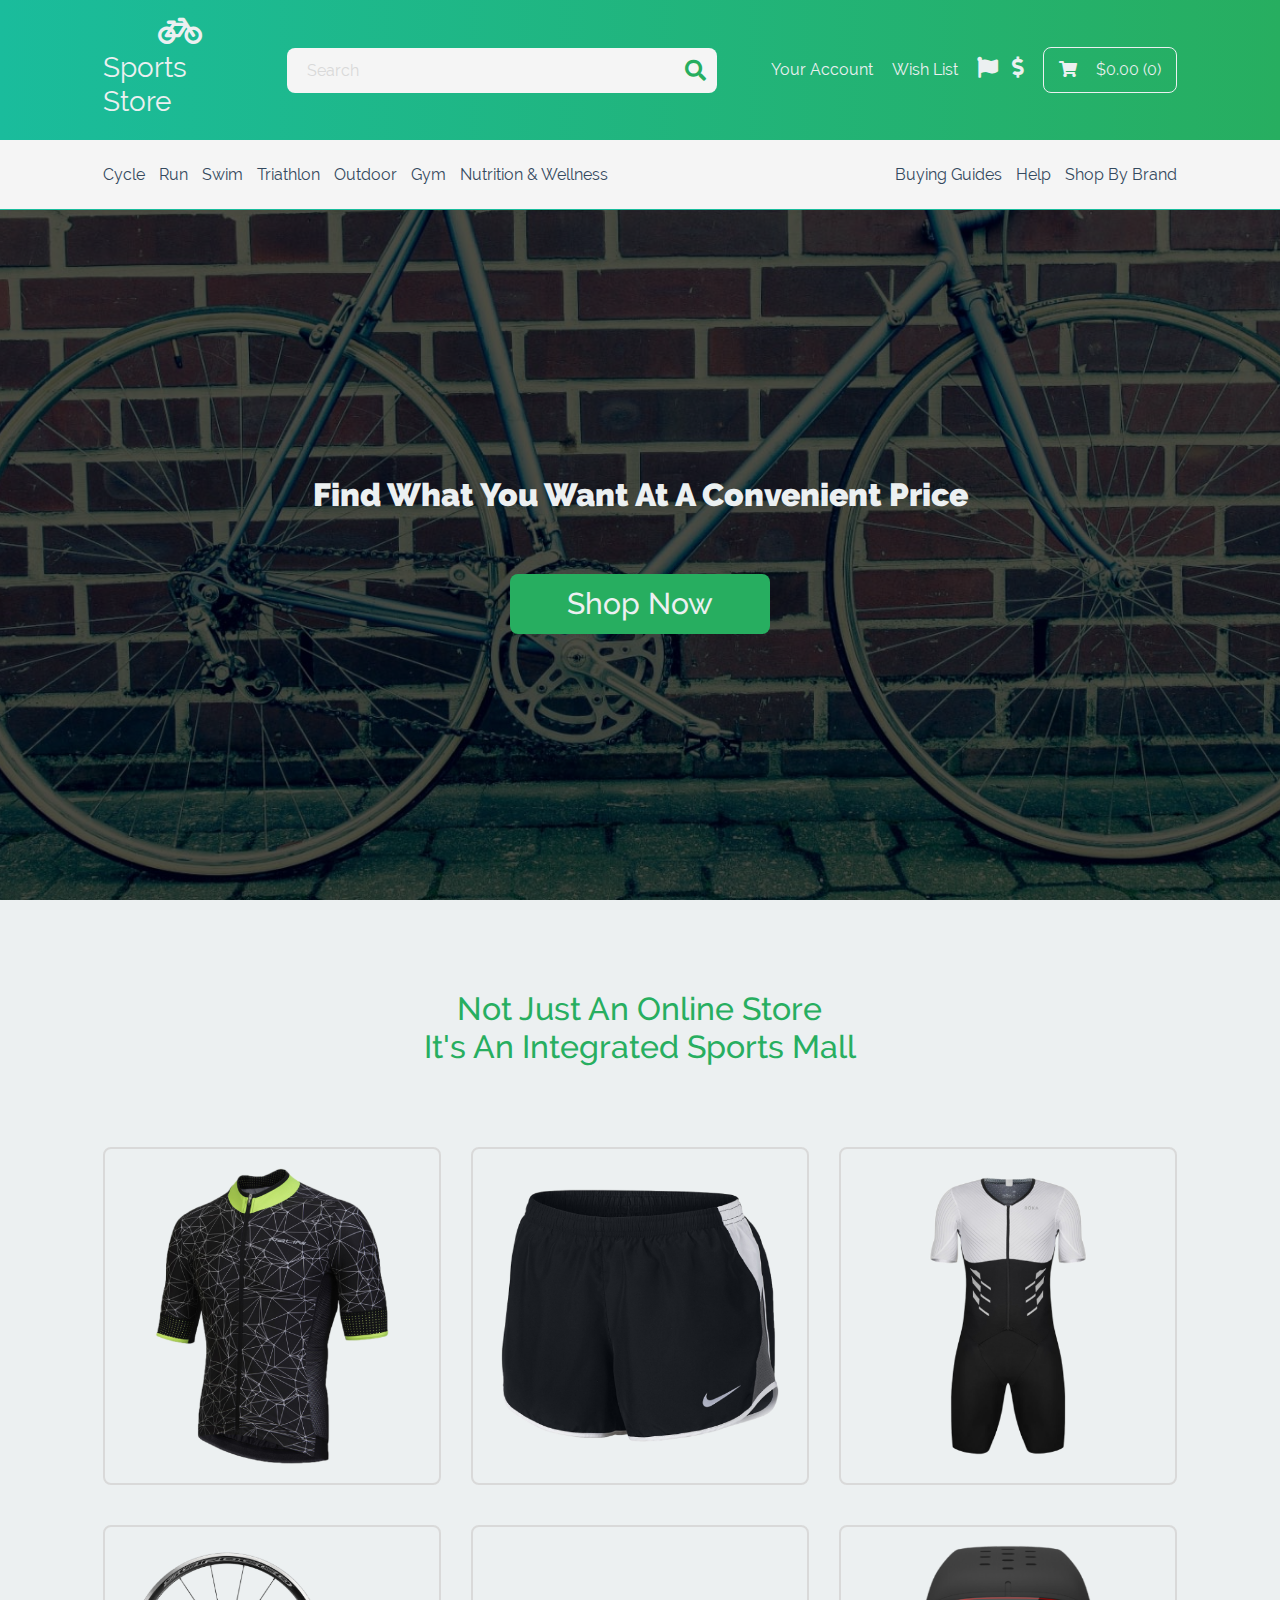
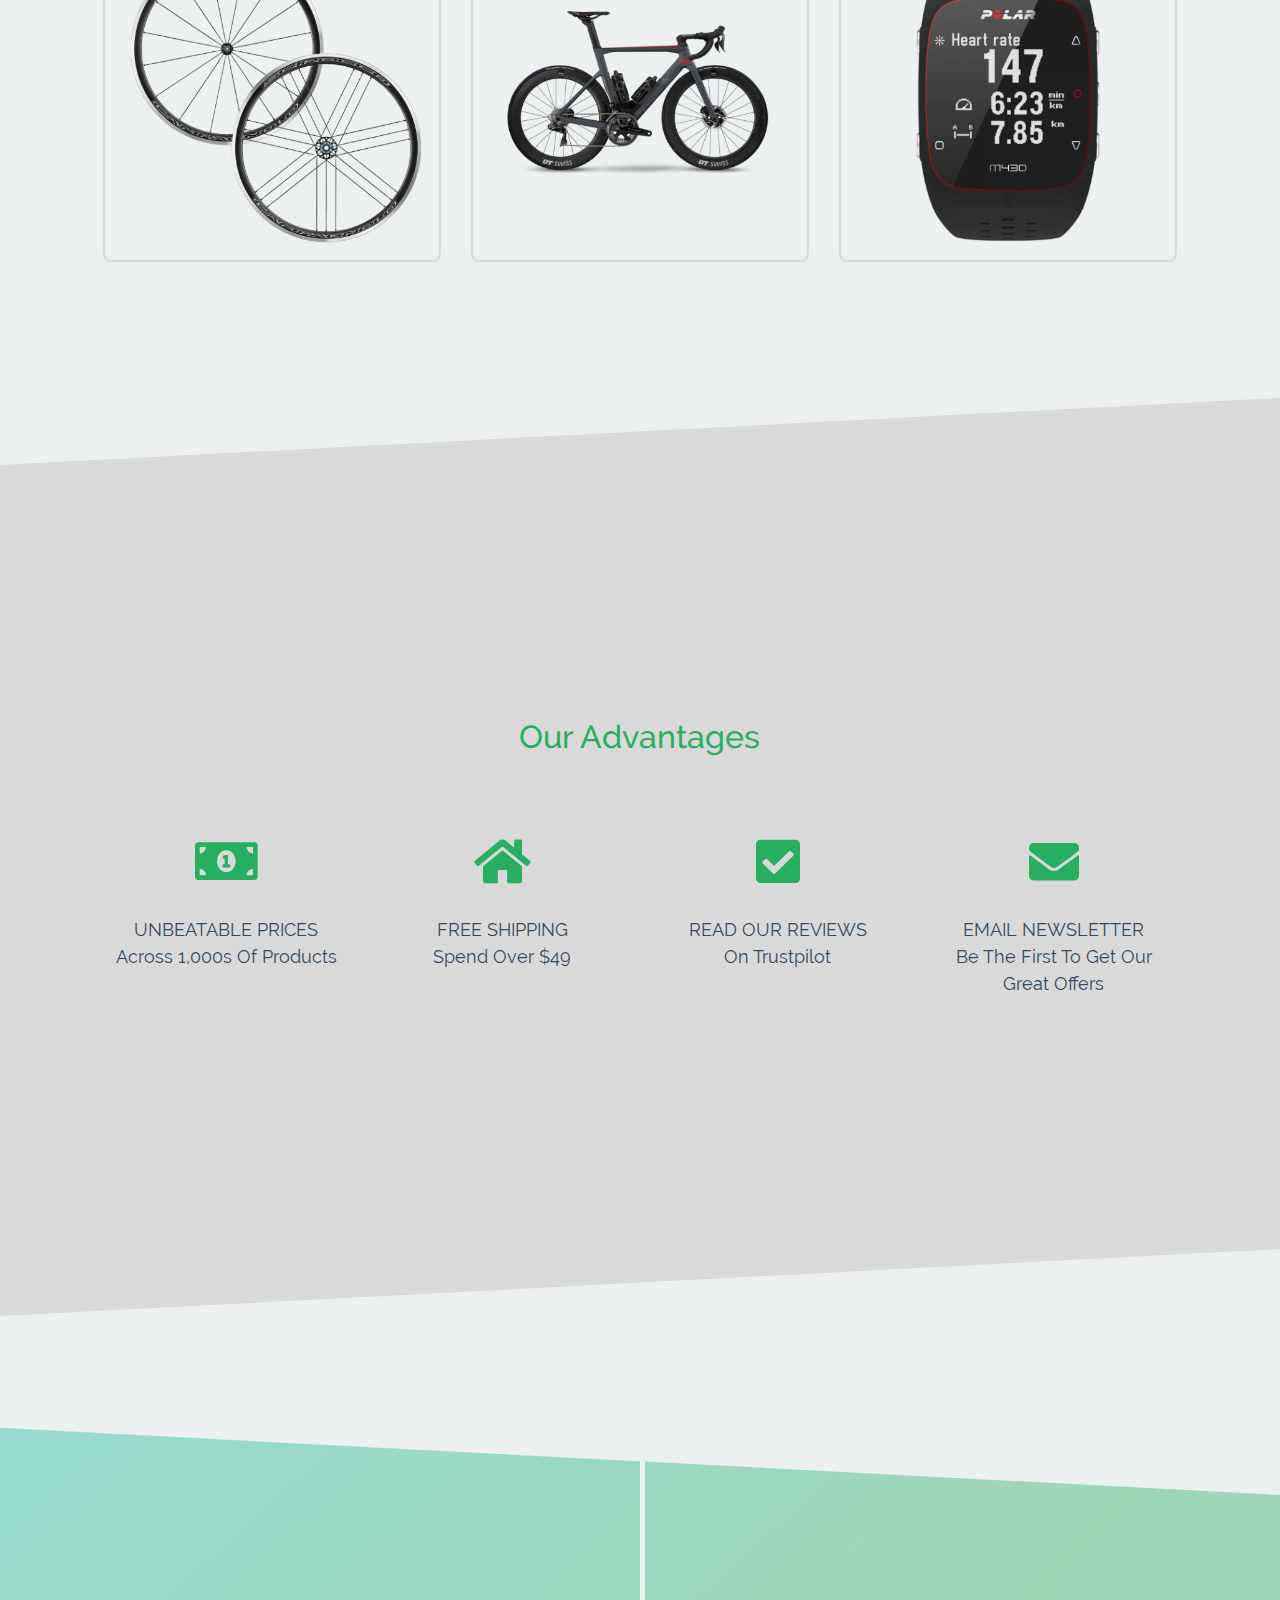
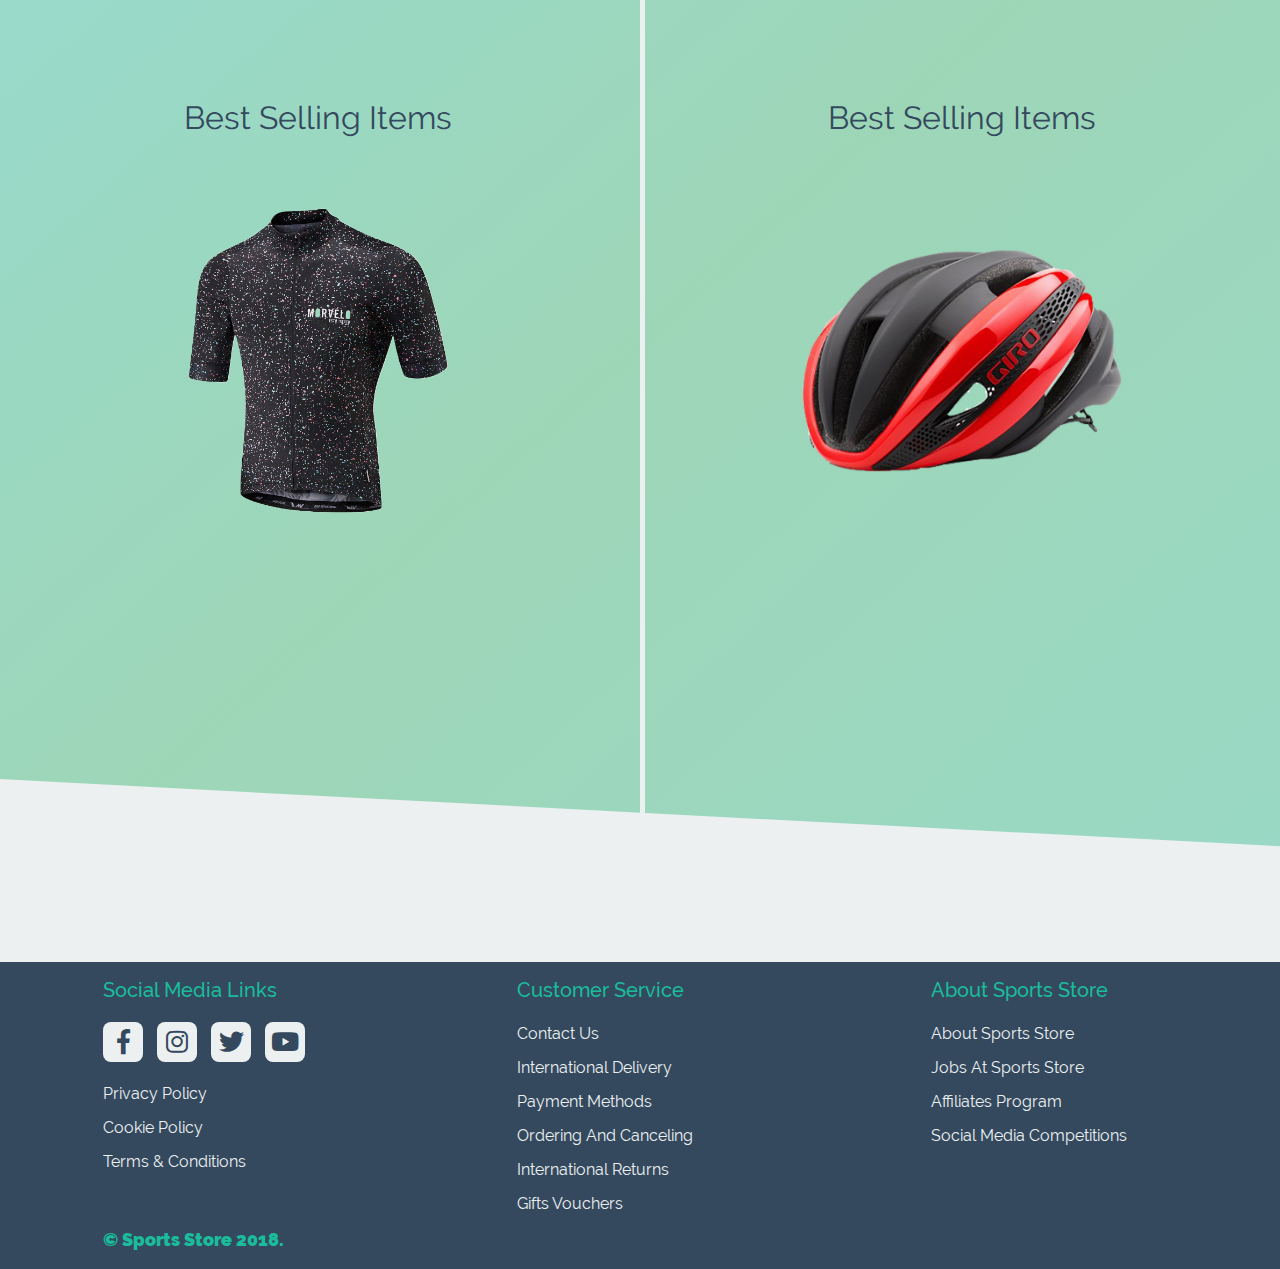
<file: index.html>
<!DOCTYPE html>
<html lang="en">
<head>
	<!-- Required meta tags -->
	<meta charset="UTF-8">
	<meta name="viewport" content="width=device-width, initial-scale=1, shrink-to-fit=no">
	<meta name="theme-color" content="#1ABC9C">
	<!--<link rel="icon" sizes="192x192" href="..">-->
	<title>Home Page</title>
	<link rel="stylesheet" href="css/bootstrap.min.css">
	<link rel="stylesheet" href="css/fontawesome-all.min.css">
	<link rel="stylesheet" href="css/owl.carousel.min.css">
	<link rel="stylesheet" href="css/style.css">
</head>
<body class="homePage">
	<!-- Start NavBar-1 -->
	<nav id="navBarOne" class="navbar-1 d-none d-lg-block">
		<div class="container h-100">
			<div class="row h-100">
				<div class="col-2 my-auto">
					<a href="index.html">
						<div class="logo">
							<div class="logo-con">
								<i class="fas fa-bicycle"></i>
							</div>
							<h3 class="d-xl-block d-none">Sports Store</h3>
						</div>
					</a>
				</div>
				<div class="col-5 m-auto">
					<div class="search-box">
						<input type="text" placeholder="Search">
						<button><i class="fas fa-search"></i></button>
					</div>
				</div>
				<div class="col-5 my-auto ml-auto">
					<div class="right-section">
						<div class="nav-links">
							<a href="pages/profile-page/index.html">Your Account</a>
							<a href="pages/profile-page/index.html">Wish List</a>
						</div>
						<div class="country">
							<i class="fas fa-flag"></i>
							<i class="fas fa-dollar-sign"></i>
						</div>
						<a href="pages/cart-page/index.html">
							<div class="shop-cart">
								<i class="fas fa-shopping-cart"></i>
								<span class="d-xl-inline-block d-none">$0.00</span>
								<span>(0)</span>
							</div>
						</a>
					</div>
				</div>
			</div>
		</div>
	</nav>
	<!-- End NavBar-1 -->

	<!-- Start NavBar-2 -->
	<nav id="navBarTwo" class="navbar-2 d-none d-lg-block">
		<div class="container h-100">
			<div class="row h-100">
				<div class="col-7 my-auto">
					<div class="right-links">
						<ul>
							<li><a href="pages/category-page/index.html">Cycle</a></li>
							<li><a href="pages/category-page/index.html">Run</a></li>
							<li><a href="pages/category-page/index.html">Swim</a></li>
							<li><a href="pages/category-page/index.html">Triathlon</a></li>
							<li><a href="pages/category-page/index.html">Outdoor</a></li>
							<li><a href="pages/category-page/index.html">Gym</a></li>
							<li><a href="pages/category-page/index.html">Nutrition & Wellness</a></li>
						</ul>
					</div>
				</div>
				<div class="col-4 my-auto ml-auto">
					<div class="left-links">
						<ul>
							<li><a href="#">Buying Guides</a></li>
							<li><a href="#">Help</a></li>
							<li><a href="#">Shop By Brand</a></li>
						</ul>
					</div>
				</div>
			</div>
		</div>
	</nav>
	<!-- End NavBar-2 -->

	<!--  Start 768px NavBar -->
	<section class="lg-navbar d-lg-none d-block">
		<div class="container">
			<div class="top-row">
				<div class="row">
					<div class="col-sm-1 col-6 text-left my-sm-auto">
						<i class="fas fa-bars"></i>
					</div>
					<div class="col-sm-10 mx-sm-auto d-sm-block d-none">
						<div class="logo-con">
							<a href="index.html">
								<i class="fas fa-bicycle"></i>
								<p>Sports Store</p>
							</a>
						</div>
					</div>
					<div class="col-sm-1 col-6 text-right ml-auto my-sm-auto">
						<a href="pages/cart-page/index.html">
							<i class="fas fa-shopping-cart"></i>
						</a>
					</div>
				</div>
			</div>
			<div class="bottom-row">
				<div class="row">
					<div class="col-sm-11 col-12">
						<div class="search-box">
							<input type="text" placeholder="Search">
							<button><i class="fas fa-search"></i></button>
							<div class="clearfix"></div>
						</div>
					</div>
					<div class="col-sm-1 d-sm-block d-none m-auto">
						<a href="pages/profile-page/index.html">
							<i class="fas fa-user"></i>
						</a>
					</div>
				</div>
			</div>
		</div>
	</section>
	<!--  End 768px NavBar -->

	<!-- Start Header -->
	<section class="header">
		<div class="card-img-overlay">
			<div class="container h-100">
				<div class="row h-100">
					<div class="col-12 my-auto">
						<div class="header-text">
							<h2>Find What You Want At A Convenient Price</h2>
							<a href="pages/category-page/index.html">Shop Now</a>
						</div>
					</div>
				</div>
			</div>
		</div>
	</section>
	<!-- End Header -->

	<!-- Start Category -->
	<section class="category">
		<div class="container">
			<h2>Not Just An Online Store<br>It's An Integrated Sports Mall</h2>
			<div class="row">
				<div class="col-lg-4 col-sm-6 col-12 d-">
					<div class="product">
						<img class="img-fluid" src="img/category/shirtImage.png" alt="T-Shirt">
						<div class="card-img-overlay">
							<div class="row h-100">
								<div class="col-12 m-auto">
									<div class="overlay-text">
										<p>Cycling Shirts</p>
										<a href="pages/category-page/index.html">Shop Now</a>
									</div>
								</div>
							</div>
						</div>
					</div>
				</div>
				<div class="col-lg-4 col-sm-6 col-12 d-sm-block d-none">
					<div class="product">
						<img class="img-fluid" src="img/category/shortImage.png" alt="Short">
						<div class="card-img-overlay">
							<div class="row h-100">
								<div class="col-12 m-auto">
									<div class="overlay-text">
										<p>Running Shorts</p>
										<a href="pages/category-page/index.html">Shop Now</a>
									</div>
								</div>
							</div>
						</div>
					</div>
				</div>
				<div class="col-lg-4 col-sm-6 col-12 d-sm-block d-none">
					<div class="product">
						<img class="img-fluid" src="img/category/trisuitImage.png" alt="Triathlon Suit">
						<div class="card-img-overlay">
							<div class="row h-100">
								<div class="col-12 m-auto">
									<div class="overlay-text">
										<p>Triathlon Suit</p>
										<a href="pages/category-page/index.html">Shop Now</a>
									</div>
								</div>
							</div>
						</div>
					</div>
				</div>
				<div class="col-lg-4 col-sm-6 col-12">
					<div class="product">
						<img class="img-fluid" src="img/category/wheelsImage.png" alt="Wheels">
						<div class="card-img-overlay">
							<div class="row h-100">
								<div class="col-12 m-auto">
									<div class="overlay-text">
										<p>Bicycles Wheels</p>
										<a href="pages/category-page/index.html">Shop Now</a>
									</div>
								</div>
							</div>
						</div>
					</div>
				</div>
				<div class="col-lg-4 col-sm-6 col-12">
					<div class="product">
						<img class="img-fluid" src="img/category/bikeImage.png" alt="Bike">
						<div class="card-img-overlay">
							<div class="row h-100">
								<div class="col-12 m-auto">
									<div class="overlay-text">
										<p>Bicycles</p>
										<a href="pages/category-page/index.html">Shop Now</a>
									</div>
								</div>
							</div>
						</div>
					</div>
				</div>
				<div class="col-lg-4 col-sm-6 col-12 d-sm-block d-none">
					<div class="product">
						<img class="img-fluid" src="img/category/watchImage.png" alt="Watch">
						<div class="card-img-overlay">
							<div class="row h-100">
								<div class="col-12 m-auto">
									<div class="overlay-text">
										<p>Sports Watches</p>
										<a href="pages/category-page/index.html">Shop Now</a>
									</div>
								</div>
							</div>
						</div>
					</div>
				</div>
			</div>
		</div>
	</section>
	<!-- End Category -->

	<!-- Start Advantages -->
	<section class="advantages">
		<div class="card-img-overlay"></div>
		<div class="container h-100">
			<div class="row h-100">
				<div class="col-12 my-auto">
					<div class="row">
						<div class="col-12 mt-auto">
							<h2>Our Advantages</h2>
						</div>
						<div class="col-lg-3 col-sm-6 col-12 mb-auto">
							<div class="advantage">
								<i class="fas fa-money-bill-alt"></i>
								<p>UNBEATABLE PRICES</p>
								<p>Across 1,000s Of Products</p>
							</div>
						</div>
						<div class="col-lg-3 col-sm-6 col-12 mb-auto mt-sm-0 mt-5">
							<div class="advantage">
								<i class="fas fa-home"></i>
								<p>FREE SHIPPING</p>
								<p>Spend Over $49</p>
							</div>
						</div>
						<div class="col-lg-3 col-sm-6 col-12 mb-auto mt-lg-0 mt-sm-0 mt-5 mt-sm-5">
							<div class="advantage">
								<i class="fas fa-check-square"></i>
								<p>READ OUR REVIEWS</p>
								<p>On Trustpilot</p>
							</div>
						</div>
						<div class="col-lg-3 col-sm-6 col-12 mb-auto mt-lg-0 mt-sm-0 mt-5 mt-sm-5">
							<div class="advantage">
								<i class="fas fa-envelope"></i>
								<p>EMAIL NEWSLETTER</p>
								<p>Be The First To Get Our Great Offers</p>
							</div>
						</div>
					</div>
				</div>
			</div>
		</div>
	</section>
	<!-- End Advantages -->

	<!-- Start Sale -->
	<section class="sale">
		<div class="card-img-overlay"></div>
		<div class="container h-100">
			<div class="row h-100">
				<div class="col-sm-5 col-12 my-sm-auto">
					<div class="offer one">
						<h2>Best Selling Items</h2>
						<img class="img-fluid" src="img/owl/top-1.png" alt="T-Shirt">
					</div>
				</div>
				<div class="col-sm-1 d-sm-block d-none mx-sm-auto h-100">
					<p class="vertical-line"></p>
				</div>
				<div class="col-sm-5 col-12 my-sm-auto">
					<div class="offer">
						<h2>Best Selling Items</h2>
						<img class="img-fluid" src="img/owl/helmet.png" alt="Helmet">
					</div>
				</div>
			</div>
		</div>
	</section>
	<!-- End Sale -->

	<!-- Start Footer -->
	<section class="footer">
		<div class="container h-100">
			<div class="row h-100">
				<div class="col-12 my-auto">
					<div class="row">
						<div class="col-sm-3 col-12">
							<div class="left-section">
								<h4>Social Media Links</h4>
								<div class="social-media">
									<a href="#"><i class="fab fa-facebook-f"></i></a>
									<a href="#"><i class="fab fa-instagram"></i></a>
									<a href="#"><i class="fab fa-twitter"></i></a>
									<a href="#"><i class="fab fa-youtube"></i></a>
								</div>
								<ul class="footer-links">
									<li><a href="#">Privacy Policy</a></li>
									<li><a href="#">Cookie Policy</a></li>
									<li><a href="#">Terms & Conditions</a></li>
								</ul>
							</div>
						</div>
						<div class="col-sm-3 col-12 mx-auto">
							<div class="center-section">
								<h4>Customer Service</h4>
								<ul class="footer-links">
									<li><a href="#">Contact Us</a></li>
									<li><a href="#">International Delivery</a></li>
									<li><a href="#">Payment Methods</a></li>
									<li><a href="#">Ordering And Canceling</a></li>
									<li><a href="#">International Returns</a></li>
									<li><a href="#">Gifts Vouchers</a></li>
								</ul>
							</div>
						</div>
						<div class="col-sm-3 col-12 mr-0">
							<div class="right-section">
								<h4>About Sports Store</h4>
								<ul class="footer-links">
									<li><a href="#">About Sports Store</a></li>
									<li><a href="#">Jobs At Sports Store</a></li>
									<li><a href="#">Affiliates Program</a></li>
									<li><a href="#">Social Media Competitions</a></li>
								</ul>
							</div>
						</div>
						<div class="col-12 copy-right">&copy; Sports Store 2018.</div>
					</div>
				</div>
			</div>
		</div>
	</section>
	<!-- End Footer -->

	<!-- Start Side Menu -->
	<section id="sideMenu" class="side-menu">
		<div class="side-menu-con">
			<div class="close-menu">
				<div class="container">
					<p>Close Menu <i class="fas fa-times"></i></p>
					<div class="clearfix"></div>
				</div>
			</div>
			<div class="sections">
				<div class="container">
					<div class="section-con">
						<div class="sec-header opened">
							<span>Cycle</span>
							<i class="fas fa-minus"></i>
							<div class="clearfix"></div>
						</div>
						<ul class="inner-sections">
							<li><a href="#">Show All</a></li>
							<li><a href="#">Bikes</a></li>
							<li><a href="#">Bikes Parts</a></li>
							<li><a href="#">Wheels, Tires And Tubes</a></li>
							<li><a href="#">Bike Maintenance</a></li>
							<li><a href="#">Apparel</a></li>
							<li><a href="#">FootWear</a></li>
							<li><a href="#">Bike Maintenance</a></li>
							<li><a href="#">Bags</a></li>
							<li><a href="#">Light</a></li>
							<li><a href="#">Trainers</a></li>
						</ul>
					</div>
					<div class="section-con">
						<div class="sec-header opened">
							<span>Running</span>
							<i class="fas fa-minus"></i>
							<div class="clearfix"></div>
						</div>
						<ul class="inner-sections">
							<li><a href="#">Show All</a></li>
							<li><a href="#">Apparel</a></li>
							<li><a href="#">FootWear</a></li>
							<li><a href="#">Bags</a></li>
							<li><a href="#">Nutrition and Supplements</a></li>
							<li><a href="#">Accessories</a></li>
						</ul>
					</div>
					<div class="section-con">
						<div class="sec-header closed">
							<span>Swimming</span>
							<i class="fas fa-plus"></i>
							<div class="clearfix"></div>
						</div>
						<ul class="inner-sections hidden">
							<li><a href="#">Show All</a></li>
							<li><a href="#">SwimWear</a></li>
							<li><a href="#">Wetsuits and Swimskins</a></li>
							<li><a href="#">Goggles</a></li>
							<li><a href="#">Nutrition and Supplements</a></li>
							<li><a href="#">FootWear</a></li>
							<li><a href="#">Bags</a></li>
							<li><a href="#">Accessories</a></li>
						</ul>
					</div>
					<div class="section-con">
						<div class="sec-header closed">
							<span>Cycle</span>
							<i class="fas fa-plus"></i>
							<div class="clearfix"></div>
						</div>
						<ul class="inner-sections hidden">
							<li><a href="#">Show All</a></li>
							<li><a href="#">Bikes</a></li>
							<li><a href="#">Bikes Parts</a></li>
							<li><a href="#">Wheels, Tires And Tubes</a></li>
							<li><a href="#">Bike Maintenance</a></li>
							<li><a href="#">Apparel</a></li>
							<li><a href="#">FootWear</a></li>
							<li><a href="#">Bike Maintenance</a></li>
							<li><a href="#">Bags</a></li>
							<li><a href="#">Light</a></li>
							<li><a href="#">Trainers</a></li>
						</ul>
					</div>
					<div class="section-con">
						<div class="sec-header closed">
							<span>Cycle</span>
							<i class="fas fa-plus"></i>
							<div class="clearfix"></div>
						</div>
						<ul class="inner-sections hidden">
							<li><a href="#">Show All</a></li>
							<li><a href="#">Bikes</a></li>
							<li><a href="#">Bikes Parts</a></li>
							<li><a href="#">Wheels, Tires And Tubes</a></li>
							<li><a href="#">Bike Maintenance</a></li>
							<li><a href="#">Apparel</a></li>
							<li><a href="#">FootWear</a></li>
							<li><a href="#">Bike Maintenance</a></li>
							<li><a href="#">Bags</a></li>
							<li><a href="#">Light</a></li>
							<li><a href="#">Trainers</a></li>
						</ul>
					</div>
				</div>
			</div>
			<div class="bottom-labels">
				<div class="account-label">
					<div class="container">
						<a href="pages/profile-page/index.html">Your Account</a>
					</div>
				</div>
				<div class="country-label">
					<div class="container">
						<button>Country / Language / Currency</button>
					</div>
				</div>
			</div>
		</div>
	</section>
	<!-- End Side Menu -->

	<!-- Start Script -->
	<!---->
	<script src="js/jquery-3.3.1.min.js"></script>
	<script src="js/bootstrap.bundle.min.js"></script>
	<script src="js/owl.carousel.min.js"></script>
	<script src="js/plugins.js"></script>
	<!-- End Script -->
</body>
</html>
</file>
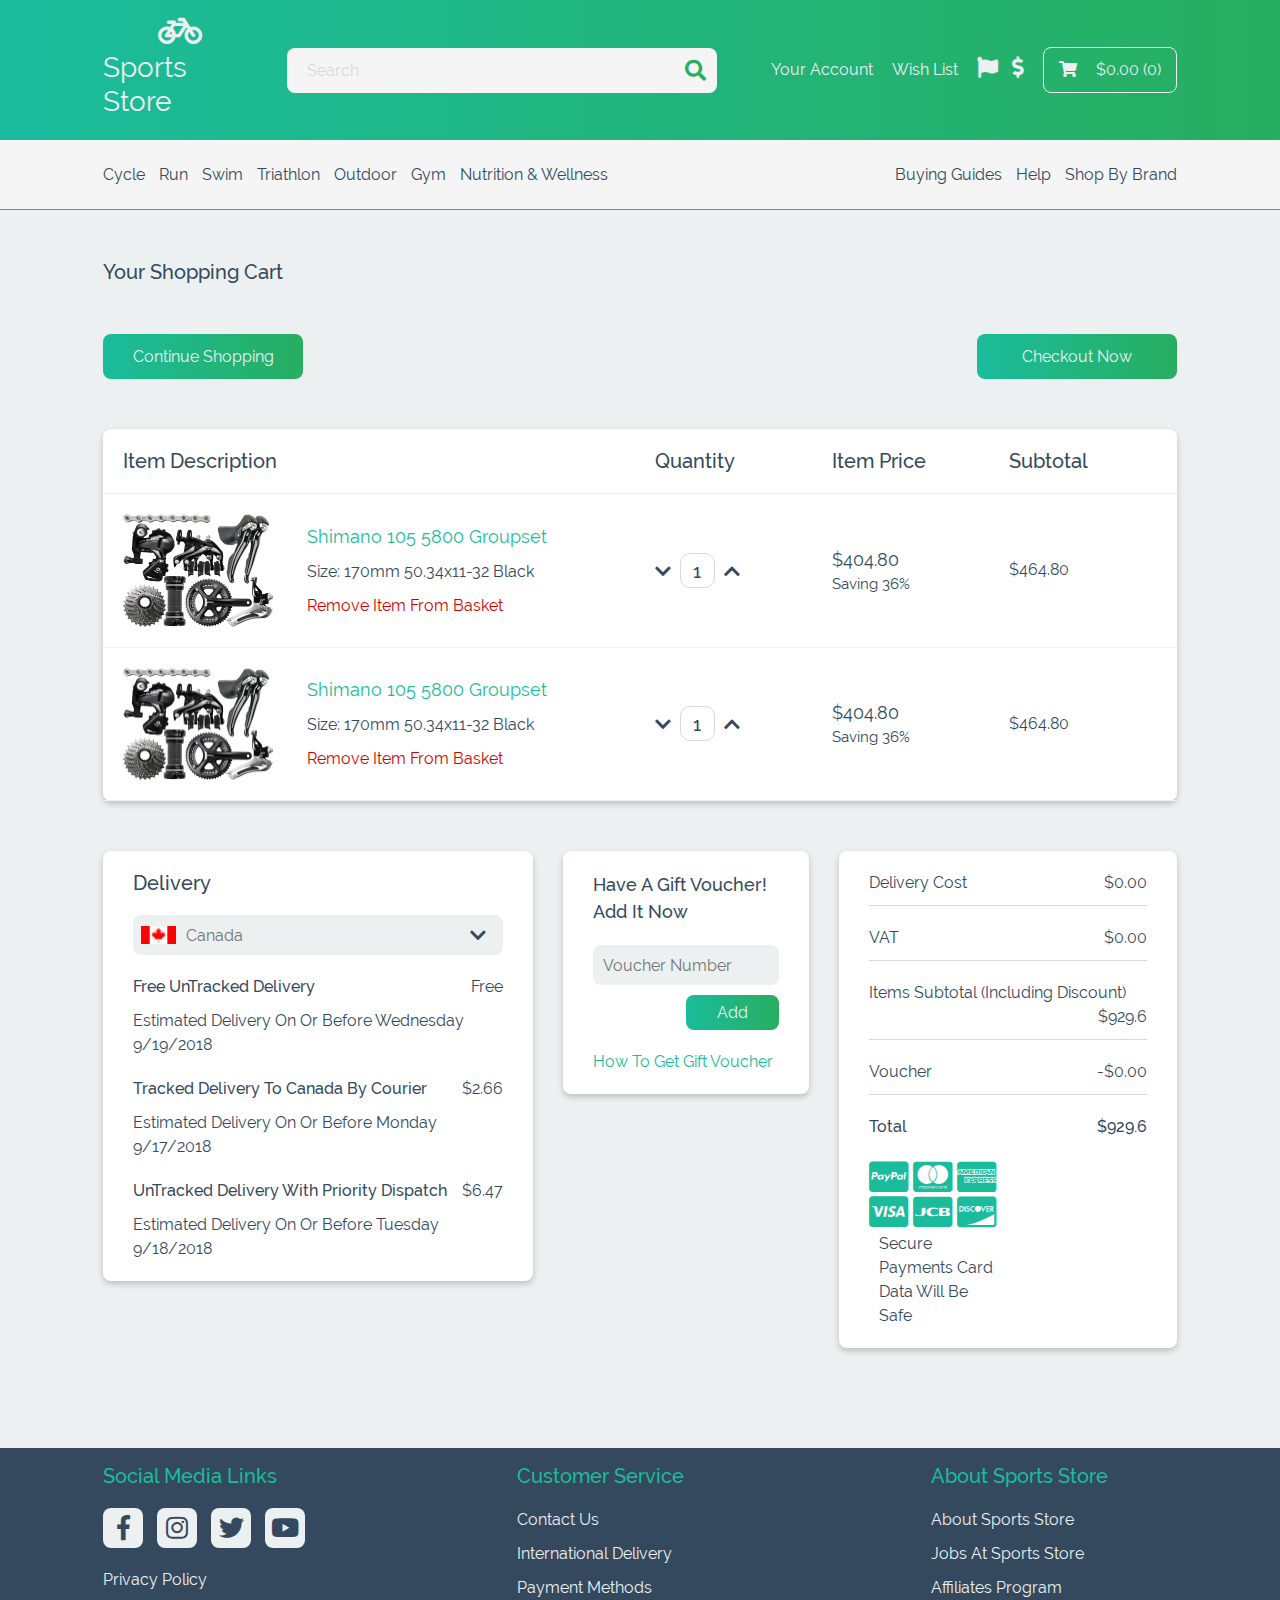
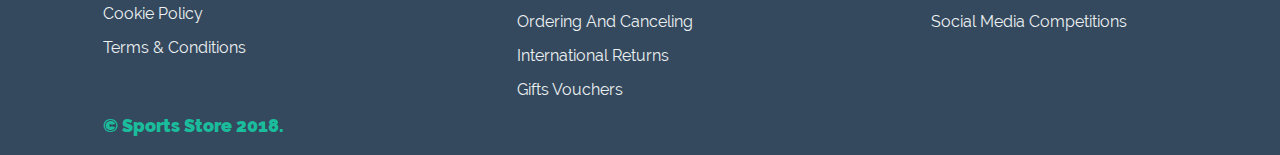
<file: pages/cart-page/index.html>
<!DOCTYPE html>
<html lang="en">
<head>
	<!-- Required meta tags -->
	<meta charset="UTF-8">
	<meta name="viewport" content="width=device-width, initial-scale=1, shrink-to-fit=no">
	<meta name="theme-color" content="#1ABC9C">
	<!--<link rel="icon" sizes="192x192" href="..">-->
	<title>Cart Page</title>
	<link rel="stylesheet" href="../../css/bootstrap.min.css">
	<link rel="stylesheet" href="../../css/fontawesome-all.min.css">
	<link rel="stylesheet" href="../../css/owl.carousel.min.css">
	<link rel="stylesheet" href="../../css/style.css">
</head>
<body class="cartPage">
	<!-- Start NavBar-1 -->
	<nav id="navBarOne" class="navbar-1 d-none d-lg-block">
		<div class="container h-100">
			<div class="row h-100">
				<div class="col-2 my-auto">
					<div class="logo">
						<div class="logo-con">
							<i class="fas fa-bicycle"></i>
						</div>
						<h3 class="d-xl-block d-none">Sports Store</h3>
					</div>
				</div>
				<div class="col-5 m-auto">
					<div class="search-box">
						<input type="text" placeholder="Search">
						<button><i class="fas fa-search"></i></button>
					</div>
				</div>
				<div class="col-5 my-auto ml-auto">
					<div class="right-section">
						<div class="nav-links">
							<a href="../profile-page/index.html">Your Account</a>
							<a href="../profile-page/index.html">Wish List</a>
						</div>
						<div class="country">
							<i class="fas fa-flag"></i>
							<i class="fas fa-dollar-sign"></i>
						</div>
						<div class="shop-cart">
							<i class="fas fa-shopping-cart"></i>
							<span class="d-xl-inline-block d-none">$0.00</span>
							<span>(0)</span>
						</div>
					</div>
				</div>
			</div>
		</div>
	</nav>
	<!-- End NavBar-1 -->

	<!-- Start NavBar-2 -->
	<nav id="navBarTwo" class="navbar-2 d-none d-lg-block">
		<div class="container h-100">
			<div class="row h-100">
				<div class="col-7 my-auto">
					<div class="right-links">
						<ul>
							<li><a href="../category-page/index.html">Cycle</a></li>
							<li><a href="../category-page/index.html">Run</a></li>
							<li><a href="../category-page/index.html">Swim</a></li>
							<li><a href="../category-page/index.html">Triathlon</a></li>
							<li><a href="../category-page/index.html">Outdoor</a></li>
							<li><a href="../category-page/index.html">Gym</a></li>
							<li><a href="../category-page/index.html">Nutrition & Wellness</a></li>
						</ul>
					</div>
				</div>
				<div class="col-4 my-auto ml-auto">
					<div class="left-links">
						<ul>
							<li><a href="#">Buying Guides</a></li>
							<li><a href="#">Help</a></li>
							<li><a href="#">Shop By Brand</a></li>
						</ul>
					</div>
				</div>
			</div>
		</div>
	</nav>
	<!-- End NavBar-2 -->

	<!--  Start 768px NavBar -->
	<section class="lg-navbar d-lg-none d-block">
		<div class="container">
			<div class="top-row">
				<div class="row">
					<div class="col-sm-1 col-6 text-left my-sm-auto">
						<i class="fas fa-bars"></i>
					</div>
					<div class="col-sm-10 mx-sm-auto d-sm-block d-none">
						<div class="logo-con">
							<a href="../../index.html">
								<i class="fas fa-bicycle"></i>
								<p>Sports Store</p>
							</a>
						</div>
					</div>
					<div class="col-sm-1 col-6 text-right ml-auto my-sm-auto">
						<i class="fas fa-shopping-cart"></i>
					</div>
				</div>
			</div>
			<div class="bottom-row">
				<div class="row">
					<div class="col-sm-11 col-12">
						<div class="search-box">
							<input type="text" placeholder="Search">
							<button><i class="fas fa-search"></i></button>
							<div class="clearfix"></div>
						</div>
					</div>
					<div class="col-sm-1 d-sm-block d-none m-auto">
						<i class="fas fa-user"></i>
					</div>
				</div>
			</div>
		</div>
	</section>
	<!--  End 768px NavBar -->

	<!-- Start Cart Page Body -->
	<section class="cart-body">
		<div class="container">
			<h5>Your Shopping Cart</h5>
			<div class="cart-btns">
				<button>Continue Shopping</button>
				<button>Checkout Now</button>
				<div class="clearfix"></div>
			</div>
			<div class="cart-products">
				<div class="table-head">
					<div class="row">
						<div class="col-lg-6 col-5">
							<h5>Item Description</h5>
						</div>
						<div class="col-lg-2 d-lg-block d-none">
							<h5>Quantity</h5>
						</div>
						<div class="col-lg-2 d-lg-block d-none">
							<h5>Item Price</h5>
						</div>
						<div class="col-lg-2 d-lg-block d-none">
							<h5>Subtotal</h5>
						</div>
						<div class="col-7 d-lg-none d-block">
							<h5>Details</h5>
						</div>
					</div>
				</div>
				<div class="table-body">
					<div class="product-row">
						<div class="row">
							<div class="col-lg-6 col-sm-5 col-12 my-auto">
								<div class="item-description">
									<img src="../../img/shimano-1.jpg" alt="Shimano Groupset">
									<div class="product-details d-lg-inline-block d-none">
										<p class="title">Shimano 105 5800 Groupset</p>
										<p>Size: 170mm 50.34x11-32 Black</p>
										<a href="#">Remove Item From Basket</a>
									</div>
								</div>
							</div>
							<div class="col-lg-2 d-lg-block d-none my-auto">
								<div class="quantity-meter">
									<i class="fas fa-chevron-down"></i>
									<span>1</span>
									<i class="fas fa-chevron-up"></i>
								</div>
							</div>
							<div class="col-lg-2 d-lg-block d-none my-auto">
								<div class="price">
									<p>$404.80</p>
									<p>Saving 36%</p>
								</div>
							</div>
							<div class="col-lg-2 d-lg-block d-none my-auto">
								<div>
									<p>$464.80</p>
								</div>
							</div>
							<div class="col-sm-7 col-12 d-lg-none d-block mt-sm-0 mt-4">
								<div class="details-col">
									<div class="product-details">
										<p class="title">Shimano 105 5800 Groupset</p>
										<p>Size: 170mm 50.34x11-32 Black</p>
										<div class="price">
											<p>$404.80</p>
											<p>Saving 36%</p>
										</div>
										<div class="quantity-meter">
											<i class="fas fa-chevron-down"></i>
											<span>1</span>
											<i class="fas fa-chevron-up"></i>
										</div>
										<div class="total-price">
											<p>Subtotal<span>$464.80</span></p>
										</div>
										<a href="#">Remove Item From Basket</a>
									</div>
								</div>
							</div>
						</div>
					</div>
					<div class="product-row">
						<div class="row">
							<div class="col-lg-6 col-sm-5 col-12 my-auto">
								<div class="item-description">
									<img src="../../img/shimano-1.jpg" alt="Shimano Groupset">
									<div class="product-details d-lg-inline-block d-none">
										<p class="title">Shimano 105 5800 Groupset</p>
										<p>Size: 170mm 50.34x11-32 Black</p>
										<a href="#">Remove Item From Basket</a>
									</div>
								</div>
							</div>
							<div class="col-lg-2 d-lg-block d-none my-auto">
								<div class="quantity-meter">
									<i class="fas fa-chevron-down"></i>
									<span>1</span>
									<i class="fas fa-chevron-up"></i>
								</div>
							</div>
							<div class="col-lg-2 d-lg-block d-none my-auto">
								<div class="price">
									<p>$404.80</p>
									<p>Saving 36%</p>
								</div>
							</div>
							<div class="col-lg-2 d-lg-block d-none my-auto">
								<div>
									<p>$464.80</p>
								</div>
							</div>
							<div class="col-sm-7 col-12 d-lg-none d-block mt-sm-0 mt-4">
								<div class="details-col">
									<div class="product-details">
										<p class="title">Shimano 105 5800 Groupset</p>
										<p>Size: 170mm 50.34x11-32 Black</p>
										<div class="price">
											<p>$404.80</p>
											<p>Saving 36%</p>
										</div>
										<div class="quantity-meter">
											<i class="fas fa-chevron-down"></i>
											<span>1</span>
											<i class="fas fa-chevron-up"></i>
										</div>
										<div class="total-price">
											<p>Subtotal<span>$464.80</span></p>
										</div>
										<a href="#">Remove Item From Basket</a>
									</div>
								</div>
							</div>
						</div>
					</div>
				</div>
			</div>
			<div class="row">
				<div class="col-xl-5 col-lg-7 mx-lg-auto">
					<div class="delivery">
						<h5>Delivery</h5>
						<div class="country-box">
							<img src="../../img/flag_of_canada.png" alt="Flag">
							<input type="text" placeholder="Canada">
							<button><i class="fas fa-chevron-down"></i></button>
						</div>
						<div class="delivery-type">
							<div>
								<p class="delivery-type">Free UnTracked Delivery</p>
								<p class="delivery-price">Free</p>
								<div class="clearfix"></div>
								<p class="delivery-description">Estimated delivery on or before Wednesday 9/19/2018</p>
							</div>
							<div>
								<p class="delivery-type">Tracked delivery to Canada by courier</p>
								<p class="delivery-price">$2.66</p>
								<div class="clearfix"></div>
								<p class="delivery-description">Estimated delivery on or before Monday 9/17/2018</p>
							</div>
							<div>
								<p class="delivery-type">UnTracked Delivery with Priority Dispatch</p>
								<p class="delivery-price">$6.47</p>
								<div class="clearfix"></div>
								<p class="delivery-description">Estimated delivery on or before Tuesday 9/18/2018</p>
							</div>
						</div>
					</div>
				</div>
				<div class="col-xl-3 col-lg-6 mx-lg-auto">
					<div class="voucher">
						<p>Have A Gift Voucher! Add It Now</p>
						<div class="voucher-input">
							<input type="text" placeholder="Voucher Number">
							<button>Add</button>
							<div class="clearfix"></div>
						</div>
						<a href="#">How To Get Gift Voucher</a>
					</div>
				</div>
				<div class="col-xl-4 col-lg-6 mx-lg-auto">
					<div class="total-box">
						<div class="cost">
							<div>
								<p>Delivery Cost</p>
								<p>$0.00</p>
								<div class="clearfix"></div>
							</div>
							<div>
								<p>VAT</p>
								<p>$0.00</p>
								<div class="clearfix"></div>
							</div>
							<div>
								<p>Items Subtotal (Including Discount)</p>
								<p>$929.6</p>
								<div class="clearfix"></div>
							</div>
							<div>
								<p>Voucher</p>
								<p>-$0.00</p>
								<div class="clearfix"></div>
							</div>
							<div>
								<p>Total</p>
								<p>$929.6</p>
								<div class="clearfix"></div>
							</div>
						</div>
						<div class="payment-types">
							<i class="fab fa-cc-paypal"></i>
							<i class="fab fa-cc-mastercard"></i>
							<i class="fab fa-cc-amex"></i>
							<br>
							<i class="fab fa-cc-visa"></i>
							<i class="fab fa-cc-jcb"></i>
							<i class="fab fa-cc-discover"></i>
						</div>
						<div class="sec-payment">
							<p>Secure Payments Card Data Will Be Safe</p>
						</div>
					</div>
				</div>
			</div>
		</div>
	</section>
	<!-- End Cart Page Body -->

	<!-- Start Footer -->
	<section class="footer">
		<div class="container h-100">
			<div class="row h-100">
				<div class="col-12 my-auto">
					<div class="row">
						<div class="col-sm-3 col-12">
							<div class="left-section">
								<h4>Social Media Links</h4>
								<div class="social-media">
									<a href="#"><i class="fab fa-facebook-f"></i></a>
									<a href="#"><i class="fab fa-instagram"></i></a>
									<a href="#"><i class="fab fa-twitter"></i></a>
									<a href="#"><i class="fab fa-youtube"></i></a>
								</div>
								<ul class="footer-links">
									<li><a href="#">Privacy Policy</a></li>
									<li><a href="#">Cookie Policy</a></li>
									<li><a href="#">Terms & Conditions</a></li>
								</ul>
							</div>
						</div>
						<div class="col-sm-3 col-12 mx-auto">
							<div class="center-section">
								<h4>Customer Service</h4>
								<ul class="footer-links">
									<li><a href="#">Contact Us</a></li>
									<li><a href="#">International Delivery</a></li>
									<li><a href="#">Payment Methods</a></li>
									<li><a href="#">Ordering And Canceling</a></li>
									<li><a href="#">International Returns</a></li>
									<li><a href="#">Gifts Vouchers</a></li>
								</ul>
							</div>
						</div>
						<div class="col-sm-3 col-12 mr-0">
							<div class="right-section">
								<h4>About Sports Store</h4>
								<ul class="footer-links">
									<li><a href="#">About Sports Store</a></li>
									<li><a href="#">Jobs At Sports Store</a></li>
									<li><a href="#">Affiliates Program</a></li>
									<li><a href="#">Social Media Competitions</a></li>
								</ul>
							</div>
						</div>
						<div class="col-12 copy-right">&copy; Sports Store 2018.</div>
					</div>
				</div>
			</div>
		</div>
	</section>
	<!-- End Footer -->

	<!-- Start Side Menu -->
	<section id="sideMenu" class="side-menu">
		<div class="side-menu-con">
			<div class="close-menu">
				<div class="container">
					<p>Close Menu <i class="fas fa-times"></i></p>
					<div class="clearfix"></div>
				</div>
			</div>
			<div class="sections">
				<div class="container">
					<div class="section-con">
						<div class="sec-header opened">
							<span>Cycle</span>
							<i class="fas fa-minus"></i>
							<div class="clearfix"></div>
						</div>
						<ul class="inner-sections">
							<li><a href="#">Show All</a></li>
							<li><a href="#">Bikes</a></li>
							<li><a href="#">Bikes Parts</a></li>
							<li><a href="#">Wheels, Tires And Tubes</a></li>
							<li><a href="#">Bike Maintenance</a></li>
							<li><a href="#">Apparel</a></li>
							<li><a href="#">FootWear</a></li>
							<li><a href="#">Bike Maintenance</a></li>
							<li><a href="#">Bags</a></li>
							<li><a href="#">Light</a></li>
							<li><a href="#">Trainers</a></li>
						</ul>
					</div>
					<div class="section-con">
						<div class="sec-header opened">
							<span>Running</span>
							<i class="fas fa-minus"></i>
							<div class="clearfix"></div>
						</div>
						<ul class="inner-sections">
							<li><a href="#">Show All</a></li>
							<li><a href="#">Apparel</a></li>
							<li><a href="#">FootWear</a></li>
							<li><a href="#">Bags</a></li>
							<li><a href="#">Nutrition and Supplements</a></li>
							<li><a href="#">Accessories</a></li>
						</ul>
					</div>
					<div class="section-con">
						<div class="sec-header closed">
							<span>Swimming</span>
							<i class="fas fa-plus"></i>
							<div class="clearfix"></div>
						</div>
						<ul class="inner-sections hidden">
							<li><a href="#">Show All</a></li>
							<li><a href="#">SwimWear</a></li>
							<li><a href="#">Wetsuits and Swimskins</a></li>
							<li><a href="#">Goggles</a></li>
							<li><a href="#">Nutrition and Supplements</a></li>
							<li><a href="#">FootWear</a></li>
							<li><a href="#">Bags</a></li>
							<li><a href="#">Accessories</a></li>
						</ul>
					</div>
					<div class="section-con">
						<div class="sec-header closed">
							<span>Cycle</span>
							<i class="fas fa-plus"></i>
							<div class="clearfix"></div>
						</div>
						<ul class="inner-sections hidden">
							<li><a href="#">Show All</a></li>
							<li><a href="#">Bikes</a></li>
							<li><a href="#">Bikes Parts</a></li>
							<li><a href="#">Wheels, Tires And Tubes</a></li>
							<li><a href="#">Bike Maintenance</a></li>
							<li><a href="#">Apparel</a></li>
							<li><a href="#">FootWear</a></li>
							<li><a href="#">Bike Maintenance</a></li>
							<li><a href="#">Bags</a></li>
							<li><a href="#">Light</a></li>
							<li><a href="#">Trainers</a></li>
						</ul>
					</div>
					<div class="section-con">
						<div class="sec-header closed">
							<span>Cycle</span>
							<i class="fas fa-plus"></i>
							<div class="clearfix"></div>
						</div>
						<ul class="inner-sections hidden">
							<li><a href="#">Show All</a></li>
							<li><a href="#">Bikes</a></li>
							<li><a href="#">Bikes Parts</a></li>
							<li><a href="#">Wheels, Tires And Tubes</a></li>
							<li><a href="#">Bike Maintenance</a></li>
							<li><a href="#">Apparel</a></li>
							<li><a href="#">FootWear</a></li>
							<li><a href="#">Bike Maintenance</a></li>
							<li><a href="#">Bags</a></li>
							<li><a href="#">Light</a></li>
							<li><a href="#">Trainers</a></li>
						</ul>
					</div>
				</div>
			</div>
			<div class="bottom-labels">
				<div class="account-label">
					<div class="container">
						<a href="../profile-page/index.html">Your Account</a>
					</div>
				</div>
				<div class="country-label">
					<div class="container">
						<button>Country / Language / Currency</button>
					</div>
				</div>
			</div>
		</div>
	</section>
	<!-- End Side Menu -->

	<!-- Start Script -->
	<!---->
	<script src="../../js/jquery-3.3.1.min.js"></script>
	<script src="../../js/bootstrap.bundle.min.js"></script>
	<script src="../../js/owl.carousel.min.js"></script>
	<script src="../../js/plugins.js"></script>
	<!-- End Script -->
</body>
</html>
</file>
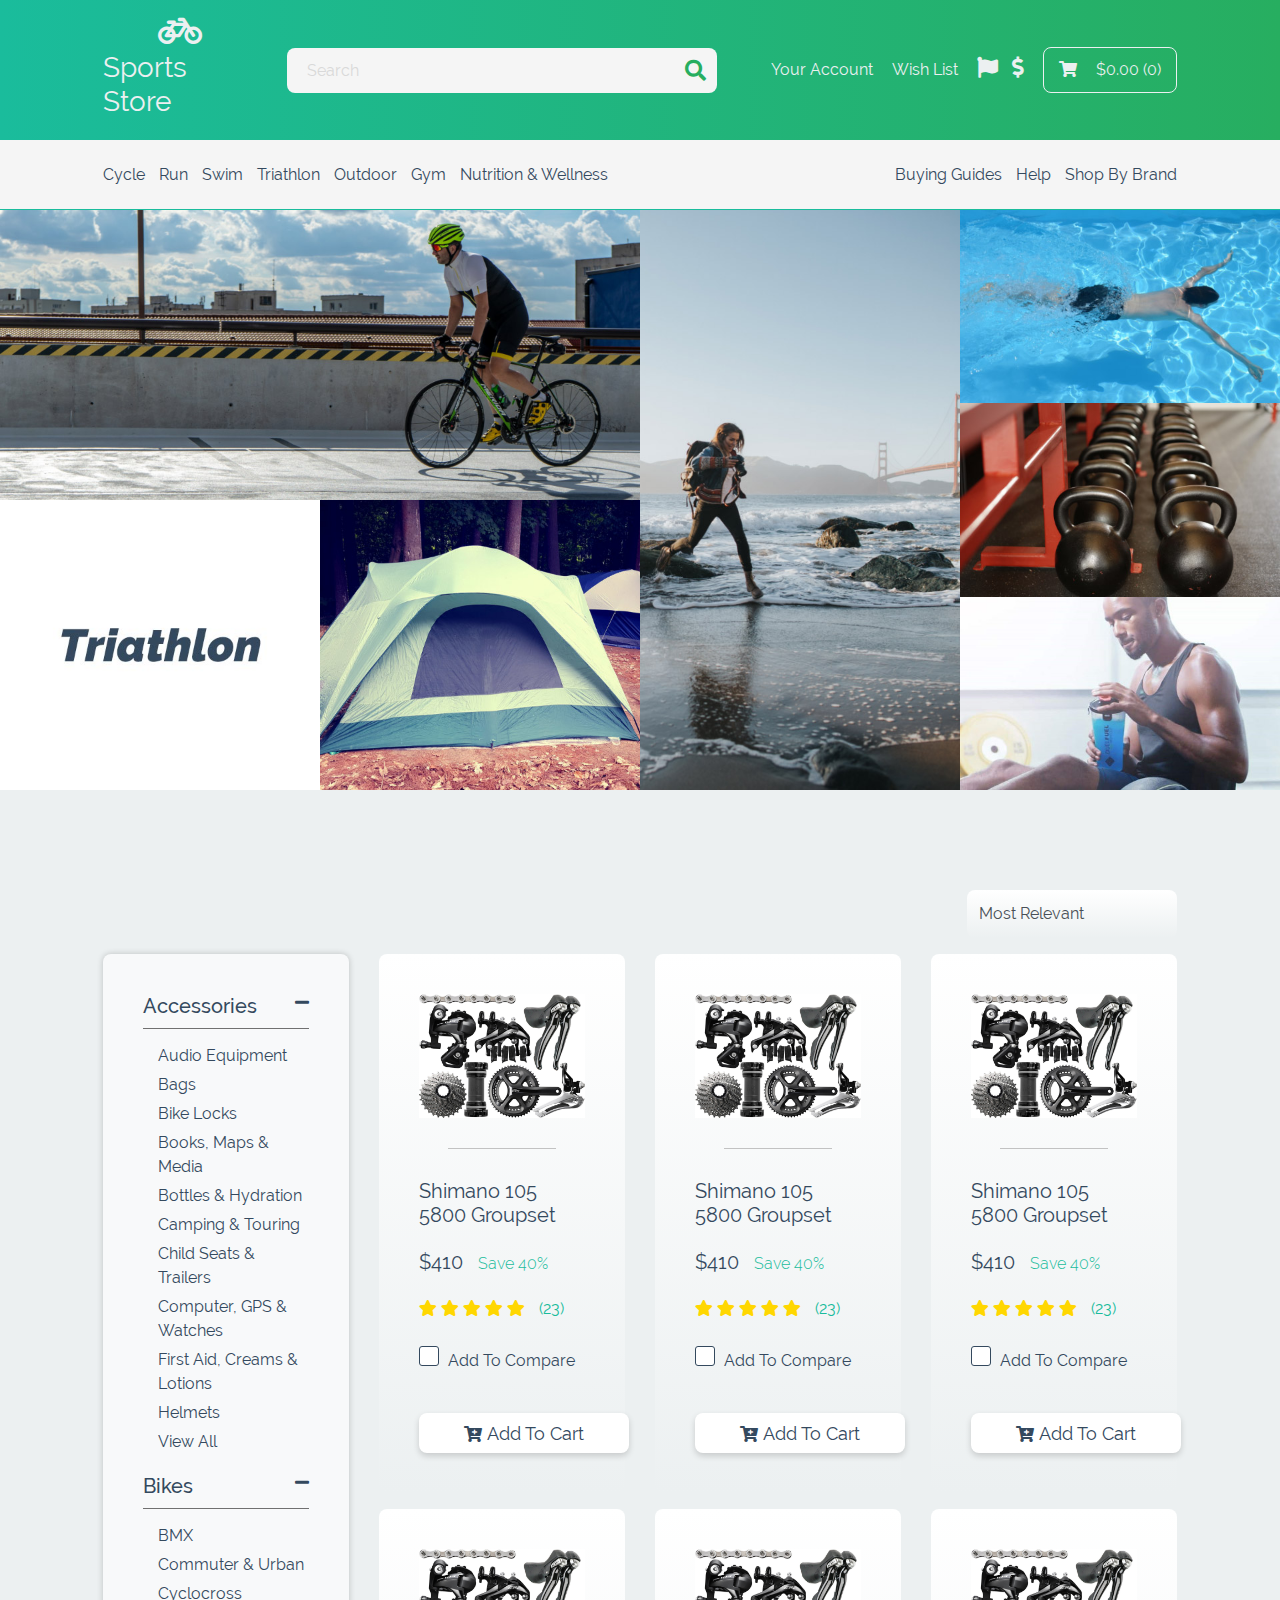
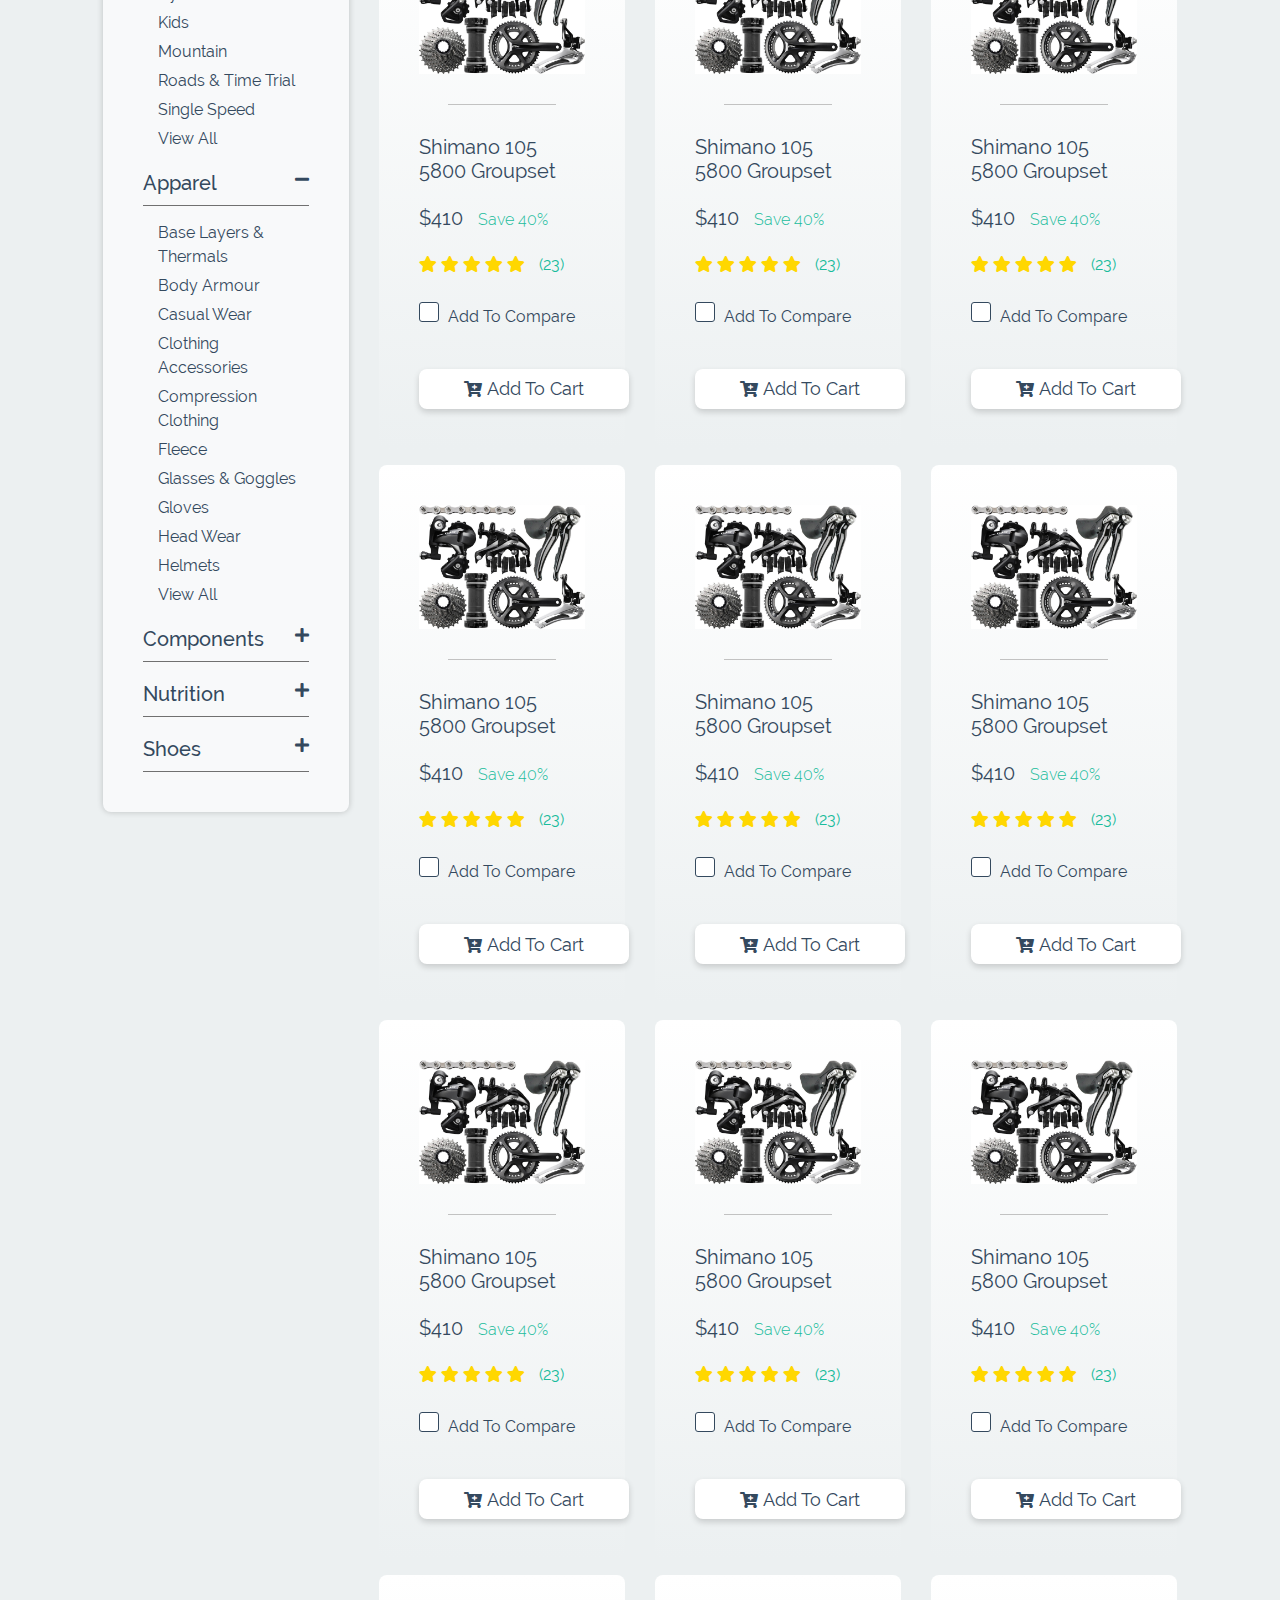
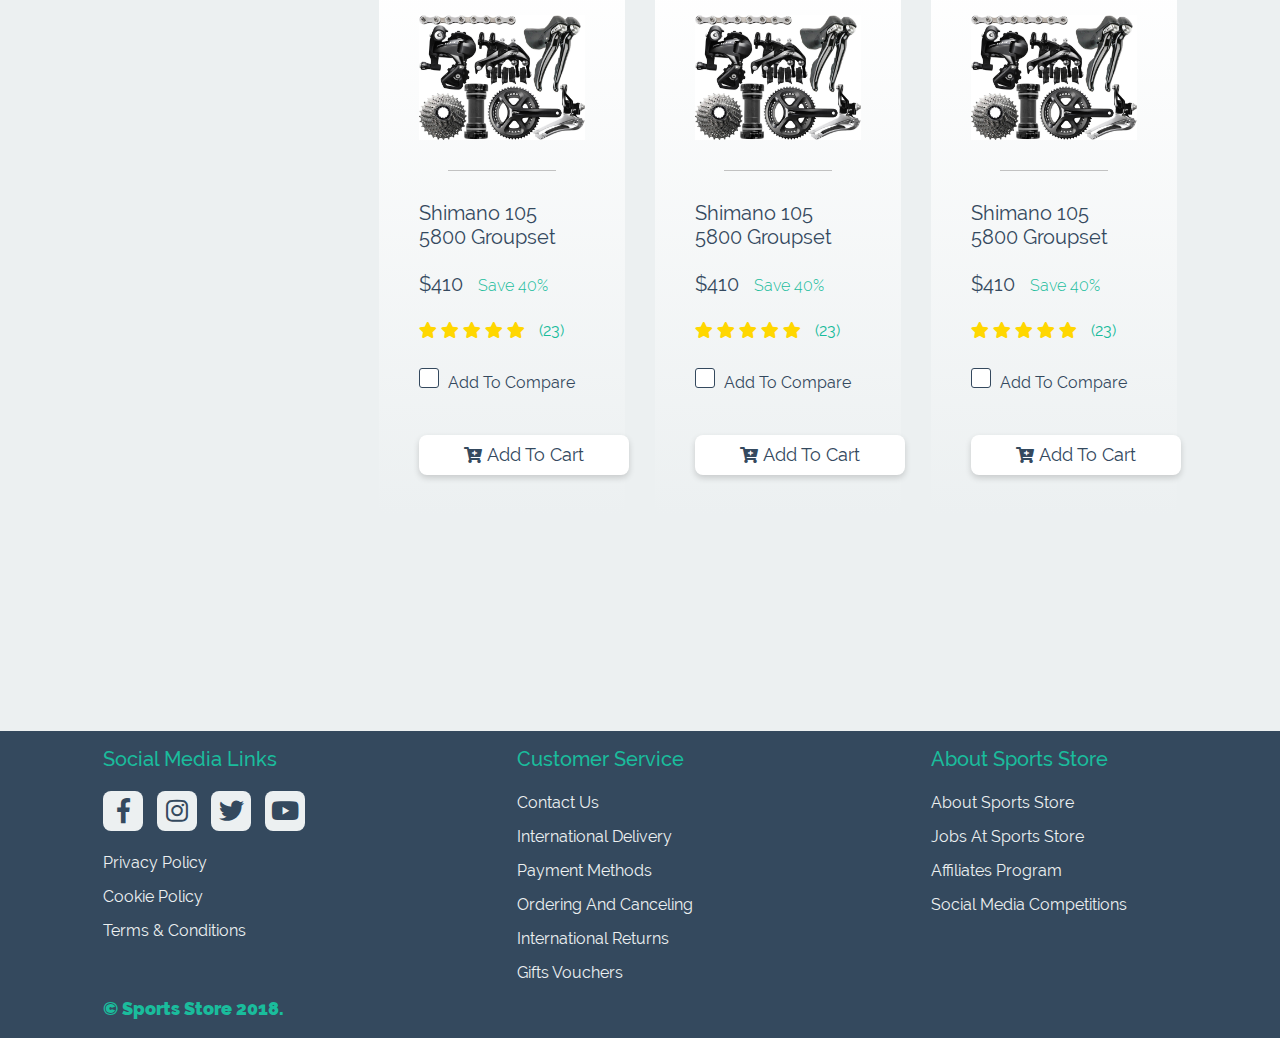
<file: pages/category-page/index.html>
<!DOCTYPE html>
<html lang="en">
<head>
	<!-- Required meta tags -->
	<meta charset="UTF-8">
	<meta name="viewport" content="width=device-width, initial-scale=1, shrink-to-fit=no">
	<meta name="theme-color" content="#1ABC9C">
	<!--<link rel="icon" sizes="192x192" href="..">-->
	<title>Category Page</title>
	<link rel="stylesheet" href="../../css/bootstrap.min.css">
	<link rel="stylesheet" href="../../css/fontawesome-all.min.css">
	<link rel="stylesheet" href="../../css/owl.carousel.min.css">
	<link rel="stylesheet" href="../../css/style.css">
</head>
<body class="categoryPage">
	<!-- Start NavBar-1 -->
	<nav id="navBarOne" class="navbar-1 d-none d-lg-block">
		<div class="container h-100">
			<div class="row h-100">
				<div class="col-2 my-auto">
					<a href="../../index.html">
						<div class="logo">
							<div class="logo-con">
								<i class="fas fa-bicycle"></i>
							</div>
							<h3 class="d-xl-block d-none">Sports Store</h3>
						</div>
					</a>
				</div>
				<div class="col-5 m-auto">
					<div class="search-box">
						<input type="text" placeholder="Search">
						<button><i class="fas fa-search"></i></button>
					</div>
				</div>
				<div class="col-5 my-auto ml-auto">
					<div class="right-section">
						<div class="nav-links">
							<a href="../profile-page/index.html">Your Account</a>
							<a href="../profile-page/index.html">Wish List</a>
						</div>
						<div class="country">
							<i class="fas fa-flag"></i>
							<i class="fas fa-dollar-sign"></i>
						</div>
						<a href="../cart-page/index.html">
							<div class="shop-cart">
								<i class="fas fa-shopping-cart"></i>
								<span class="d-xl-inline-block d-none">$0.00</span>
								<span>(0)</span>
							</div>
						</a>
					</div>
				</div>
			</div>
		</div>
	</nav>
	<!-- End NavBar-1 -->

	<!-- Start NavBar-2 -->
	<nav id="navBarTwo" class="navbar-2 d-none d-lg-block">
		<div class="container h-100">
			<div class="row h-100">
				<div class="col-7 my-auto">
					<div class="right-links">
						<ul>
							<li><a href="index.html">Cycle</a></li>
							<li><a href="index.html">Run</a></li>
							<li><a href="index.html">Swim</a></li>
							<li><a href="index.html">Triathlon</a></li>
							<li><a href="index.html">Outdoor</a></li>
							<li><a href="index.html">Gym</a></li>
							<li><a href="index.html">Nutrition & Wellness</a></li>
						</ul>
					</div>
				</div>
				<div class="col-4 my-auto ml-auto">
					<div class="left-links">
						<ul>
							<li><a href="#">Buying Guides</a></li>
							<li><a href="#">Help</a></li>
							<li><a href="#">Shop By Brand</a></li>
						</ul>
					</div>
				</div>
			</div>
		</div>
	</nav>
	<!-- End NavBar-2 -->

	<!--  Start 768px NavBar -->
	<section class="lg-navbar d-lg-none d-block">
		<div class="container">
			<div class="top-row">
				<div class="row">
					<div class="col-sm-1 col-6 text-left my-sm-auto">
						<i class="fas fa-bars"></i>
					</div>
					<div class="col-sm-10 mx-sm-auto d-sm-block d-none">
						<div class="logo-con">
							<a href="../../index.html">
								<i class="fas fa-bicycle"></i>
								<p>Sports Store</p>
							</a>
						</div>
					</div>
					<div class="col-sm-1 col-6 text-right ml-auto my-sm-auto">
						<a href="../cart-page/index.html">
							<i class="fas fa-shopping-cart"></i>
						</a>
					</div>
				</div>
			</div>
			<div class="bottom-row">
				<div class="row">
					<div class="col-sm-11 col-12">
						<div class="search-box">
							<input type="text" placeholder="Search">
							<button><i class="fas fa-search"></i></button>
							<div class="clearfix"></div>
						</div>
					</div>
					<div class="col-sm-1 d-sm-block d-none m-auto">
						<a href="../profile-page/index.html">
							<i class="fas fa-user"></i>
						</a>
					</div>
				</div>
			</div>
		</div>
	</section>
	<!--  End 768px NavBar -->

	<!-- Start Header -->

	<section class="header">
		<div class="row m-0">
			<div class="col-6 p-0">
				<div class="row m-0">
					<div class="col-12 p-0">
						<img class="img-fluid" src="../../img/header/velobar-739792-unsplash.jpg" alt="cycling">
					</div>
					<div class="col-6 p-0">
						<img class="img-fluid" src="../../img/header/Triathlon.jpg" alt="Triathlon">
					</div>
					<div class="col-6 p-0">
						<img class="img-fluid" src="../../img/header/camping-campsite-forest-111362.jpg" alt="camping">
					</div>
				</div>
			</div>
			<div class="col-3 p-0">
				<div class="row m-0">
					<div class="col-12 p-0">
						<img class="img-fluid" src="../../img/header/ivana-cajina-440750-unsplash.jpg" alt="walking">
					</div>
				</div>
			</div>
			<div class="col-3 p-0">
				<div class="row m-0">
					<div class="col-12 p-0">
						<img class="img-fluid" src="../../img/header/people-swimming-swimming-pool.jpg" alt="swimming">
					</div>
					<div class="col-12 p-0">
						<img class="img-fluid"
						     src="../../img/header/athlete-barbell-bodybuilder-416717.jpg"
						     alt="weights">
					</div>
					<div class="col-12 p-0">
						<img class="img-fluid" src="../../img/header/MASTER-postworkout2.jpg" alt="supplements">
					</div>
				</div>
			</div>
		</div>
	</section>

	<!-- End Header -->

	<!-- Start Category -->
	<section class="category">
		<div class="container">
			<div class="row">
				<div class="col-12 text-right">
					<div class="sort">
						<select class="custom-select" title="Sort" aria-label="Sort Menu">
							<option value="1" selected>Most Relevant</option>
							<option value="2">Price: High To Low</option>
							<option value="3">Price: Low To High</option>
							<option value="4">Best Selling</option>
							<option value="5">Rating</option>
						</select>
					</div>
					<button class="filter d-lg-none d-sm-inline-block d-block">Apply Filter</button>
				</div>
				<div class="col-3 d-lg-block d-none">
					<div class="categories">
						<div class="category-list section-con">
							<div class="title sec-header opened">
								<h5>Accessories</h5>
								<i class="fas fa-minus"></i>
								<div class="clearfix"></div>
							</div>
							<ul class="inner-sections">
								<li><a href="#">Audio Equipment</a></li>
								<li><a href="#">Bags</a></li>
								<li><a href="#">Bike Locks</a></li>
								<li><a href="#">Books, Maps & Media</a></li>
								<li><a href="#">Bottles & Hydration</a></li>
								<li><a href="#">Camping & Touring</a></li>
								<li><a href="#">Child Seats & Trailers</a></li>
								<li><a href="#">Computer, GPS & Watches</a></li>
								<li><a href="#">First Aid, Creams & Lotions</a></li>
								<li><a href="#">Helmets</a></li>
								<li><a href="#">View All</a></li>
							</ul>
						</div>
						<div class="category-list section-con">
							<div class="title sec-header opened">
								<h5>Bikes</h5>
								<i class="fas fa-minus"></i>
								<div class="clearfix"></div>
							</div>
							<ul class="inner-sections">
								<li><a href="#">BMX</a></li>
								<li><a href="#">Commuter & Urban</a></li>
								<li><a href="#">Cyclocross</a></li>
								<li><a href="#">Kids</a></li>
								<li><a href="#">Mountain</a></li>
								<li><a href="#">Roads & Time Trial</a></li>
								<li><a href="#">Single Speed</a></li>
								<li><a href="#">View All</a></li>
							</ul>
						</div>
						<div class="category-list section-con">
							<div class="title  sec-header opened">
								<h5>Apparel</h5>
								<i class="fas fa-minus"></i>
								<div class="clearfix"></div>
							</div>
							<ul class="inner-sections">
								<li><a href="#">Base Layers & Thermals</a></li>
								<li><a href="#">Body Armour</a></li>
								<li><a href="#">Casual Wear</a></li>
								<li><a href="#">Clothing Accessories</a></li>
								<li><a href="#">Compression Clothing</a></li>
								<li><a href="#">Fleece</a></li>
								<li><a href="#">Glasses & Goggles</a></li>
								<li><a href="#">Gloves</a></li>
								<li><a href="#">Head Wear</a></li>
								<li><a href="#">Helmets</a></li>
								<li><a href="#">View All</a></li>
							</ul>
						</div>
						<div class="category-list section-con">
							<div class="title sec-header closed">
								<h5>Components</h5>
								<i class="fas fa-plus"></i>
								<div class="clearfix"></div>
							</div>
							<ul class="inner-sections hidden">
								<li><a href="#">Base Layers & Thermals</a></li>
								<li><a href="#">Body Armour</a></li>
								<li><a href="#">Casual Wear</a></li>
								<li><a href="#">Clothing Accessories</a></li>
								<li><a href="#">Compression Clothing</a></li>
								<li><a href="#">Fleece</a></li>
								<li><a href="#">Glasses & Goggles</a></li>
								<li><a href="#">Gloves</a></li>
								<li><a href="#">Head Wear</a></li>
								<li><a href="#">Helmets</a></li>
								<li><a href="#">View All</a></li>
							</ul>
						</div>
						<div class="category-list section-con">
							<div class="title sec-header closed">
								<h5>Nutrition</h5>
								<i class="fas fa-plus"></i>
								<div class="clearfix"></div>
							</div>
							<ul class="inner-sections hidden">
								<li><a href="#">Base Layers & Thermals</a></li>
								<li><a href="#">Body Armour</a></li>
								<li><a href="#">Casual Wear</a></li>
								<li><a href="#">Clothing Accessories</a></li>
								<li><a href="#">Compression Clothing</a></li>
								<li><a href="#">Fleece</a></li>
								<li><a href="#">Glasses & Goggles</a></li>
								<li><a href="#">Gloves</a></li>
								<li><a href="#">Head Wear</a></li>
								<li><a href="#">Helmets</a></li>
								<li><a href="#">View All</a></li>
							</ul>
						</div>
						<div class="category-list section-con">
							<div class="title sec-header closed">
								<h5>Shoes</h5>
								<i class="fas fa-plus"></i>
								<div class="clearfix"></div>
							</div>
							<ul class="inner-sections hidden">
								<li><a href="#">Base Layers & Thermals</a></li>
								<li><a href="#">Body Armour</a></li>
								<li><a href="#">Casual Wear</a></li>
								<li><a href="#">Clothing Accessories</a></li>
								<li><a href="#">Compression Clothing</a></li>
								<li><a href="#">Fleece</a></li>
								<li><a href="#">Glasses & Goggles</a></li>
								<li><a href="#">Gloves</a></li>
								<li><a href="#">Head Wear</a></li>
								<li><a href="#">Helmets</a></li>
								<li><a href="#">View All</a></li>
							</ul>
						</div>
					</div>
				</div>
				<div class="col-lg-9 col-12">
					<div class="products">
						<div class="row">
							<div class="col-xl-4 col-sm-6 col-12">
								<div class="product">
									<div class="img-con">
										<img class="img-fluid" src="../../img/shimano-1.jpg" alt="groupset">
										<hr>
									</div>
									<div class="product-details">
										<h5>Shimano 105 5800 Groupset</h5>
										<p class="price">$410<span class="sale">Save 40%</span></p>
										<div class="rating">
											<i class="fas fa-star"></i>
											<i class="fas fa-star"></i>
											<i class="fas fa-star"></i>
											<i class="fas fa-star"></i>
											<i class="fas fa-star"></i>
											(23)
										</div>
									</div>
									<div class="clearfix"></div>
									<div class="add-compare d-sm-block d-none">
										<div class="check-square"></div>
										Add To Compare
									</div>
									<div class=" d-sm-block d-none">
										<button class="btn" data-toggle="modal" data-target="#addToBasket">
											<i class="fas fa-cart-plus"></i>Add To Cart
										</button>
									</div>
								</div>
							</div>
							<div class="col-xl-4 col-sm-6 col-12">
								<div class="product">
									<div class="img-con">
										<img class="img-fluid" src="../../img/shimano-1.jpg" alt="groupset">
										<hr>
									</div>
									<div class="product-details">
										<h5>Shimano 105 5800 Groupset</h5>
										<p class="price">$410<span class="sale">Save 40%</span></p>
										<div class="rating">
											<i class="fas fa-star"></i>
											<i class="fas fa-star"></i>
											<i class="fas fa-star"></i>
											<i class="fas fa-star"></i>
											<i class="fas fa-star"></i>
											(23)
										</div>
									</div>
									<div class="clearfix"></div>
									<div class="add-compare d-sm-block d-none">
										<div class="check-square"></div>
										Add To Compare
									</div>
									<div class=" d-sm-block d-none">
										<button class="btn" data-toggle="modal" data-target="#addToBasket">
											<i class="fas fa-cart-plus"></i>Add To Cart
										</button>
									</div>
								</div>
							</div>
							<div class="col-xl-4 col-sm-6 col-12">
								<div class="product">
									<div class="img-con">
										<img class="img-fluid" src="../../img/shimano-1.jpg" alt="groupset">
										<hr>
									</div>
									<div class="product-details">
										<h5>Shimano 105 5800 Groupset</h5>
										<p class="price">$410<span class="sale">Save 40%</span></p>
										<div class="rating">
											<i class="fas fa-star"></i>
											<i class="fas fa-star"></i>
											<i class="fas fa-star"></i>
											<i class="fas fa-star"></i>
											<i class="fas fa-star"></i>
											(23)
										</div>
									</div>
									<div class="clearfix"></div>
									<div class="add-compare d-sm-block d-none">
										<div class="check-square"></div>
										Add To Compare
									</div>
									<div class=" d-sm-block d-none">
										<button class="btn" data-toggle="modal" data-target="#addToBasket">
											<i class="fas fa-cart-plus"></i>Add To Cart
										</button>
									</div>
								</div>
							</div>
							<div class="col-xl-4 col-sm-6 col-12">
								<div class="product">
									<div class="img-con">
										<img class="img-fluid" src="../../img/shimano-1.jpg" alt="groupset">
										<hr>
									</div>
									<div class="product-details">
										<h5>Shimano 105 5800 Groupset</h5>
										<p class="price">$410<span class="sale">Save 40%</span></p>
										<div class="rating">
											<i class="fas fa-star"></i>
											<i class="fas fa-star"></i>
											<i class="fas fa-star"></i>
											<i class="fas fa-star"></i>
											<i class="fas fa-star"></i>
											(23)
										</div>
									</div>
									<div class="clearfix"></div>
									<div class="add-compare d-sm-block d-none">
										<div class="check-square"></div>
										Add To Compare
									</div>
									<div class=" d-sm-block d-none">
										<button class="btn" data-toggle="modal" data-target="#addToBasket">
											<i class="fas fa-cart-plus"></i>Add To Cart
										</button>
									</div>
								</div>
							</div>
							<div class="col-xl-4 col-sm-6 col-12">
								<div class="product">
									<div class="img-con">
										<img class="img-fluid" src="../../img/shimano-1.jpg" alt="groupset">
										<hr>
									</div>
									<div class="product-details">
										<h5>Shimano 105 5800 Groupset</h5>
										<p class="price">$410<span class="sale">Save 40%</span></p>
										<div class="rating">
											<i class="fas fa-star"></i>
											<i class="fas fa-star"></i>
											<i class="fas fa-star"></i>
											<i class="fas fa-star"></i>
											<i class="fas fa-star"></i>
											(23)
										</div>
									</div>
									<div class="clearfix"></div>
									<div class="add-compare d-sm-block d-none">
										<div class="check-square"></div>
										Add To Compare
									</div>
									<div class=" d-sm-block d-none">
										<button class="btn" data-toggle="modal" data-target="#addToBasket">
											<i class="fas fa-cart-plus"></i>Add To Cart
										</button>
									</div>
								</div>
							</div>
							<div class="col-xl-4 col-sm-6 col-12">
								<div class="product">
									<div class="img-con">
										<img class="img-fluid" src="../../img/shimano-1.jpg" alt="groupset">
										<hr>
									</div>
									<div class="product-details">
										<h5>Shimano 105 5800 Groupset</h5>
										<p class="price">$410<span class="sale">Save 40%</span></p>
										<div class="rating">
											<i class="fas fa-star"></i>
											<i class="fas fa-star"></i>
											<i class="fas fa-star"></i>
											<i class="fas fa-star"></i>
											<i class="fas fa-star"></i>
											(23)
										</div>
									</div>
									<div class="clearfix"></div>
									<div class="add-compare d-sm-block d-none">
										<div class="check-square"></div>
										Add To Compare
									</div>
									<div class=" d-sm-block d-none">
										<button class="btn" data-toggle="modal" data-target="#addToBasket">
											<i class="fas fa-cart-plus"></i>Add To Cart
										</button>
									</div>
								</div>
							</div>
							<div class="col-xl-4 col-sm-6 col-12">
								<div class="product">
									<div class="img-con">
										<img class="img-fluid" src="../../img/shimano-1.jpg" alt="groupset">
										<hr>
									</div>
									<div class="product-details">
										<h5>Shimano 105 5800 Groupset</h5>
										<p class="price">$410<span class="sale">Save 40%</span></p>
										<div class="rating">
											<i class="fas fa-star"></i>
											<i class="fas fa-star"></i>
											<i class="fas fa-star"></i>
											<i class="fas fa-star"></i>
											<i class="fas fa-star"></i>
											(23)
										</div>
									</div>
									<div class="clearfix"></div>
									<div class="add-compare d-sm-block d-none">
										<div class="check-square"></div>
										Add To Compare
									</div>
									<div class=" d-sm-block d-none">
										<button class="btn" data-toggle="modal" data-target="#addToBasket">
											<i class="fas fa-cart-plus"></i>Add To Cart
										</button>
									</div>
								</div>
							</div>
							<div class="col-xl-4 col-sm-6 col-12">
								<div class="product">
									<div class="img-con">
										<img class="img-fluid" src="../../img/shimano-1.jpg" alt="groupset">
										<hr>
									</div>
									<div class="product-details">
										<h5>Shimano 105 5800 Groupset</h5>
										<p class="price">$410<span class="sale">Save 40%</span></p>
										<div class="rating">
											<i class="fas fa-star"></i>
											<i class="fas fa-star"></i>
											<i class="fas fa-star"></i>
											<i class="fas fa-star"></i>
											<i class="fas fa-star"></i>
											(23)
										</div>
									</div>
									<div class="clearfix"></div>
									<div class="add-compare d-sm-block d-none">
										<div class="check-square"></div>
										Add To Compare
									</div>
									<div class=" d-sm-block d-none">
										<button class="btn" data-toggle="modal" data-target="#addToBasket">
											<i class="fas fa-cart-plus"></i>Add To Cart
										</button>
									</div>
								</div>
							</div>
							<div class="col-xl-4 col-sm-6 col-12">
								<div class="product">
									<div class="img-con">
										<img class="img-fluid" src="../../img/shimano-1.jpg" alt="groupset">
										<hr>
									</div>
									<div class="product-details">
										<h5>Shimano 105 5800 Groupset</h5>
										<p class="price">$410<span class="sale">Save 40%</span></p>
										<div class="rating">
											<i class="fas fa-star"></i>
											<i class="fas fa-star"></i>
											<i class="fas fa-star"></i>
											<i class="fas fa-star"></i>
											<i class="fas fa-star"></i>
											(23)
										</div>
									</div>
									<div class="clearfix"></div>
									<div class="add-compare d-sm-block d-none">
										<div class="check-square"></div>
										Add To Compare
									</div>
									<div class=" d-sm-block d-none">
										<button class="btn" data-toggle="modal" data-target="#addToBasket">
											<i class="fas fa-cart-plus"></i>Add To Cart
										</button>
									</div>
								</div>
							</div>
							<div class="col-xl-4 col-sm-6 col-12">
								<div class="product">
									<div class="img-con">
										<img class="img-fluid" src="../../img/shimano-1.jpg" alt="groupset">
										<hr>
									</div>
									<div class="product-details">
										<h5>Shimano 105 5800 Groupset</h5>
										<p class="price">$410<span class="sale">Save 40%</span></p>
										<div class="rating">
											<i class="fas fa-star"></i>
											<i class="fas fa-star"></i>
											<i class="fas fa-star"></i>
											<i class="fas fa-star"></i>
											<i class="fas fa-star"></i>
											(23)
										</div>
									</div>
									<div class="clearfix"></div>
									<div class="add-compare d-sm-block d-none">
										<div class="check-square"></div>
										Add To Compare
									</div>
									<div class=" d-sm-block d-none">
										<button class="btn" data-toggle="modal" data-target="#addToBasket">
											<i class="fas fa-cart-plus"></i>Add To Cart
										</button>
									</div>
								</div>
							</div>
							<div class="col-xl-4 col-sm-6 col-12">
								<div class="product">
									<div class="img-con">
										<img class="img-fluid" src="../../img/shimano-1.jpg" alt="groupset">
										<hr>
									</div>
									<div class="product-details">
										<h5>Shimano 105 5800 Groupset</h5>
										<p class="price">$410<span class="sale">Save 40%</span></p>
										<div class="rating">
											<i class="fas fa-star"></i>
											<i class="fas fa-star"></i>
											<i class="fas fa-star"></i>
											<i class="fas fa-star"></i>
											<i class="fas fa-star"></i>
											(23)
										</div>
									</div>
									<div class="clearfix"></div>
									<div class="add-compare d-sm-block d-none">
										<div class="check-square"></div>
										Add To Compare
									</div>
									<div class=" d-sm-block d-none">
										<button class="btn" data-toggle="modal" data-target="#addToBasket">
											<i class="fas fa-cart-plus"></i>Add To Cart
										</button>
									</div>
								</div>
							</div>
							<div class="col-xl-4 col-sm-6 col-12">
								<div class="product">
									<div class="img-con">
										<img class="img-fluid" src="../../img/shimano-1.jpg" alt="groupset">
										<hr>
									</div>
									<div class="product-details">
										<h5>Shimano 105 5800 Groupset</h5>
										<p class="price">$410<span class="sale">Save 40%</span></p>
										<div class="rating">
											<i class="fas fa-star"></i>
											<i class="fas fa-star"></i>
											<i class="fas fa-star"></i>
											<i class="fas fa-star"></i>
											<i class="fas fa-star"></i>
											(23)
										</div>
									</div>
									<div class="clearfix"></div>
									<div class="add-compare d-sm-block d-none">
										<div class="check-square"></div>
										Add To Compare
									</div>
									<div class=" d-sm-block d-none">
										<button class="btn" data-toggle="modal" data-target="#addToBasket">
											<i class="fas fa-cart-plus"></i>Add To Cart
										</button>
									</div>
								</div>
							</div>
							<div class="col-xl-4 col-sm-6 col-12">
								<div class="product">
									<div class="img-con">
										<img class="img-fluid" src="../../img/shimano-1.jpg" alt="groupset">
										<hr>
									</div>
									<div class="product-details">
										<h5>Shimano 105 5800 Groupset</h5>
										<p class="price">$410<span class="sale">Save 40%</span></p>
										<div class="rating">
											<i class="fas fa-star"></i>
											<i class="fas fa-star"></i>
											<i class="fas fa-star"></i>
											<i class="fas fa-star"></i>
											<i class="fas fa-star"></i>
											(23)
										</div>
									</div>
									<div class="clearfix"></div>
									<div class="add-compare d-sm-block d-none">
										<div class="check-square"></div>
										Add To Compare
									</div>
									<div class=" d-sm-block d-none">
										<button class="btn" data-toggle="modal" data-target="#addToBasket">
											<i class="fas fa-cart-plus"></i>Add To Cart
										</button>
									</div>
								</div>
							</div>
							<div class="col-xl-4 col-sm-6 col-12">
								<div class="product">
									<div class="img-con">
										<img class="img-fluid" src="../../img/shimano-1.jpg" alt="groupset">
										<hr>
									</div>
									<div class="product-details">
										<h5>Shimano 105 5800 Groupset</h5>
										<p class="price">$410<span class="sale">Save 40%</span></p>
										<div class="rating">
											<i class="fas fa-star"></i>
											<i class="fas fa-star"></i>
											<i class="fas fa-star"></i>
											<i class="fas fa-star"></i>
											<i class="fas fa-star"></i>
											(23)
										</div>
									</div>
									<div class="clearfix"></div>
									<div class="add-compare d-sm-block d-none">
										<div class="check-square"></div>
										Add To Compare
									</div>
									<div class=" d-sm-block d-none">
										<button class="btn" data-toggle="modal" data-target="#addToBasket">
											<i class="fas fa-cart-plus"></i>Add To Cart
										</button>
									</div>
								</div>
							</div>
							<div class="col-xl-4 col-sm-6 col-12">
								<div class="product">
									<div class="img-con">
										<img class="img-fluid" src="../../img/shimano-1.jpg" alt="groupset">
										<hr>
									</div>
									<div class="product-details">
										<h5>Shimano 105 5800 Groupset</h5>
										<p class="price">$410<span class="sale">Save 40%</span></p>
										<div class="rating">
											<i class="fas fa-star"></i>
											<i class="fas fa-star"></i>
											<i class="fas fa-star"></i>
											<i class="fas fa-star"></i>
											<i class="fas fa-star"></i>
											(23)
										</div>
									</div>
									<div class="clearfix"></div>
									<div class="add-compare d-sm-block d-none">
										<div class="check-square"></div>
										Add To Compare
									</div>
									<div class=" d-sm-block d-none">
										<button class="btn" data-toggle="modal" data-target="#addToBasket">
											<i class="fas fa-cart-plus"></i>Add To Cart
										</button>
									</div>
								</div>
							</div>
						</div>
					</div>
				</div>
			</div>
		</div>
	</section>
	<!-- End Category -->

	<!-- Start Footer -->
	<section class="footer">
		<div class="container h-100">
			<div class="row h-100">
				<div class="col-12 my-auto">
					<div class="row">
						<div class="col-sm-3 col-12">
							<div class="left-section">
								<h4>Social Media Links</h4>
								<div class="social-media">
									<a href="#"><i class="fab fa-facebook-f"></i></a>
									<a href="#"><i class="fab fa-instagram"></i></a>
									<a href="#"><i class="fab fa-twitter"></i></a>
									<a href="#"><i class="fab fa-youtube"></i></a>
								</div>
								<ul class="footer-links">
									<li><a href="#">Privacy Policy</a></li>
									<li><a href="#">Cookie Policy</a></li>
									<li><a href="#">Terms & Conditions</a></li>
								</ul>
							</div>
						</div>
						<div class="col-sm-3 col-12 mx-auto">
							<div class="center-section">
								<h4>Customer Service</h4>
								<ul class="footer-links">
									<li><a href="#">Contact Us</a></li>
									<li><a href="#">International Delivery</a></li>
									<li><a href="#">Payment Methods</a></li>
									<li><a href="#">Ordering And Canceling</a></li>
									<li><a href="#">International Returns</a></li>
									<li><a href="#">Gifts Vouchers</a></li>
								</ul>
							</div>
						</div>
						<div class="col-sm-3 col-12 mr-0">
							<div class="right-section">
								<h4>About Sports Store</h4>
								<ul class="footer-links">
									<li><a href="#">About Sports Store</a></li>
									<li><a href="#">Jobs At Sports Store</a></li>
									<li><a href="#">Affiliates Program</a></li>
									<li><a href="#">Social Media Competitions</a></li>
								</ul>
							</div>
						</div>
						<div class="col-12 copy-right">&copy; Sports Store 2018.</div>
					</div>
				</div>
			</div>
		</div>
	</section>
	<!-- End Footer -->

	<!-- Start Side Menu -->
	<section id="sideMenu" class="side-menu">
		<div class="side-menu-con">
			<div class="close-menu">
				<div class="container">
					<p>Close Menu <i class="fas fa-times"></i></p>
					<div class="clearfix"></div>
				</div>
			</div>
			<div class="sections">
				<div class="container">
					<div class="section-con">
						<div class="sec-header opened">
							<span>Cycle</span>
							<i class="fas fa-minus"></i>
							<div class="clearfix"></div>
						</div>
						<ul class="inner-sections">
							<li><a href="#">Show All</a></li>
							<li><a href="#">Bikes</a></li>
							<li><a href="#">Bikes Parts</a></li>
							<li><a href="#">Wheels, Tires And Tubes</a></li>
							<li><a href="#">Bike Maintenance</a></li>
							<li><a href="#">Apparel</a></li>
							<li><a href="#">FootWear</a></li>
							<li><a href="#">Bike Maintenance</a></li>
							<li><a href="#">Bags</a></li>
							<li><a href="#">Light</a></li>
							<li><a href="#">Trainers</a></li>
						</ul>
					</div>
					<div class="section-con">
						<div class="sec-header opened">
							<span>Running</span>
							<i class="fas fa-minus"></i>
							<div class="clearfix"></div>
						</div>
						<ul class="inner-sections">
							<li><a href="#">Show All</a></li>
							<li><a href="#">Apparel</a></li>
							<li><a href="#">FootWear</a></li>
							<li><a href="#">Bags</a></li>
							<li><a href="#">Nutrition and Supplements</a></li>
							<li><a href="#">Accessories</a></li>
						</ul>
					</div>
					<div class="section-con">
						<div class="sec-header closed">
							<span>Swimming</span>
							<i class="fas fa-plus"></i>
							<div class="clearfix"></div>
						</div>
						<ul class="inner-sections hidden">
							<li><a href="#">Show All</a></li>
							<li><a href="#">SwimWear</a></li>
							<li><a href="#">Wetsuits and Swimskins</a></li>
							<li><a href="#">Goggles</a></li>
							<li><a href="#">Nutrition and Supplements</a></li>
							<li><a href="#">FootWear</a></li>
							<li><a href="#">Bags</a></li>
							<li><a href="#">Accessories</a></li>
						</ul>
					</div>
					<div class="section-con">
						<div class="sec-header closed">
							<span>Cycle</span>
							<i class="fas fa-plus"></i>
							<div class="clearfix"></div>
						</div>
						<ul class="inner-sections hidden">
							<li><a href="#">Show All</a></li>
							<li><a href="#">Bikes</a></li>
							<li><a href="#">Bikes Parts</a></li>
							<li><a href="#">Wheels, Tires And Tubes</a></li>
							<li><a href="#">Bike Maintenance</a></li>
							<li><a href="#">Apparel</a></li>
							<li><a href="#">FootWear</a></li>
							<li><a href="#">Bike Maintenance</a></li>
							<li><a href="#">Bags</a></li>
							<li><a href="#">Light</a></li>
							<li><a href="#">Trainers</a></li>
						</ul>
					</div>
					<div class="section-con">
						<div class="sec-header closed">
							<span>Cycle</span>
							<i class="fas fa-plus"></i>
							<div class="clearfix"></div>
						</div>
						<ul class="inner-sections hidden">
							<li><a href="#">Show All</a></li>
							<li><a href="#">Bikes</a></li>
							<li><a href="#">Bikes Parts</a></li>
							<li><a href="#">Wheels, Tires And Tubes</a></li>
							<li><a href="#">Bike Maintenance</a></li>
							<li><a href="#">Apparel</a></li>
							<li><a href="#">FootWear</a></li>
							<li><a href="#">Bike Maintenance</a></li>
							<li><a href="#">Bags</a></li>
							<li><a href="#">Light</a></li>
							<li><a href="#">Trainers</a></li>
						</ul>
					</div>
				</div>
			</div>
			<div class="bottom-labels">
				<div class="account-label">
					<div class="container">
						<a href="../profile-page">Your Account</a>
					</div>
				</div>
				<div class="country-label">
					<div class="container">
						<button>Country / Language / Currency</button>
					</div>
				</div>
			</div>
		</div>
	</section>

	<section id="filterMenu" class="side-menu">
		<div class="side-menu-con">
			<div class="close-menu">
				<div class="container">
					<p>Close Filter<i class="fas fa-times"></i></p>
					<div class="clearfix"></div>
				</div>
			</div>
			<div class="sections">
				<div class="container">
					<div class="section-con">
						<div class="sec-header opened">
							<span>Price Range</span>
							<i class="fas fa-minus"></i>
							<div class="clearfix"></div>
						</div>
						<ul class="inner-sections">
							<li>
								<div class="price-range">
									<span>From</span>
									<div>
										<span>$</span>
										<input type="text" placeholder="Min">
									</div>
								</div>
								<div class="price-range">
									<span>To</span>
									<div>
										<span>$</span>
										<input type="text" placeholder="Max">
									</div>
								</div>
							</li>
						</ul>
					</div>
					<div class="section-con">
						<div class="sec-header opened">
							<span>Stock</span>
							<i class="fas fa-minus"></i>
							<div class="clearfix"></div>
						</div>
						<ul class="inner-sections">
							<li><a href="#">Available</a></li>
							<li><a href="#">Un Available</a></li>
						</ul>
					</div>
					<div class="section-con">
						<div class="sec-header closed">
							<span>Gender</span>
							<i class="fas fa-plus"></i>
							<div class="clearfix"></div>
						</div>
						<ul class="inner-sections hidden">
							<li><a href="#">Male</a></li>
							<li><a href="#">Female</a></li>
						</ul>
					</div>
					<div class="section-con">
						<div class="sec-header closed">
							<span>Category</span>
							<i class="fas fa-plus"></i>
							<div class="clearfix"></div>
						</div>
						<ul class="inner-sections hidden">
							<li><a href="#">Show All</a></li>
							<li><a href="#">Cycling</a></li>
							<li><a href="#">Triathlon</a></li>
							<li><a href="#">Camping</a></li>
							<li><a href="#">Running</a></li>
							<li><a href="#">Swimming</a></li>
							<li><a href="#">Weight Lift</a></li>
							<li><a href="#">Supplements</a></li>
						</ul>
					</div>
					<div class="section-con">
						<div class="sec-header closed">
							<span>Size</span>
							<i class="fas fa-plus"></i>
							<div class="clearfix"></div>
						</div>
						<ul class="inner-sections hidden">
							<li><a href="#">XXS</a></li>
							<li><a href="#">XS</a></li>
							<li><a href="#">S</a></li>
							<li><a href="#">M</a></li>
							<li><a href="#">L</a></li>
							<li><a href="#">Xl</a></li>
							<li><a href="#">XXl</a></li>
						</ul>
					</div>
					<div class="filter-menu-btns">
						<button>Apply</button>
						<button>Rest</button>
					</div>
				</div>
			</div>
		</div>
	</section>
	<!-- End Side Menu -->

	<!--Add To Cart Modal-->
	<div class="modal fade"
	     id="addToBasket"
	     tabindex="-1"
	     role="dialog"
	     aria-labelledby="exampleModalCenterTitle"
	     aria-hidden="true">
		<div class="modal-dialog modal-dialog-centered" role="document">
			<div class="modal-content">
				<button class="close-btn" data-dismiss="modal"><i class="fas fa-times"></i></button>
				<div class="success-add">
					<i class="fas fa-check"></i>
					<span>Added To Your Basket</span>
				</div>
				<div class="product-information">
					<img class="img-fluid" src="../../img/shimano-1.jpg" alt="Shimano Groupset">
					<div class="product-details">
						<p class="title">Shimano 105 5800 Groupset</p>
						<p class="size">Size: 170mm 50.34x11-32 Black</p>
						<p class="price">$464.80</p>
						<p class="qty">Qty: 1</p>
					</div>
				</div>
				<div class="full-basket">
					<a href="../cart-page/index.html">View Full Basket</a>
					<p>Total $464.80</p>
					<div class="clearfix"></div>
				</div>
				<div class="modal-btns">
					<button data-dismiss="modal">Continue Shopping</button>
					<a href="../checkout-flow/page1/index.html">Checkout Now</a>
				</div>
			</div>
		</div>
	</div>


	<!-- Start Script -->
	<!---->
	<script src="../../js/jquery-3.3.1.min.js"></script>
	<script src="../../js/bootstrap.bundle.min.js"></script>
	<script src="../../js/owl.carousel.min.js"></script>
	<script src="../../js/plugins.js"></script>
	<!-- End Script -->
</body>
</html>
</file>
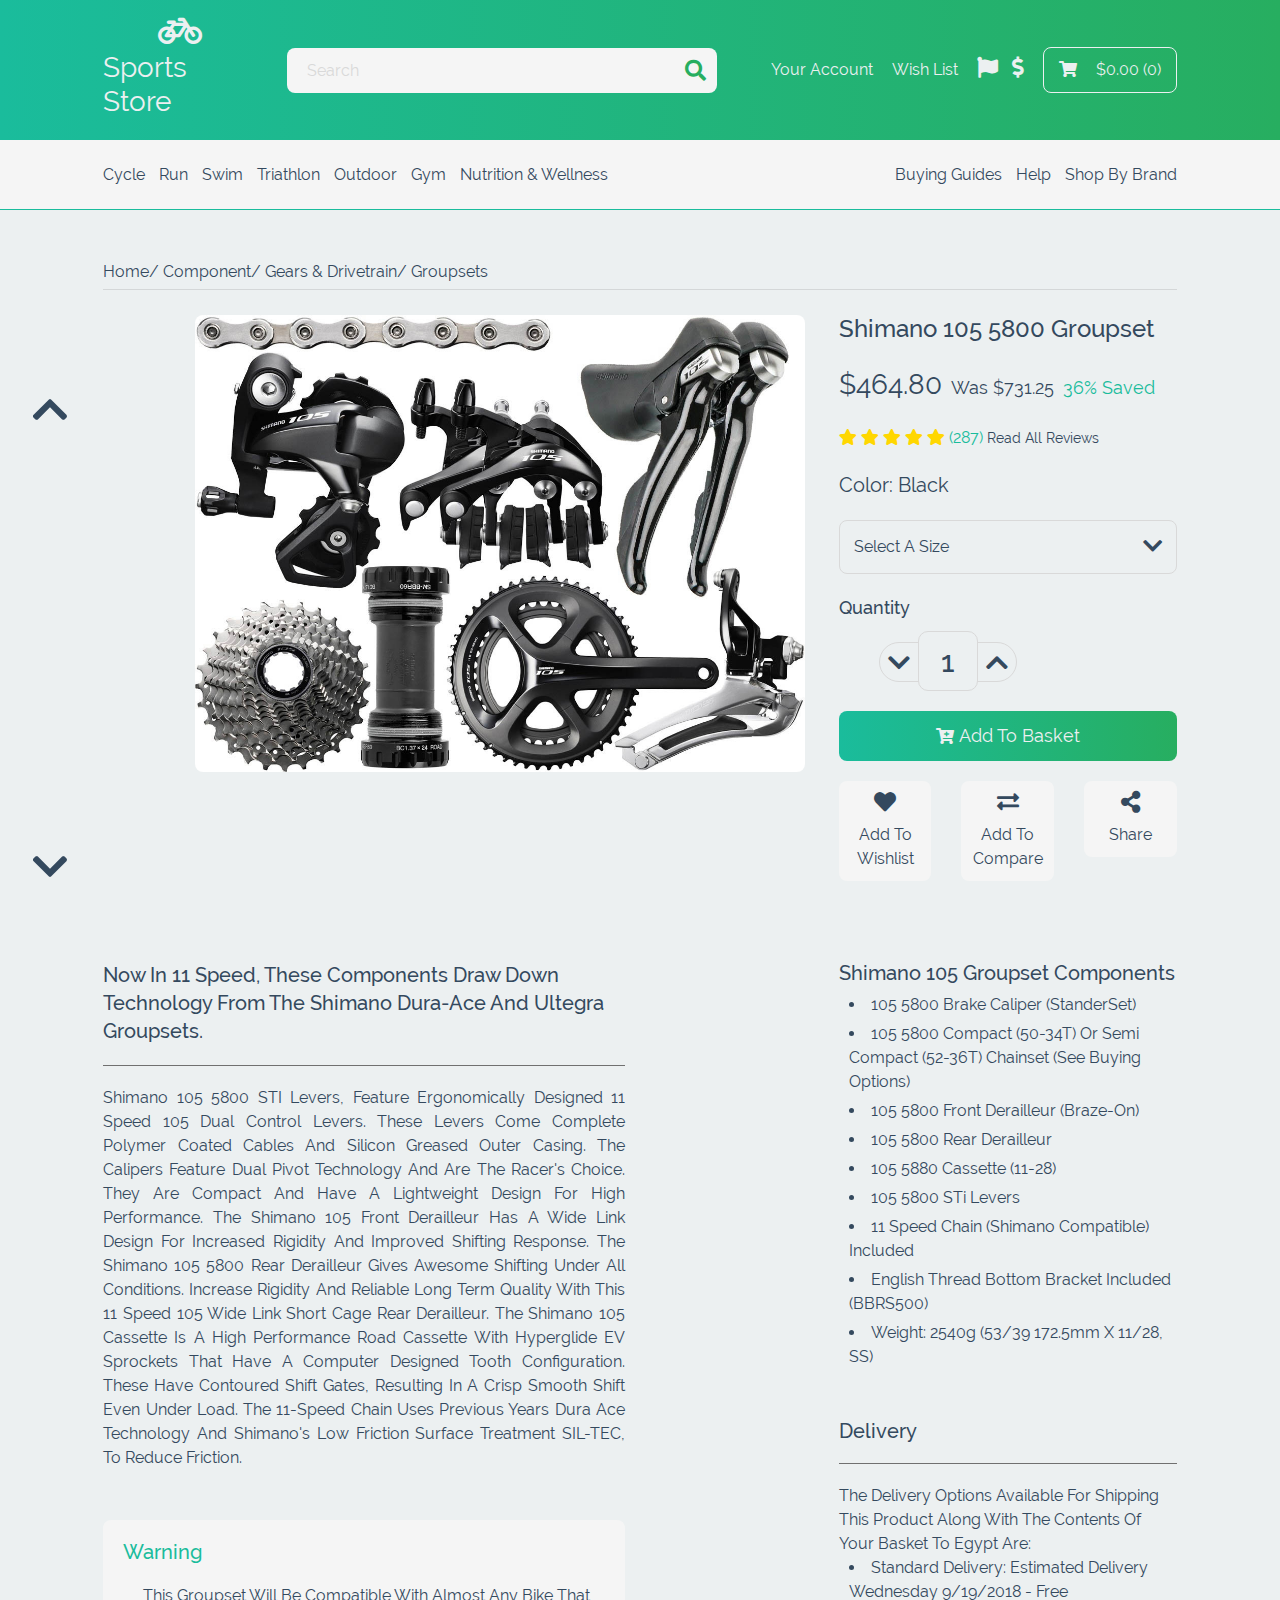
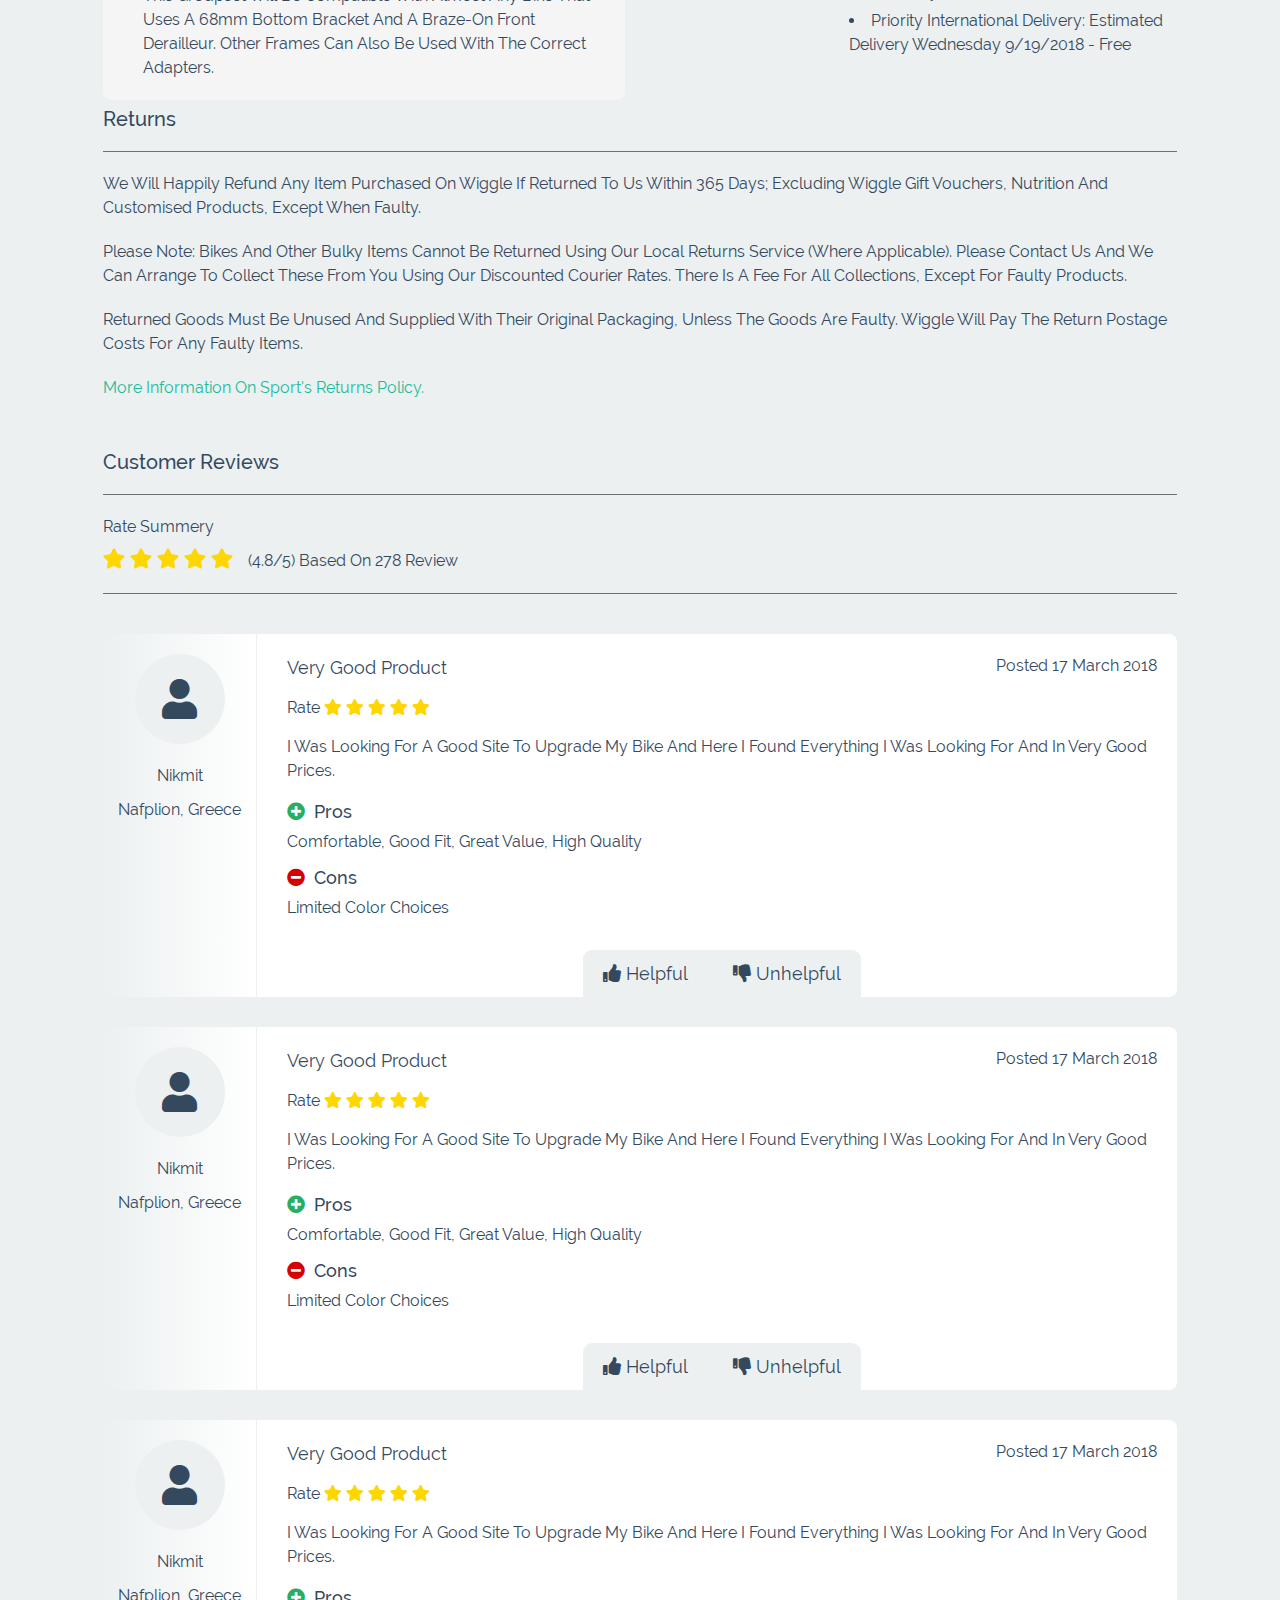
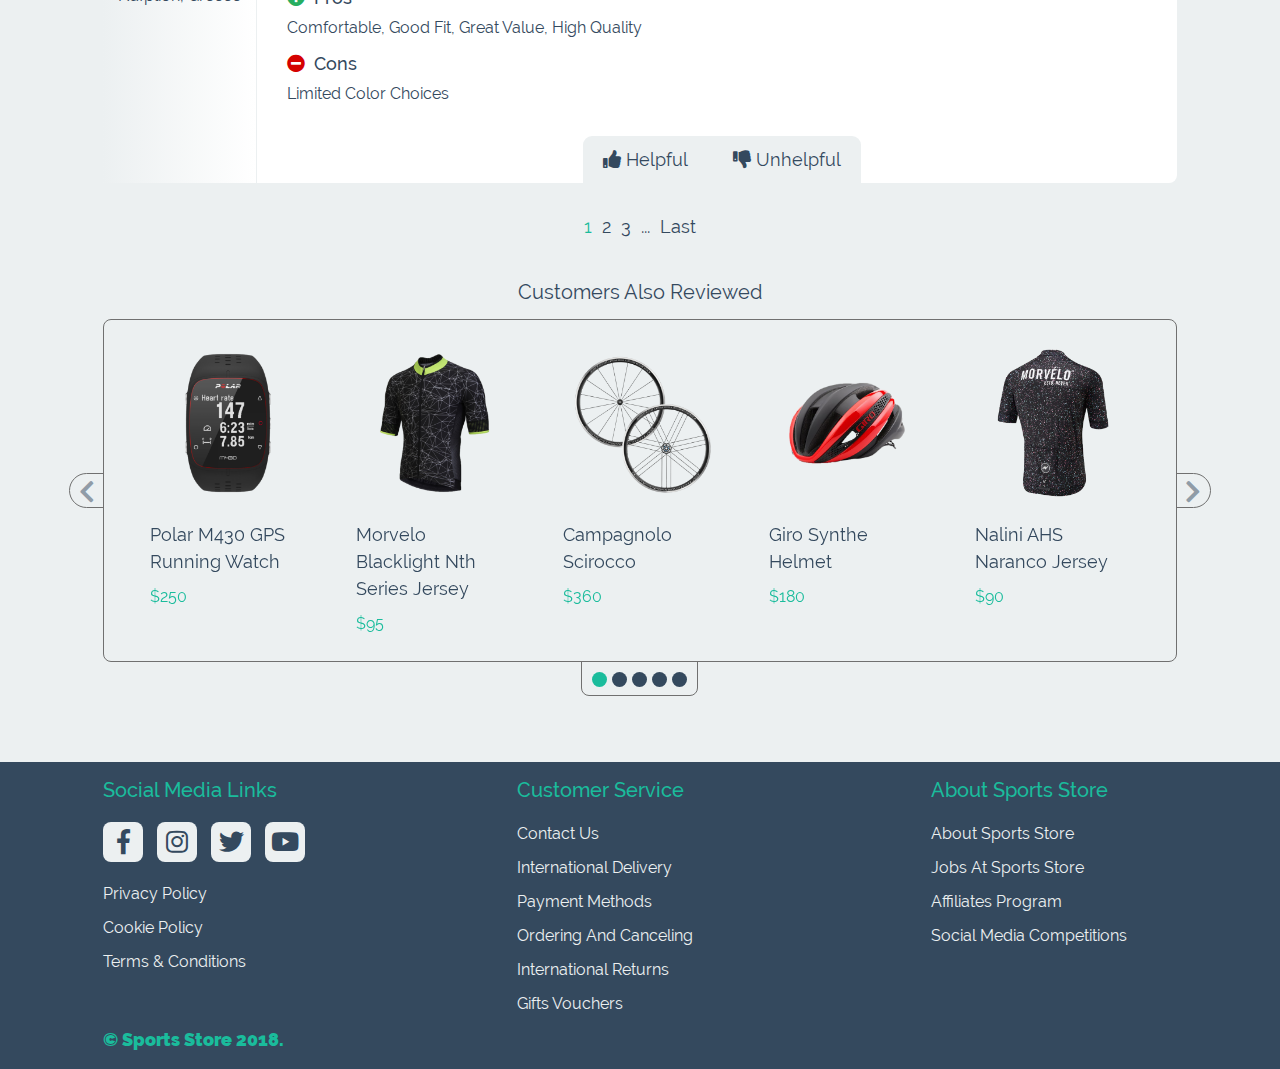
<file: pages/product-page/index.html>
<!DOCTYPE html>
<html lang="en">
<head>
	<!-- Required meta tags -->
	<meta charset="UTF-8">
	<meta name="viewport" content="width=device-width, initial-scale=1, shrink-to-fit=no">
	<meta name="theme-color" content="#1ABC9C">
	<!--<link rel="icon" sizes="192x192" href="..">-->
	<title>Product Page</title>
	<link rel="stylesheet" href="../../css/bootstrap.min.css">
	<link rel="stylesheet" href="../../css/fontawesome-all.min.css">
	<link rel="stylesheet" href="../../css/owl.carousel.min.css">
	<link rel="stylesheet" href="../../css/style.css">
</head>
<body class="productPage">
	<!-- Start NavBar-1 -->
	<nav id="navBarOne" class="navbar-1 d-none d-lg-block">
		<div class="container h-100">
			<div class="row h-100">
				<div class="col-2 my-auto">
					<div class="logo">
						<div class="logo-con">
							<i class="fas fa-bicycle"></i>
						</div>
						<h3 class="d-xl-block d-none">Sports Store</h3>
					</div>
				</div>
				<div class="col-5 m-auto">
					<div class="search-box">
						<input type="text" placeholder="Search">
						<button><i class="fas fa-search"></i></button>
					</div>
				</div>
				<div class="col-5 my-auto ml-auto">
					<div class="right-section">
						<div class="nav-links">
							<a href="../profile-page/index.html">Your Account</a>
							<a href="../profile-page/index.html">Wish List</a>
						</div>
						<div class="country">
							<i class="fas fa-flag"></i>
							<i class="fas fa-dollar-sign"></i>
						</div>
						<div class="shop-cart">
							<i class="fas fa-shopping-cart"></i>
							<span class="d-xl-inline-block d-none">$0.00</span>
							<span>(0)</span>
						</div>
					</div>
				</div>
			</div>
		</div>
	</nav>
	<!-- End NavBar-1 -->

	<!-- Start NavBar-2 -->
	<nav id="navBarTwo" class="navbar-2 d-none d-lg-block">
		<div class="container h-100">
			<div class="row h-100">
				<div class="col-7 my-auto">
					<div class="right-links">
						<ul>
							<li><a href="../category-page/index.html">Cycle</a></li>
							<li><a href="../category-page/index.html">Run</a></li>
							<li><a href="../category-page/index.html">Swim</a></li>
							<li><a href="../category-page/index.html">Triathlon</a></li>
							<li><a href="../category-page/index.html">Outdoor</a></li>
							<li><a href="../category-page/index.html">Gym</a></li>
							<li><a href="../category-page/index.html">Nutrition & Wellness</a></li>
						</ul>
					</div>
				</div>
				<div class="col-4 my-auto ml-auto">
					<div class="left-links">
						<ul>
							<li><a href="#">Buying Guides</a></li>
							<li><a href="#">Help</a></li>
							<li><a href="#">Shop By Brand</a></li>
						</ul>
					</div>
				</div>
			</div>
		</div>
	</nav>
	<!-- End NavBar-2 -->

	<!--  Start 768px NavBar -->
	<section class="lg-navbar d-lg-none d-block">
		<div class="container">
			<div class="top-row">
				<div class="row">
					<div class="col-sm-1 col-6 text-left my-sm-auto">
						<i class="fas fa-bars"></i>
					</div>
					<div class="col-sm-10 mx-sm-auto d-sm-block d-none">
						<div class="logo-con">
							<a href="../../index.html">
								<i class="fas fa-bicycle"></i>
								<p>Sports Store</p>
							</a>
						</div>
					</div>
					<div class="col-sm-1 col-6 text-right ml-auto my-sm-auto">
						<i class="fas fa-shopping-cart"></i>
					</div>
				</div>
			</div>
			<div class="bottom-row">
				<div class="row">
					<div class="col-sm-11 col-12">
						<div class="search-box">
							<input type="text" placeholder="Search">
							<button><i class="fas fa-search"></i></button>
							<div class="clearfix"></div>
						</div>
					</div>
					<div class="col-sm-1 d-sm-block d-none m-auto">
						<i class="fas fa-user"></i>
					</div>
				</div>
			</div>
		</div>
	</section>
	<!--  End 768px NavBar -->

	<!-- Start Link -->
	<section class="link">
		<div class="container">
			<a href="../category-page/index.html">Home</a>/
			<a href="../category-page/index.html">Component</a>/
			<a href="../category-page/index.html">Gears & Drivetrain</a>/
			<a href="../category-page/index.html">Groupsets</a>
			<hr>
		</div>
	</section>
	<!-- End Link -->

	<!-- Start Product -->
	<section class="product">
		<div class="container">
			<div class="row">
				<div class="col-lg-8 col-12">
					<div class="product-img-gallery">
						<div class="row">
							<div class="col-lg-1 col-12 order-lg-0 order-1 gallery-imgs">
								<div class="gallery-imgs-con">
									<div class="owl-carousel owl-product-imgs">
										<div class="owl-product">
											<img class="img-fluid"
											     src="../../img/product-carousal/Shimano-105.jpg"
											     alt="Shimano Groupset">
										</div>
										<div class="owl-product">
											<img class="img-fluid"
											     src="../../img/product-carousal/Shimano-105-rear.jpg"
											     alt="Shimano Rear Derailleur">
										</div>
										<div class="owl-product">
											<img class="img-fluid"
											     src="../../img/product-carousal/Shimano-105-lever.jpg"
											     alt="Shimano Lever">
										</div>
										<div class="owl-product">
											<img class="img-fluid"
											     src="../../img/product-carousal/Shimano-105-brake.jpg"
											     alt="Shimano Brake">
										</div>
										<div class="owl-product">
											<img class="img-fluid"
											     src="../../img/product-carousal/Shimano-105-gear.jpg"
											     alt="Shimano Gear">
										</div>
									</div>
								</div>
							</div>
							<div class="col-lg-7 col-12 order-lg-1 order-0 gallery-big-img">
								<div class="product-img">
									<img class="img-fluid"
									     data-toggle="modal"
									     data-target="#imgFullPage"
									     src="../../img/shimano-1.jpg"
									     alt="Shimano Groupset">
								</div>
							</div>
						</div>
					</div>
				</div>
				<div class="col-lg-4 col-12">
					<div class="product-details">
						<h4>Shimano 105 5800 Groupset</h4>
						<div class="price">
							<span class="current-price">$464.80</span>
							<span class="old-price">Was $731.25</span>
							<span class="sale">36% Saved</span>
						</div>
						<div class="rating">
							<i class="fas fa-star"></i>
							<i class="fas fa-star"></i>
							<i class="fas fa-star"></i>
							<i class="fas fa-star"></i>
							<i class="fas fa-star"></i>
							(287)
							<a href="#">Read All Reviews</a>
						</div>
						<p class="color">Color: Black</p>
						<div class="size-choice">
							<p>Select A Size</p>
							<i class="fas fa-chevron-down"></i>
							<div class="clearfix"></div>
						</div>
						<div class="quantity">
							<p>Quantity</p>
							<div class="quantity-meter">
								<i class="fas fa-chevron-down"></i>
								<span>1</span>
								<i class="fas fa-chevron-up"></i>
							</div>
						</div>
						<div class="cart-btn">
							<button data-toggle="modal" data-target="#addToBasket"><i class="fas fa-cart-plus"></i>Add
								To Basket
							</button>
						</div>
						<div class="alth-options">
							<div class="row">
								<div class="col-4">
									<div class="wishlist">
										<i class="fas fa-heart"></i>
										<p>Add To Wishlist</p>
									</div>
								</div>
								<div class="col-4">
									<div class="compare">
										<i class="fas fa-exchange-alt"></i>
										<p>Add To Compare</p>
									</div>
								</div>
								<div class="col-4">
									<div class="share">
										<i class="fas fa-share-alt"></i>
										<p>Share</p>
									</div>
								</div>
							</div>
						</div>
					</div>
				</div>
			</div>
			<div class="product-information">
				<div class="row">
					<div class="col-lg-6 col-12">
						<div class="Product-description">
							<h5>Now in 11 speed, these components draw down technology from the Shimano Dura-Ace and
								Ultegra groupsets.</h5>
							<p>Shimano 105 5800 STI levers, feature ergonomically designed 11 speed 105 dual control
								levers. These levers come complete Polymer coated cables and silicon greased outer
								casing. The calipers feature Dual pivot technology and are the racer's choice. They are
								compact and have a lightweight design for high performance. The Shimano 105 front
								derailleur has a wide link design for increased rigidity and improved shifting response.
								The Shimano 105 5800 rear derailleur gives awesome shifting under all conditions.
								Increase rigidity and reliable long term quality with this 11 speed 105 wide link short
								cage rear derailleur. The Shimano 105 cassette is a high performance road cassette with
								hyperglide EV sprockets that have a computer designed tooth configuration. These have
								contoured shift gates, resulting in a crisp smooth shift even under load. The 11-speed
								chain uses previous years Dura Ace technology and Shimano's low friction surface
								treatment SIL-TEC, to reduce friction.</p>
							<div class="warning">
								<h5>Warning</h5>
								<p>This groupset will be compatible with almost any bike that uses a 68mm Bottom Bracket
									and a Braze-On front derailleur. Other frames can also be used with the correct
									adapters.</p>
							</div>
						</div>
					</div>
					<div class="col-lg-4 col-12 mt-lg-0 mt-4 ml-auto">
						<div class="product-component">
							<h5>Shimano 105 Groupset Components</h5>
							<ul>
								<li>105 5800 Brake Caliper (StanderSet)</li>
								<li>105 5800 compact (50-34T) Or Semi Compact (52-36T) Chainset (See Buying Options)
								</li>
								<li>105 5800 front derailleur (braze-on)</li>
								<li>105 5800 rear derailleur</li>
								<li>105 5880 cassette (11-28)</li>
								<li>105 5800 STi levers</li>
								<li>11 speed chain (shimano compatible) included</li>
								<li>English thread bottom bracket included (BBRS500)</li>
								<li>Weight: 2540g (53/39 172.5mm x 11/28, SS)</li>
							</ul>
						</div>
						<div class="delivery">
							<h5>Delivery</h5>
							<p>The delivery options available for shipping this product along with the contents of your
								basket to Egypt are:</p>
							<ul>
								<li>Standard Delivery: Estimated Delivery Wednesday 9/19/2018 - Free</li>
								<li>Priority International Delivery: Estimated Delivery Wednesday 9/19/2018 - Free</li>
							</ul>
						</div>
					</div>
				</div>
				<div class="returns">
					<h5>Returns</h5>
					<p>We will happily refund any item purchased on Wiggle if returned to us within 365 days;
						excluding Wiggle gift vouchers, nutrition and customised products, except when
						faulty.</p>
					<p>Please note: Bikes and other bulky items cannot be returned using our local returns
						service (where applicable). Please contact us and we can arrange to collect these from
						you using our discounted courier rates. There is a fee for all collections, except for
						faulty products.</p>
					<p>Returned goods must be unused and supplied with their original packaging, unless the
						goods are faulty. Wiggle will pay the return postage costs for any faulty items.</p>
					<a href="#">More Information On Sport's Returns Policy.</a>
				</div>
				<div class="reviews">
					<h5>Customer Reviews</h5>
					<div class="rate-summery">
						<p>Rate Summery</p>
						<div class="rating">
							<i class="fas fa-star"></i>
							<i class="fas fa-star"></i>
							<i class="fas fa-star"></i>
							<i class="fas fa-star"></i>
							<i class="fas fa-star"></i>
							<span>(4.8/5) Based On 278 Review</span>
						</div>
					</div>
					<div class="reviews-container">
						<div class="review">
							<div class="row">
								<div class="col-lg-2 col-sm-3 col-12">
									<div class="user">
										<i class="fas fa-user"></i>
										<p class="user-name">Nikmit</p>
										<p class="country">Nafplion, Greece</p>
									</div>
								</div>
								<div class="col-lg-10 col-sm-9 col-12">
									<div class="customer-review">
										<p class="review-title">Very Good Product</p>
										<p class="review-date">Posted 17 March 2018</p>
										<div class="clearfix"></div>
										<div class="rating">
											<span>Rate</span>
											<i class="fas fa-star"></i>
											<i class="fas fa-star"></i>
											<i class="fas fa-star"></i>
											<i class="fas fa-star"></i>
											<i class="fas fa-star"></i>
										</div>
										<p class="review-comment"> I was looking for a good site to upgrade my bike and
											here I found everything I was looking for and in very good prices. </p>
										<div class="pros">
											<i class="fas fa-plus-circle"></i>
											<span class="pros-title">Pros</span>
											<p>Comfortable, Good Fit, Great Value, High Quality</p>
										</div>
										<div class="cons">
											<i class="fas fa-minus-circle"></i>
											<span class="cons-title">Cons</span>
											<p>Limited Color Choices</p>
										</div>
										<div class="review-evaluation">
											<div class="helpful">
												<i class="fas fa-thumbs-up"></i>
												<span>Helpful</span>
											</div>
											<div class="unhelpful">
												<i class="fas fa-thumbs-down"></i>
												<span>Unhelpful</span>
											</div>
										</div>
									</div>
								</div>
							</div>
						</div>
						<div class="review">
							<div class="row">
								<div class="col-lg-2 col-sm-3 col-12">
									<div class="user">
										<i class="fas fa-user"></i>
										<p class="user-name">Nikmit</p>
										<p class="country">Nafplion, Greece</p>
									</div>
								</div>
								<div class="col-lg-10 col-sm-9 col-12">
									<div class="customer-review">
										<p class="review-title">Very Good Product</p>
										<p class="review-date">Posted 17 March 2018</p>
										<div class="clearfix"></div>
										<div class="rating">
											<span>Rate</span>
											<i class="fas fa-star"></i>
											<i class="fas fa-star"></i>
											<i class="fas fa-star"></i>
											<i class="fas fa-star"></i>
											<i class="fas fa-star"></i>
										</div>
										<p class="review-comment"> I was looking for a good site to upgrade my bike and
											here I found everything I was looking for and in very good prices. </p>
										<div class="pros">
											<i class="fas fa-plus-circle"></i>
											<span class="pros-title">Pros</span>
											<p>Comfortable, Good Fit, Great Value, High Quality</p>
										</div>
										<div class="cons">
											<i class="fas fa-minus-circle"></i>
											<span class="cons-title">Cons</span>
											<p>Limited Color Choices</p>
										</div>
										<div class="review-evaluation">
											<div class="helpful">
												<i class="fas fa-thumbs-up"></i>
												<span>Helpful</span>
											</div>
											<div class="unhelpful">
												<i class="fas fa-thumbs-down"></i>
												<span>Unhelpful</span>
											</div>
										</div>
									</div>
								</div>
							</div>
						</div>
						<div class="review">
							<div class="row">
								<div class="col-lg-2 col-sm-3 col-12">
									<div class="user">
										<i class="fas fa-user"></i>
										<p class="user-name">Nikmit</p>
										<p class="country">Nafplion, Greece</p>
									</div>
								</div>
								<div class="col-lg-10 col-sm-9 col-12">
									<div class="customer-review">
										<p class="review-title">Very Good Product</p>
										<p class="review-date">Posted 17 March 2018</p>
										<div class="clearfix"></div>
										<div class="rating">
											<span>Rate</span>
											<i class="fas fa-star"></i>
											<i class="fas fa-star"></i>
											<i class="fas fa-star"></i>
											<i class="fas fa-star"></i>
											<i class="fas fa-star"></i>
										</div>
										<p class="review-comment"> I was looking for a good site to upgrade my bike and
											here I found everything I was looking for and in very good prices. </p>
										<div class="pros">
											<i class="fas fa-plus-circle"></i>
											<span class="pros-title">Pros</span>
											<p>Comfortable, Good Fit, Great Value, High Quality</p>
										</div>
										<div class="cons">
											<i class="fas fa-minus-circle"></i>
											<span class="cons-title">Cons</span>
											<p>Limited Color Choices</p>
										</div>
										<div class="review-evaluation">
											<div class="helpful">
												<i class="fas fa-thumbs-up"></i>
												<span>Helpful</span>
											</div>
											<div class="unhelpful">
												<i class="fas fa-thumbs-down"></i>
												<span>Unhelpful</span>
											</div>
										</div>
									</div>
								</div>
							</div>
						</div>
						<div class="reviews-navigator">
							<a href="#">1</a>
							<a href="#">2</a>
							<a href="#">3</a>
							<span>...</span>
							<a href="#">Last</a>
						</div>
					</div>
				</div>
			</div>
		</div>
	</section>
	<!-- End Product -->

	<!-- Start Products Viewed -->
	<section class="products-viewed">
		<div class="container">
			<h5>Customers Also Reviewed</h5>
			<div class="row">
				<div class="col-12">
					<div class="owl-carousel owl-products">
						<div class="owl-product">
							<img src="../../img/category/wheelsImage.png" alt="Wheels">
							<p class="title">Campagnolo Scirocco</p>
							<P class="price">$360</P>
						</div>
						<div class="owl-product">
							<img src="../../img/owl/helmet.png" alt="Helmet">
							<p class="title">Giro Synthe Helmet</p>
							<P class="price">$180</P>
						</div>
						<div class="owl-product">
							<img src="../../img/owl/top.png" alt="T-Shirt">
							<p class="title">Nalini AHS Naranco Jersey</p>
							<P class="price">$90</P>
						</div>
						<div class="owl-product">
							<img src="../../img/category/watchImage.png" alt="Watch">
							<p class="title">Polar M430 GPS Running Watch</p>
							<P class="price">$250</P>
						</div>
						<div class="owl-product">
							<img src="../../img/category/shirtImage.png" alt="T-Shirt">
							<p class="title">Morvelo Blacklight Nth Series Jersey</p>
							<P class="price">$95</P>
						</div>
					</div>
				</div>
			</div>
		</div>
	</section>
	<!-- End Products Viewed -->

	<!-- Start Footer -->
	<section class="footer">
		<div class="container h-100">
			<div class="row h-100">
				<div class="col-12 my-auto">
					<div class="row">
						<div class="col-sm-3 col-12">
							<div class="left-section">
								<h4>Social Media Links</h4>
								<div class="social-media">
									<a href="#"><i class="fab fa-facebook-f"></i></a>
									<a href="#"><i class="fab fa-instagram"></i></a>
									<a href="#"><i class="fab fa-twitter"></i></a>
									<a href="#"><i class="fab fa-youtube"></i></a>
								</div>
								<ul class="footer-links">
									<li><a href="#">Privacy Policy</a></li>
									<li><a href="#">Cookie Policy</a></li>
									<li><a href="#">Terms & Conditions</a></li>
								</ul>
							</div>
						</div>
						<div class="col-sm-3 col-12 mx-auto">
							<div class="center-section">
								<h4>Customer Service</h4>
								<ul class="footer-links">
									<li><a href="#">Contact Us</a></li>
									<li><a href="#">International Delivery</a></li>
									<li><a href="#">Payment Methods</a></li>
									<li><a href="#">Ordering And Canceling</a></li>
									<li><a href="#">International Returns</a></li>
									<li><a href="#">Gifts Vouchers</a></li>
								</ul>
							</div>
						</div>
						<div class="col-sm-3 col-12 mr-0">
							<div class="right-section">
								<h4>About Sports Store</h4>
								<ul class="footer-links">
									<li><a href="#">About Sports Store</a></li>
									<li><a href="#">Jobs At Sports Store</a></li>
									<li><a href="#">Affiliates Program</a></li>
									<li><a href="#">Social Media Competitions</a></li>
								</ul>
							</div>
						</div>
						<div class="col-12 copy-right">&copy; Sports Store 2018.</div>
					</div>
				</div>
			</div>
		</div>
	</section>
	<!-- End Footer -->

	<!-- Start Side Menu -->
	<section id="sideMenu" class="side-menu">
		<div class="side-menu-con">
			<div class="close-menu">
				<div class="container">
					<p>Close Menu <i class="fas fa-times"></i></p>
					<div class="clearfix"></div>
				</div>
			</div>
			<div class="sections">
				<div class="container">
					<div class="section-con">
						<div class="sec-header opened">
							<span>Cycle</span>
							<i class="fas fa-minus"></i>
							<div class="clearfix"></div>
						</div>
						<ul class="inner-sections">
							<li><a href="#">Show All</a></li>
							<li><a href="#">Bikes</a></li>
							<li><a href="#">Bikes Parts</a></li>
							<li><a href="#">Wheels, Tires And Tubes</a></li>
							<li><a href="#">Bike Maintenance</a></li>
							<li><a href="#">Apparel</a></li>
							<li><a href="#">FootWear</a></li>
							<li><a href="#">Bike Maintenance</a></li>
							<li><a href="#">Bags</a></li>
							<li><a href="#">Light</a></li>
							<li><a href="#">Trainers</a></li>
						</ul>
					</div>
					<div class="section-con">
						<div class="sec-header opened">
							<span>Running</span>
							<i class="fas fa-minus"></i>
							<div class="clearfix"></div>
						</div>
						<ul class="inner-sections">
							<li><a href="#">Show All</a></li>
							<li><a href="#">Apparel</a></li>
							<li><a href="#">FootWear</a></li>
							<li><a href="#">Bags</a></li>
							<li><a href="#">Nutrition and Supplements</a></li>
							<li><a href="#">Accessories</a></li>
						</ul>
					</div>
					<div class="section-con">
						<div class="sec-header closed">
							<span>Swimming</span>
							<i class="fas fa-plus"></i>
							<div class="clearfix"></div>
						</div>
						<ul class="inner-sections hidden">
							<li><a href="#">Show All</a></li>
							<li><a href="#">SwimWear</a></li>
							<li><a href="#">Wetsuits and Swimskins</a></li>
							<li><a href="#">Goggles</a></li>
							<li><a href="#">Nutrition and Supplements</a></li>
							<li><a href="#">FootWear</a></li>
							<li><a href="#">Bags</a></li>
							<li><a href="#">Accessories</a></li>
						</ul>
					</div>
					<div class="section-con">
						<div class="sec-header closed">
							<span>Cycle</span>
							<i class="fas fa-plus"></i>
							<div class="clearfix"></div>
						</div>
						<ul class="inner-sections hidden">
							<li><a href="#">Show All</a></li>
							<li><a href="#">Bikes</a></li>
							<li><a href="#">Bikes Parts</a></li>
							<li><a href="#">Wheels, Tires And Tubes</a></li>
							<li><a href="#">Bike Maintenance</a></li>
							<li><a href="#">Apparel</a></li>
							<li><a href="#">FootWear</a></li>
							<li><a href="#">Bike Maintenance</a></li>
							<li><a href="#">Bags</a></li>
							<li><a href="#">Light</a></li>
							<li><a href="#">Trainers</a></li>
						</ul>
					</div>
					<div class="section-con">
						<div class="sec-header closed">
							<span>Cycle</span>
							<i class="fas fa-plus"></i>
							<div class="clearfix"></div>
						</div>
						<ul class="inner-sections hidden">
							<li><a href="#">Show All</a></li>
							<li><a href="#">Bikes</a></li>
							<li><a href="#">Bikes Parts</a></li>
							<li><a href="#">Wheels, Tires And Tubes</a></li>
							<li><a href="#">Bike Maintenance</a></li>
							<li><a href="#">Apparel</a></li>
							<li><a href="#">FootWear</a></li>
							<li><a href="#">Bike Maintenance</a></li>
							<li><a href="#">Bags</a></li>
							<li><a href="#">Light</a></li>
							<li><a href="#">Trainers</a></li>
						</ul>
					</div>
				</div>
			</div>
			<div class="bottom-labels">
				<div class="account-label">
					<div class="container">
						<a href="../profile-page/index.html">Your Account</a>
					</div>
				</div>
				<div class="country-label">
					<div class="container">
						<button>Country / Language / Currency</button>
					</div>
				</div>
			</div>
		</div>
	</section>
	<!-- End Side Menu -->
	<!-- Start Modal -->
	<div class="modal fade"
	     id="addToBasket"
	     tabindex="-1"
	     role="dialog"
	     aria-labelledby="exampleModalCenterTitle"
	     aria-hidden="true">
		<div class="modal-dialog modal-dialog-centered" role="document">
			<div class="modal-content">
				<button class="close-btn" data-dismiss="modal"><i class="fas fa-times"></i></button>
				<div class="success-add">
					<i class="fas fa-check"></i>
					<span>Added To Your Basket</span>
				</div>
				<div class="product-information">
					<img class="img-fluid" src="../../img/shimano-1.jpg" alt="Shimano Groupset">
					<div class="product-details">
						<p class="title">Shimano 105 5800 Groupset</p>
						<p class="size">Size: 170mm 50.34x11-32 Black</p>
						<p class="price">$464.80</p>
						<p class="qty">Qty: 1</p>
					</div>
				</div>
				<div class="full-basket">
					<a href="../cart-page/index.html">View Full Basket</a>
					<p>Total $464.80</p>
					<div class="clearfix"></div>
				</div>
				<div class="modal-btns">
					<button data-dismiss="modal">Continue Shopping</button>
					<a href="../checkout-flow/page1/index.html">Checkout Now</a>
				</div>
			</div>
		</div>
	</div>
	<!-- Img Modal -->
	<div class="modal fade"
	     id="imgFullPage"
	     tabindex="-1"
	     role="dialog"
	     aria-labelledby="exampleModalCenterTitle"
	     aria-hidden="true">
		<div class="modal-dialog modal-dialog-centered" role="document">
			<div class="modal-content">
				<button class="close-btn" data-dismiss="modal"><i class="fas fa-times"></i></button>
				<div class="img-con">
					<img class="img-fluid" src="../../img/shimano-1.jpg" alt="Shimano Groupset">
				</div>
			</div>
		</div>
	</div>

	<!-- End Modal -->


	<!-- Start Script -->
	<script src="../../js/jquery-3.3.1.min.js"></script>
	<script src="../../js/bootstrap.bundle.min.js"></script>
	<script src="../../js/owl.carousel.min.js"></script>
	<!--<script src="../../js/fontawesome-all.min.js"></script> Svg Use Only-->
	<script src="../../js/plugins.js"></script>
	<!-- End Script -->
</body>
</html>
</file>
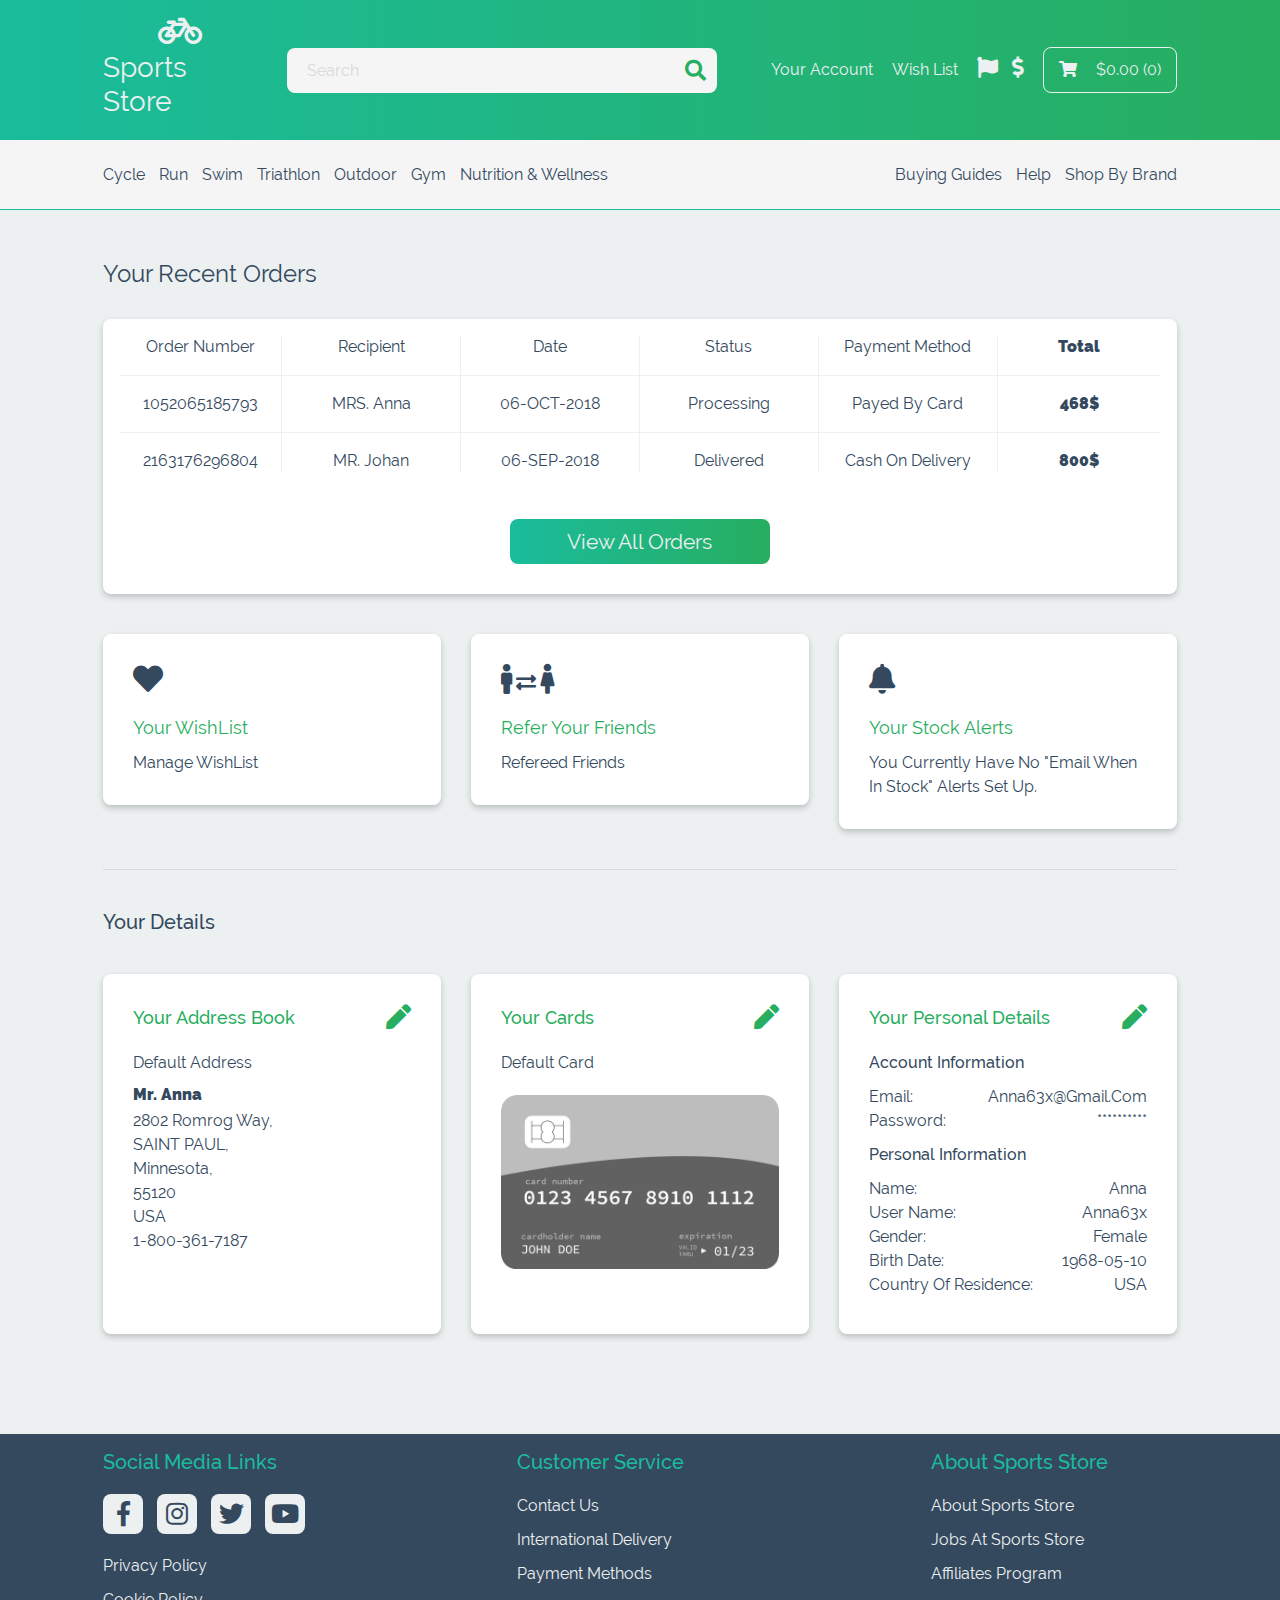
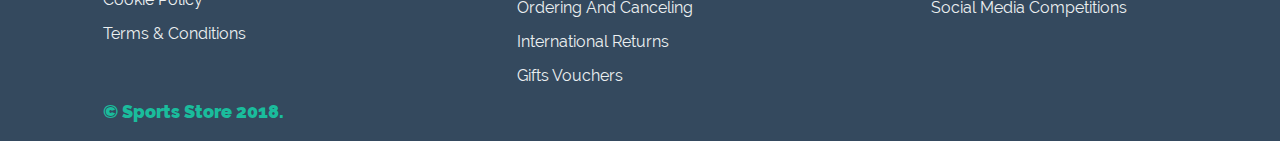
<file: pages/profile-page/index.html>
<!DOCTYPE html>
<html lang="en">
<head>
	<!-- Required meta tags -->
	<meta charset="UTF-8">
	<meta name="viewport" content="width=device-width, initial-scale=1, shrink-to-fit=no">
	<meta name="theme-color" content="#1ABC9C">
	<!--<link rel="icon" sizes="192x192" href="..">-->
	<title>Profile Page</title>
	<link rel="stylesheet" href="../../css/bootstrap.min.css">
	<link rel="stylesheet" href="../../css/fontawesome-all.min.css">
	<link rel="stylesheet" href="../../css/owl.carousel.min.css">
	<link rel="stylesheet" href="../../css/style.css">
</head>
<body class="profilePage">
	<!-- Start NavBar-1 -->
	<nav id="navBarOne" class="navbar-1 d-none d-lg-block">
		<div class="container h-100">
			<div class="row h-100">
				<div class="col-2 my-auto">
					<div class="logo">
						<div class="logo-con">
							<i class="fas fa-bicycle"></i>
						</div>
						<h3 class="d-xl-block d-none">Sports Store</h3>
					</div>
				</div>
				<div class="col-5 m-auto">
					<div class="search-box">
						<input type="text" placeholder="Search">
						<button><i class="fas fa-search"></i></button>
					</div>
				</div>
				<div class="col-5 my-auto ml-auto">
					<div class="right-section">
						<div class="nav-links">
							<a href="index.html">Your Account</a>
							<a href="index.html">Wish List</a>
						</div>
						<div class="country">
							<i class="fas fa-flag"></i>
							<i class="fas fa-dollar-sign"></i>
						</div>
						<div class="shop-cart">
							<i class="fas fa-shopping-cart"></i>
							<span class="d-xl-inline-block d-none">$0.00</span>
							<span>(0)</span>
						</div>
					</div>
				</div>
			</div>
		</div>
	</nav>
	<!-- End NavBar-1 -->

	<!-- Start NavBar-2 -->
	<nav id="navBarTwo" class="navbar-2 d-none d-lg-block">
		<div class="container h-100">
			<div class="row h-100">
				<div class="col-7 my-auto">
					<div class="right-links">
						<ul>
							<li><a href="../category-page/index.html">Cycle</a></li>
							<li><a href="../category-page/index.html">Run</a></li>
							<li><a href="../category-page/index.html">Swim</a></li>
							<li><a href="../category-page/index.html">Triathlon</a></li>
							<li><a href="../category-page/index.html">Outdoor</a></li>
							<li><a href="../category-page/index.html">Gym</a></li>
							<li><a href="../category-page/index.html">Nutrition & Wellness</a></li>
						</ul>
					</div>
				</div>
				<div class="col-4 my-auto ml-auto">
					<div class="left-links">
						<ul>
							<li><a href="#">Buying Guides</a></li>
							<li><a href="#">Help</a></li>
							<li><a href="#">Shop By Brand</a></li>
						</ul>
					</div>
				</div>
			</div>
		</div>
	</nav>
	<!-- End NavBar-2 -->

	<!--  Start 768px NavBar -->
	<section class="lg-navbar d-lg-none d-block">
		<div class="container">
			<div class="top-row">
				<div class="row">
					<div class="col-sm-1 col-6 text-left my-sm-auto">
						<i class="fas fa-bars"></i>
					</div>
					<div class="col-sm-10 mx-sm-auto d-sm-block d-none">
						<div class="logo-con">
							<a href="../../index.html">
								<i class="fas fa-bicycle"></i>
								<p>Sports Store</p>
							</a>
						</div>
					</div>
					<div class="col-sm-1 col-6 text-right ml-auto my-sm-auto">
						<i class="fas fa-shopping-cart"></i>
					</div>
				</div>
			</div>
			<div class="bottom-row">
				<div class="row">
					<div class="col-sm-11 col-12">
						<div class="search-box">
							<input type="text" placeholder="Search">
							<button><i class="fas fa-search"></i></button>
							<div class="clearfix"></div>
						</div>
					</div>
					<div class="col-sm-1 d-sm-block d-none m-auto">
						<i class="fas fa-user"></i>
					</div>
				</div>
			</div>
		</div>
	</section>
	<!--  End 768px NavBar -->

	<!-- Start Profile Page Body -->
	<section class="profile-page-body">
		<div class="container">
			<h4>Your Recent Orders</h4>
			<div class="orders-table">
				<div class="order-col">
					<p>Order Number</p>
					<p>1052065185793</p>
					<p>2163176296804</p>
				</div>
				<div class="order-col d-lg-block d-none">
					<p>Recipient</p>
					<p>MRS. Anna</p>
					<p>MR. Johan</p>
				</div>
				<div class="order-col d-sm-block d-none">
					<p>Date</p>
					<p>06-OCT-2018</p>
					<p>06-SEP-2018</p>
				</div>
				<div class="order-col">
					<p>Status</p>
					<p>Processing</p>
					<p>Delivered</p>
				</div>
				<div class="order-col d-lg-block d-none">
					<p>Payment Method</p>
					<p>Payed By Card</p>
					<p>Cash On Delivery</p>
				</div>
				<div class="order-col d-lg-block d-none">
					<p>Total</p>
					<p>468$</p>
					<p>800$</p>
				</div>
				<div class="order-col">
					<button>View All Orders</button>
				</div>
			</div>
			<div class="row">
				<div class="col-sm-4 col-6">
					<div class="wishlist">
						<i class="fas fa-heart"></i>
						<p>Your WishList</p>
						<p>Manage WishList</p>
					</div>
				</div>
				<div class="col-sm-4 col-6">
					<div class="refer">
						<div class="icon-con">
							<i class="fas fa-male"></i>
							<i class="fas fa-exchange-alt"></i>
							<i class="fas fa-female"></i>
						</div>
						<p>Refer Your Friends</p>
						<p>Refereed Friends</p>
					</div>
				</div>
				<div class="col-sm-4 col-12">
					<div class="alert-div">
						<i class="fas fa-bell"></i>
						<p>Your Stock Alerts</p>
						<p>You currently have no "Email when in stock" alerts set up.</p>
					</div>
				</div>
			</div>
			<hr>
			<div class="your-details">
				<h5>Your Details</h5>
				<div class="row">
					<div class="col-lg-4 mb-lg-0 mx-auto col-10 mb-4">
						<div class="address-book">
							<p class="title">Your Address Book</p>
							<i class="fas fa-pen"></i>
							<div class="clearfix"></div>
							<p>Default Address</p>
							<h6>Mr. Anna</h6>
							<div>
								<p>2802 Romrog Way,</p>
								<p>SAINT PAUL,</p>
								<p>Minnesota,</p>
								<p>55120</p>
								<p>USA</p>
								<p>1-800-361-7187</p>
							</div>
						</div>
					</div>
					<div class="col-lg-4 mb-lg-0 mx-auto col-10 mb-4">
						<div class="your-cards">
							<p class="title">Your Cards</p>
							<i class="fas fa-pen"></i>
							<div class="clearfix"></div>
							<p>Default Card</p>
							<img class="img img-fluid" src="../../img/CreditCardPayment.jpg" alt="Credit Card">
						</div>
					</div>
					<div class="col-lg-4 mx-auto col-10">
						<div class="personal-details">
							<p class="title">Your Personal Details</p>
							<i class="fas fa-pen"></i>
							<div class="clearfix"></div>
							<p>Account Information</p>
							<div class="details-con">
								<p>Email:</p>
								<p>anna63x@gmail.com</p>
							</div>
							<div class="clearfix"></div>
							<div class="details-con">
								<p>Password:</p>
								<p>**********</p>
							</div>
							<div class="clearfix"></div>
							<p>Personal Information</p>
							<div class="details-con">
								<p>Name:</p>
								<p>anna</p>
							</div>
							<div class="clearfix"></div>
							<div class="details-con">
								<p>User Name:</p>
								<p>Anna63x</p>
							</div>
							<div class="clearfix"></div>
							<div class="details-con">
								<p>Gender:</p>
								<p>Female</p>
							</div>
							<div class="clearfix"></div>
							<div class="details-con">
								<p>Birth Date:</p>
								<p>1968-05-10</p>
							</div>
							<div class="clearfix"></div>
							<div class="details-con">
								<p>Country Of Residence:</p>
								<p>USA</p>
							</div>
							<div class="clearfix"></div>
						</div>
					</div>
				</div>
			</div>
		</div>
	</section>
	<!-- End Profile Page Body -->

	<!-- Start Footer -->
	<section class="footer">
		<div class="container h-100">
			<div class="row h-100">
				<div class="col-12 my-auto">
					<div class="row">
						<div class="col-sm-3 col-12">
							<div class="left-section">
								<h4>Social Media Links</h4>
								<div class="social-media">
									<a href="#"><i class="fab fa-facebook-f"></i></a>
									<a href="#"><i class="fab fa-instagram"></i></a>
									<a href="#"><i class="fab fa-twitter"></i></a>
									<a href="#"><i class="fab fa-youtube"></i></a>
								</div>
								<ul class="footer-links">
									<li><a href="#">Privacy Policy</a></li>
									<li><a href="#">Cookie Policy</a></li>
									<li><a href="#">Terms & Conditions</a></li>
								</ul>
							</div>
						</div>
						<div class="col-sm-3 col-12 mx-auto">
							<div class="center-section">
								<h4>Customer Service</h4>
								<ul class="footer-links">
									<li><a href="#">Contact Us</a></li>
									<li><a href="#">International Delivery</a></li>
									<li><a href="#">Payment Methods</a></li>
									<li><a href="#">Ordering And Canceling</a></li>
									<li><a href="#">International Returns</a></li>
									<li><a href="#">Gifts Vouchers</a></li>
								</ul>
							</div>
						</div>
						<div class="col-sm-3 col-12 mr-0">
							<div class="right-section">
								<h4>About Sports Store</h4>
								<ul class="footer-links">
									<li><a href="#">About Sports Store</a></li>
									<li><a href="#">Jobs At Sports Store</a></li>
									<li><a href="#">Affiliates Program</a></li>
									<li><a href="#">Social Media Competitions</a></li>
								</ul>
							</div>
						</div>
						<div class="col-12 copy-right">&copy; Sports Store 2018.</div>
					</div>
				</div>
			</div>
		</div>
	</section>
	<!-- End Footer -->

	<!-- Start Side Menu -->
	<section id="sideMenu" class="side-menu">
		<div class="side-menu-con">
			<div class="close-menu">
				<div class="container">
					<p>Close Menu <i class="fas fa-times"></i></p>
					<div class="clearfix"></div>
				</div>
			</div>
			<div class="sections">
				<div class="container">
					<div class="section-con">
						<div class="sec-header opened">
							<span>Cycle</span>
							<i class="fas fa-minus"></i>
							<div class="clearfix"></div>
						</div>
						<ul class="inner-sections">
							<li><a href="#">Show All</a></li>
							<li><a href="#">Bikes</a></li>
							<li><a href="#">Bikes Parts</a></li>
							<li><a href="#">Wheels, Tires And Tubes</a></li>
							<li><a href="#">Bike Maintenance</a></li>
							<li><a href="#">Apparel</a></li>
							<li><a href="#">FootWear</a></li>
							<li><a href="#">Bike Maintenance</a></li>
							<li><a href="#">Bags</a></li>
							<li><a href="#">Light</a></li>
							<li><a href="#">Trainers</a></li>
						</ul>
					</div>
					<div class="section-con">
						<div class="sec-header opened">
							<span>Running</span>
							<i class="fas fa-minus"></i>
							<div class="clearfix"></div>
						</div>
						<ul class="inner-sections">
							<li><a href="#">Show All</a></li>
							<li><a href="#">Apparel</a></li>
							<li><a href="#">FootWear</a></li>
							<li><a href="#">Bags</a></li>
							<li><a href="#">Nutrition and Supplements</a></li>
							<li><a href="#">Accessories</a></li>
						</ul>
					</div>
					<div class="section-con">
						<div class="sec-header closed">
							<span>Swimming</span>
							<i class="fas fa-plus"></i>
							<div class="clearfix"></div>
						</div>
						<ul class="inner-sections hidden">
							<li><a href="#">Show All</a></li>
							<li><a href="#">SwimWear</a></li>
							<li><a href="#">Wetsuits and Swimskins</a></li>
							<li><a href="#">Goggles</a></li>
							<li><a href="#">Nutrition and Supplements</a></li>
							<li><a href="#">FootWear</a></li>
							<li><a href="#">Bags</a></li>
							<li><a href="#">Accessories</a></li>
						</ul>
					</div>
					<div class="section-con">
						<div class="sec-header closed">
							<span>Cycle</span>
							<i class="fas fa-plus"></i>
							<div class="clearfix"></div>
						</div>
						<ul class="inner-sections hidden">
							<li><a href="#">Show All</a></li>
							<li><a href="#">Bikes</a></li>
							<li><a href="#">Bikes Parts</a></li>
							<li><a href="#">Wheels, Tires And Tubes</a></li>
							<li><a href="#">Bike Maintenance</a></li>
							<li><a href="#">Apparel</a></li>
							<li><a href="#">FootWear</a></li>
							<li><a href="#">Bike Maintenance</a></li>
							<li><a href="#">Bags</a></li>
							<li><a href="#">Light</a></li>
							<li><a href="#">Trainers</a></li>
						</ul>
					</div>
					<div class="section-con">
						<div class="sec-header closed">
							<span>Cycle</span>
							<i class="fas fa-plus"></i>
							<div class="clearfix"></div>
						</div>
						<ul class="inner-sections hidden">
							<li><a href="#">Show All</a></li>
							<li><a href="#">Bikes</a></li>
							<li><a href="#">Bikes Parts</a></li>
							<li><a href="#">Wheels, Tires And Tubes</a></li>
							<li><a href="#">Bike Maintenance</a></li>
							<li><a href="#">Apparel</a></li>
							<li><a href="#">FootWear</a></li>
							<li><a href="#">Bike Maintenance</a></li>
							<li><a href="#">Bags</a></li>
							<li><a href="#">Light</a></li>
							<li><a href="#">Trainers</a></li>
						</ul>
					</div>
				</div>
			</div>
			<div class="bottom-labels">
				<div class="account-label">
					<div class="container">
						<a href="index.html">Your Account</a>
					</div>
				</div>
				<div class="country-label">
					<div class="container">
						<button>Country / Language / Currency</button>
					</div>
				</div>
			</div>
		</div>
	</section>
	<!-- End Side Menu -->

	<!-- Start Script -->
	<!---->
	<script src="../../js/jquery-3.3.1.min.js"></script>
	<script src="../../js/bootstrap.bundle.min.js"></script>
	<script src="../../js/owl.carousel.min.js"></script>
	<script src="../../js/plugins.js"></script>
	<!-- End Script -->
</body>
</html>
</file>
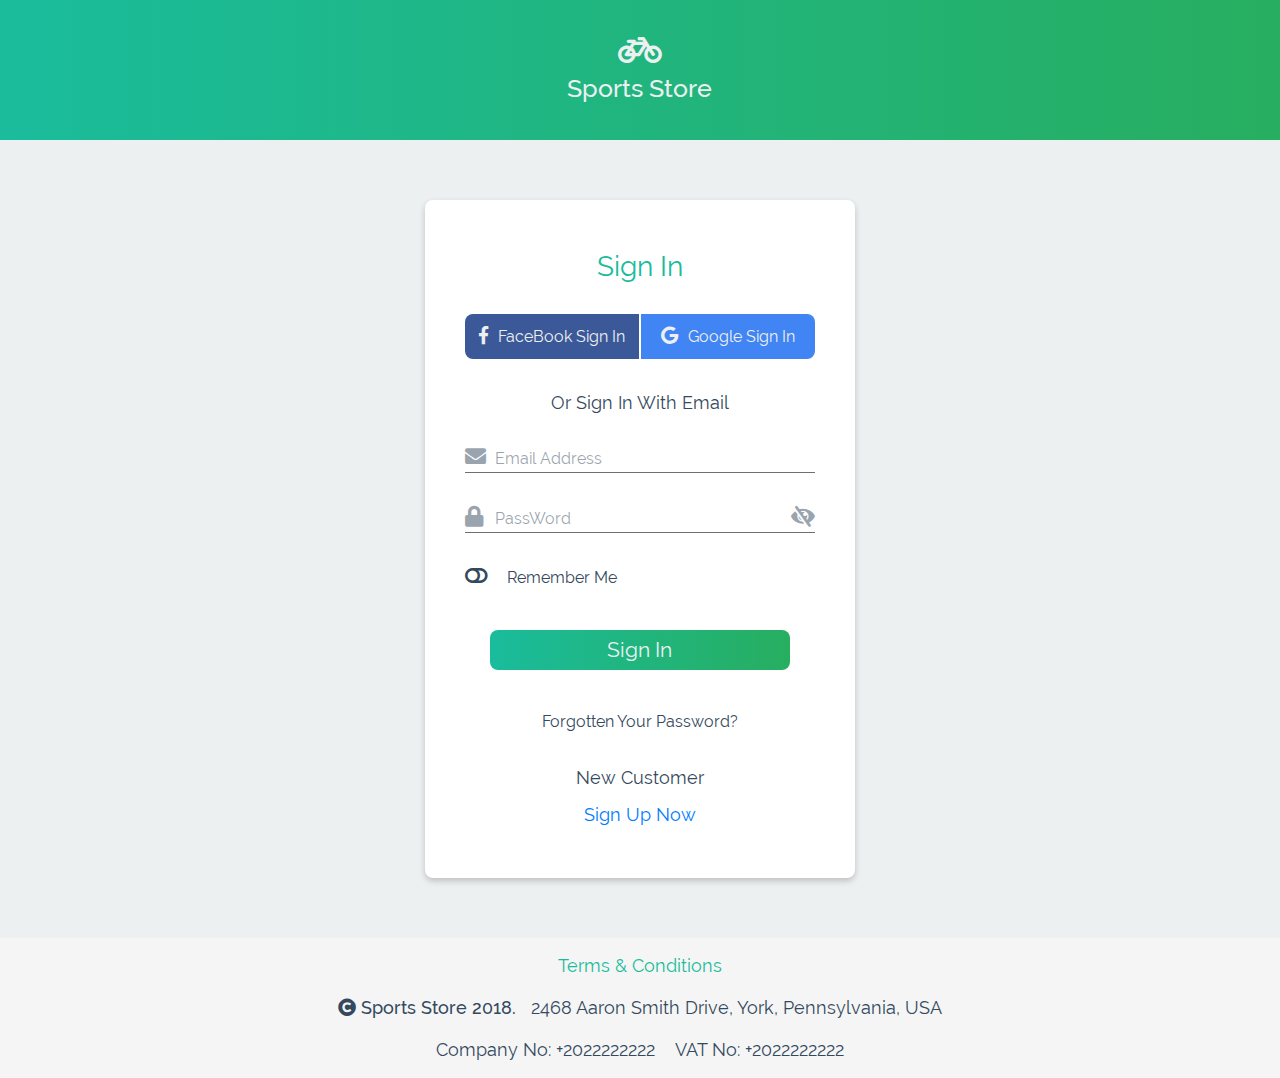
<file: pages/sign-in/index.html>
<!DOCTYPE html>
<html lang="en">
<head>
	<!-- Required meta tags -->
	<meta charset="UTF-8">
	<meta name="viewport" content="width=device-width, initial-scale=1, shrink-to-fit=no">
	<meta name="theme-color" content="#1ABC9C">
	<!--<link rel="icon" sizes="192x192" href="..">-->
	<title>SignIn Page</title>
	<link rel="stylesheet" href="../../css/bootstrap.min.css">
	<link rel="stylesheet" href="../../css/fontawesome-all.min.css">
	<link rel="stylesheet" href="../../css/owl.carousel.min.css">
	<link rel="stylesheet" href="../../css/style.css">
</head>
<body class="signinPage">

	<!-- Start Small Nav -->
	<section class="small-nav">
		<div class="container h-100">
			<div class="row h-100">
				<div class="col-12 my-auto">
					<i class="fas fa-bicycle"></i>
					<p>Sports Store</p>
				</div>
			</div>
		</div>
	</section>
	<!-- End Small Nav -->
	<!-- Start SignIn Form -->
	<section class="signin">
		<div class="container">
			<div class="row">
				<div class="col-xl-5 col-lg-6 col-sm-8 col-12 m-auto">
					<div class="signin-form">
						<h3>Sign In</h3>
						<div class="signin-btns">
							<a href="#"><i class="fab fa-facebook-f"></i>FaceBook Sign In</a>
							<a href="#"><i class="fab fa-google"></i>Google Sign In</a>
						</div>
						<p>Or Sign In With Email</p>
						<div class="input-con">
							<i class="fas fa-envelope"></i>
							<input type="text" placeholder="Email Address">
						</div>
						<div class="input-con">
							<i class="fas fa-lock"></i>
							<input type="password" placeholder="PassWord">
							<i class="fas fa-eye-slash"></i>
						</div>
						<div class="remember">
							<i class="fas fa-toggle-off"></i>
							<span>Remember Me</span>
						</div>
						<div class="signin-btn">
							<button>Sign In</button>
						</div>
						<a class="forget" href="#">Forgotten Your Password?</a>
						<p>New Customer<a href="#">Sign Up Now</a></p>
					</div>
				</div>
			</div>
		</div>
	</section>
	<!-- End SignIn Form  -->

	<!-- Start Small Footer -->
	<section class="small-footer">
		<div class="container h-100">
			<div class="row h-100">
				<div class="col-12 my-auto">
					<a href="#">Terms & Conditions</a>
					<p>
						<span><i class="fas fa-copyright"></i>Sports Store 2018.</span>
						<span>2468 Aaron Smith Drive, York, Pennsylvania, USA</span>
					</p>
					<p>
						<span>Company No: +2022222222</span>
						<span>VAT No: +2022222222</span>
					</p>
				</div>
			</div>
		</div>
	</section>
	<!-- End Small Footer -->

	<!-- Start Script -->
	<script src="../../js/jquery-3.3.1.min.js"></script>
	<script src="../../js/bootstrap.bundle.min.js"></script>
	<script src="../../js/owl.carousel.min.js"></script>
	<script src="../../js/plugins.js"></script>
	<!-- End Script -->
</body>
</html>
</file>
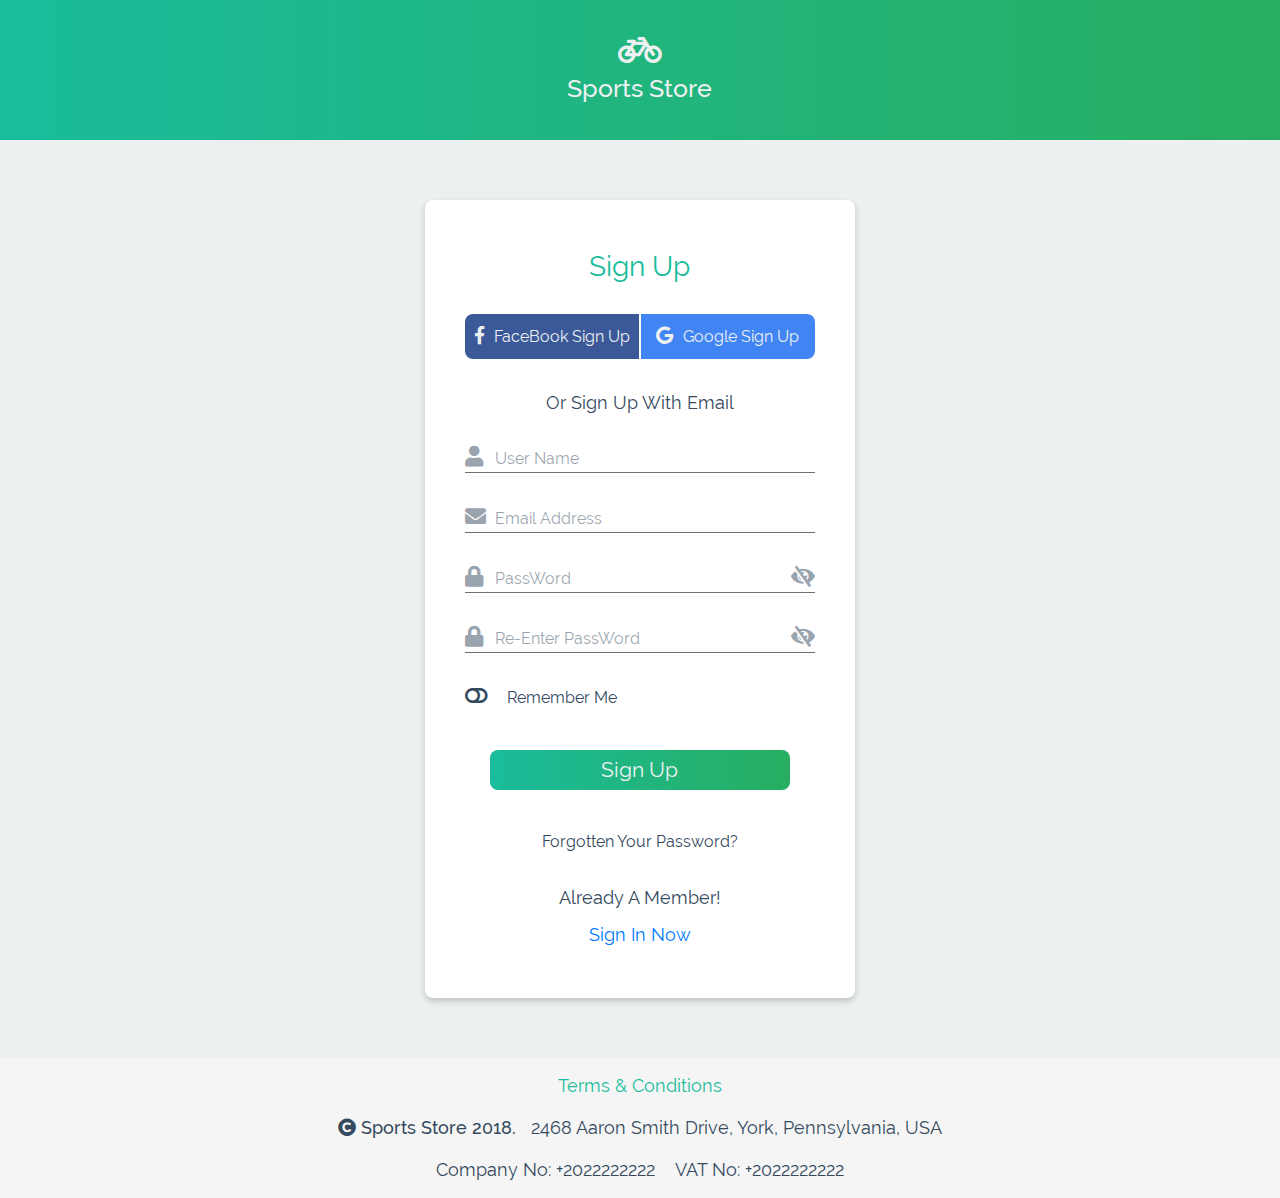
<file: pages/sign-up/index.html>
<!DOCTYPE html>
<html lang="en">
<head>
	<!-- Required meta tags -->
	<meta charset="UTF-8">
	<meta name="viewport" content="width=device-width, initial-scale=1, shrink-to-fit=no">
	<meta name="theme-color" content="#F23557">
	<!--<link rel="icon" sizes="192x192" href="..">-->
	<title>SignUp Page</title>
	<link rel="stylesheet" href="../../css/bootstrap.min.css">
	<link rel="stylesheet" href="../../css/fontawesome-all.min.css">
	<link rel="stylesheet" href="../../css/owl.carousel.min.css">
	<link rel="stylesheet" href="../../css/style.css">
</head>
<body class="signinPage">

	<!-- Start Small Nav -->
	<section class="small-nav">
		<div class="container h-100">
			<div class="row h-100">
				<div class="col-12 my-auto">
					<i class="fas fa-bicycle"></i>
					<p>Sports Store</p>
				</div>
			</div>
		</div>
	</section>
	<!-- End Small Nav -->
	<!-- Start SignIn Form -->
	<section class="signin">
		<div class="container">
			<div class="row">
				<div class="col-xl-5 col-lg-6 col-sm-8 col-12 m-auto">
					<div class="signin-form">
						<h3>Sign Up</h3>
						<div class="signin-btns">
							<a href="#"><i class="fab fa-facebook-f"></i>FaceBook Sign Up</a>
							<a href="#"><i class="fab fa-google"></i>Google Sign Up</a>
						</div>
						<p>Or Sign Up With Email</p>
						<div class="input-con">
							<i class="fas fa-user"></i>
							<input type="text" placeholder="User Name">
						</div>
						<div class="input-con">
							<i class="fas fa-envelope"></i>
							<input type="text" placeholder="Email Address">
						</div>
						<div class="input-con">
							<i class="fas fa-lock"></i>
							<input type="password" placeholder="PassWord">
							<i class="fas fa-eye-slash"></i>
						</div>
						<div class="input-con">
							<i class="fas fa-lock"></i>
							<input type="password" placeholder="Re-Enter PassWord">
							<i class="fas fa-eye-slash"></i>
						</div>
						<div class="remember">
							<i class="fas fa-toggle-off"></i>
							<span>Remember Me</span>
						</div>
						<div class="signin-btn">
							<button>Sign Up</button>
						</div>
						<a class="forget" href="#">Forgotten Your Password?</a>
						<p>Already A Member!<a href="#">Sign In Now</a></p>
					</div>
				</div>
			</div>
		</div>
	</section>
	<!-- End SignIn Form  -->

	<!-- Start Small Footer -->
	<section class="small-footer">
		<div class="container h-100">
			<div class="row h-100">
				<div class="col-12 my-auto">
					<a href="#">Terms & Conditions</a>
					<p>
						<span><i class="fas fa-copyright"></i>Sports Store 2018.</span>
						<span>2468 Aaron Smith Drive, York, Pennsylvania, USA</span>
					</p>
					<p>
						<span>Company No: +2022222222</span>
						<span>VAT No: +2022222222</span>
					</p>
				</div>
			</div>
		</div>
	</section>
	<!-- End Small Footer -->

	<!-- Start Script -->
	<script src="../../js/jquery-3.3.1.min.js"></script>
	<script src="../../js/bootstrap.bundle.min.js"></script>
	<script src="../../js/owl.carousel.min.js"></script>
	<script src="../../js/plugins.js"></script>
	<!-- End Script -->
</body>
</html>
</file>
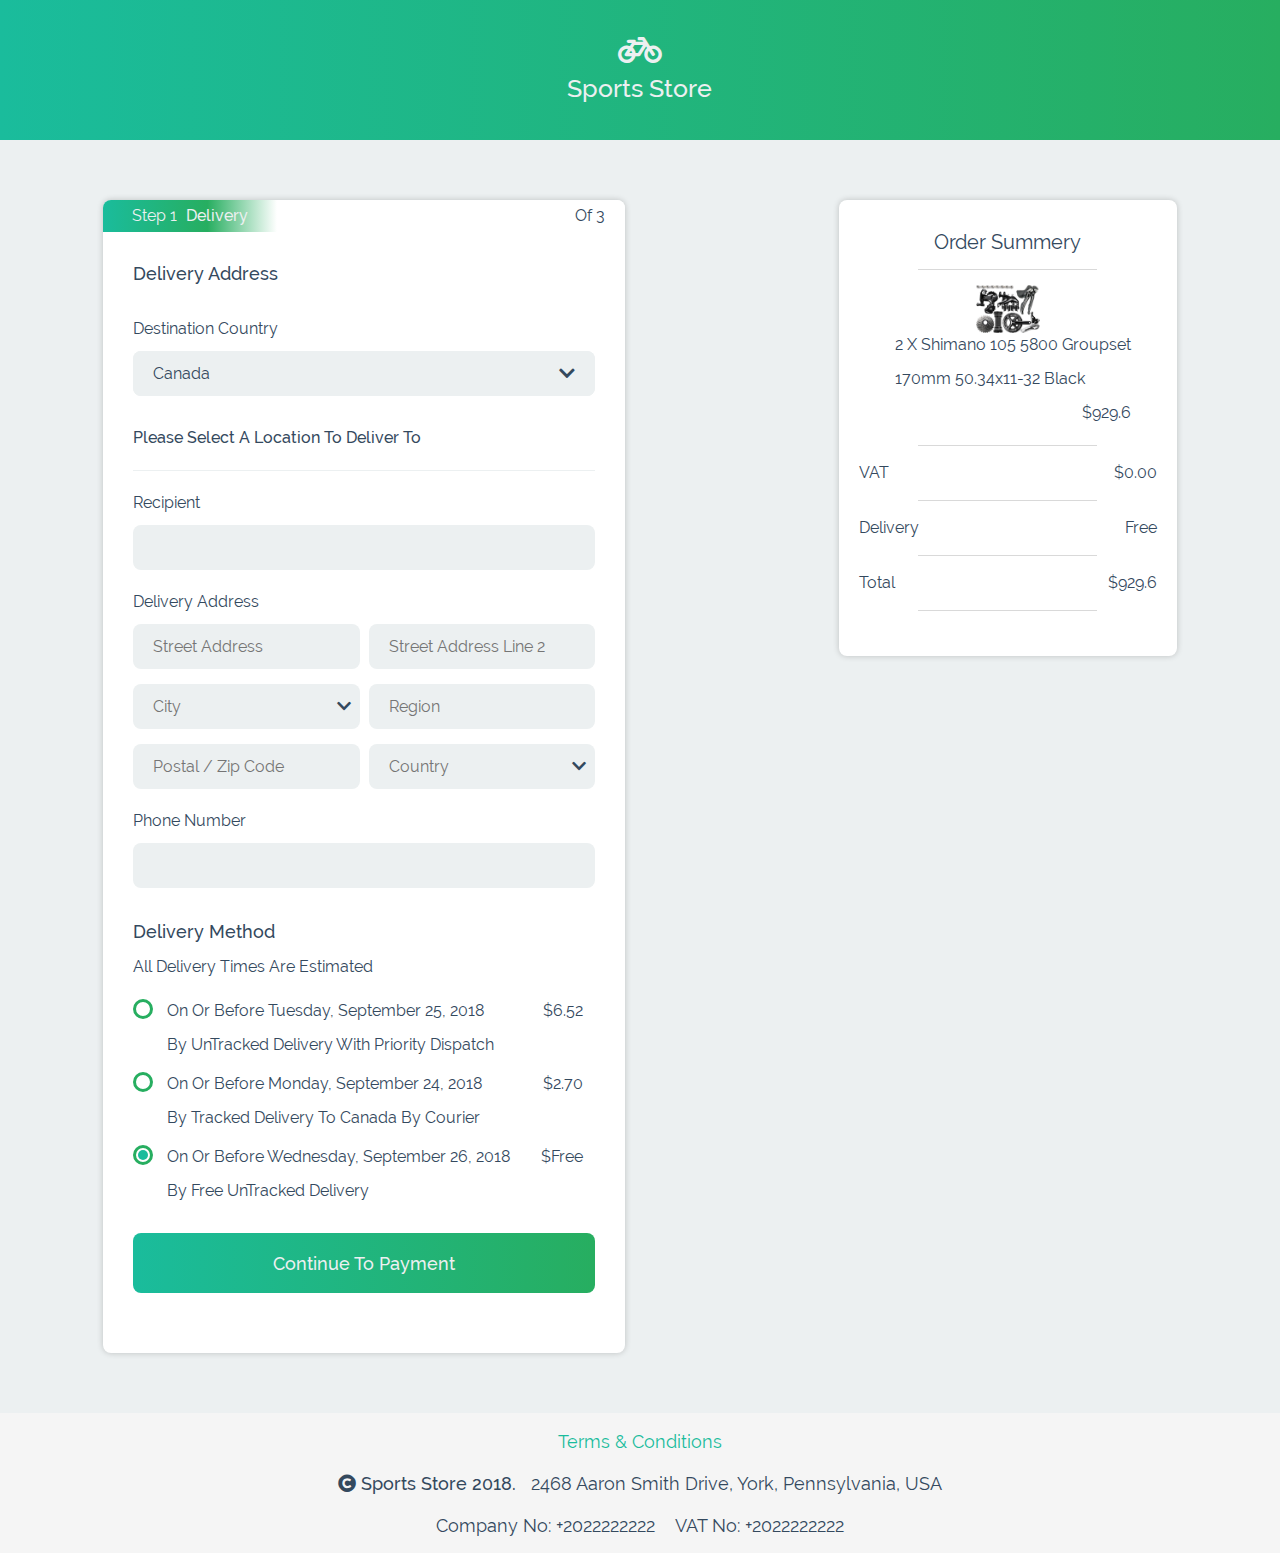
<file: pages/checkout-flow/page1/index.html>
<!DOCTYPE html>
<html lang="en">
<head>
	<!-- Required meta tags -->
	<meta charset="UTF-8">
	<meta name="viewport" content="width=device-width, initial-scale=1, shrink-to-fit=no">
	<meta name="theme-color" content="#1ABC9C">
	<!--<link rel="icon" sizes="192x192" href="..">-->
	<title>Checkout Page 1</title>
	<link rel="stylesheet" href="../../../css/bootstrap.min.css">
	<link rel="stylesheet" href="../../../css/fontawesome-all.min.css">
	<link rel="stylesheet" href="../../../css/owl.carousel.min.css">
	<link rel="stylesheet" href="../../../css/style.css">
</head>
<body class="checkoutPage">

	<!-- Start Small Nav -->
	<section class="small-nav">
		<div class="container h-100">
			<div class="row h-100">
				<div class="col-12 my-auto">
					<i class="fas fa-bicycle"></i>
					<p>Sports Store</p>
				</div>
			</div>
		</div>
	</section>
	<!-- End Small Nav -->
	<!-- Start Checkout Body -->
	<section class="checkout">
		<div class="container">
			<div class="row">
				<div class="col-sm-10 col-12 m-auto d-lg-none">
					<div class="order-summery-small">
						<div class="total-shown-price">
							<h5>Order Summery</h5>
							<span>$ 929.6</span>
							<div class="clearfix"></div>
						</div>
						<div class="order-information">
							<img class="img-fluid" src="../../../img/shimano-1.jpg" alt="Shimano Groupset">
							<div class="order-details">
								<p>2 x Shimano 105 5800 Groupset</p>
								<p>170mm 50.34x11-32 Black</p>
								<p>$929.6</p>
							</div>
							<div class="total-price">
								<div>
									<p>VAT</p>
									<p>$0.00</p>
									<div class="clearfix"></div>
								</div>
								<div>
									<p>Delivery</p>
									<p>Free</p>
									<div class="clearfix"></div>
								</div>
								<div>
									<p>Total</p>
									<p>$929.6</p>
									<div class="clearfix"></div>
								</div>
							</div>
						</div>
						<div class="show-order-summery-info closed">
							<i class="fas fa-chevron-down"></i>
						</div>
					</div>
				</div>
				<div class="col-lg-6 m-lg-0 col-sm-10 col-12 m-auto">
					<div class="delivery-step">
						<div class="steps-meter d-sm-block d-none">
							<div class="step-one">Step 1 <span>Delivery</span></div>
							<div class="step-total">Of 3</div>
							<div class="clearfix"></div>
						</div>
						<div class="steps-meter d-sm-none d-block">
							<div class="step-one">Delivery</div>
							<div class="clearfix"></div>
						</div>
						<div class="checkout-body">
							<p class="title">Delivery Address</p>
							<div class="country-box">
								<p>Destination Country</p>
								<div class="country-input">
									<p>Canada</p>
									<i class="fas fa-chevron-down"></i>
									<div class="clearfix"></div>
								</div>
							</div>
							<p class="set-location">Please Select A Location To Deliver To</p>
							<div class="recipient">
								<p>Recipient</p>
								<input type="text" title="Recipient">
							</div>
							<div class="address">
								<p>Delivery Address</p>
								<div class="input-con">
									<input type="text" placeholder="Street Address">
									<input type="text" placeholder="Street Address Line 2">
								</div>
								<div class="input-con">
									<div class="city">
										<input type="text" placeholder="city">
										<i class="fas fa-chevron-down"></i>
									</div>
									<input type="text" placeholder="Region">
								</div>
								<div class="input-con">
									<input type="text" placeholder="Postal / Zip Code">
									<div class="country-box">
										<input type="text" placeholder="Country">
										<i class="fas fa-chevron-down"></i>
									</div>
								</div>
							</div>
							<div class="phone-con">
								<p>Phone Number</p>
								<input type="text" title="phone">
							</div>
							<div class="delivery-method">
								<p class="title">Delivery Method</p>
								<p>All Delivery Times Are Estimated</p>
								<div class="methodOne">
									<div class="custom-radio"></div>
									<div class="delivery-details">
										<p>On Or Before Tuesday, September 25, 2018</p>
										<p class="price">$6.52</p>
										<div class="clearfix"></div>
										<p>By UnTracked Delivery With Priority Dispatch</p>
									</div>
								</div>
								<div class="methodTwo">
									<div class="custom-radio"></div>
									<div class="delivery-details">
										<p>On Or Before Monday, September 24, 2018</p>
										<p class="price">$2.70</p>
										<div class="clearfix"></div>
										<p>By Tracked Delivery To Canada By Courier</p>
									</div>
								</div>
								<div class="methodThree">
									<div class="custom-radio"><span></span></div>
									<div class="delivery-details">
										<p>On Or Before Wednesday, September 26, 2018</p>
										<p class="price">$free</p>
										<div class="clearfix"></div>
										<p>By free UnTracked Delivery</p>
									</div>
								</div>
							</div>
							<button>Continue To Payment</button>
						</div>
					</div>
				</div>
				<div class="col-lg-4 d-lg-block d-none ml-auto">
					<div class="order-summery">
						<h5>Order Summery</h5>
						<hr>
						<div class="order-information">
							<img class="img-fluid" src="../../../img/shimano-1.jpg">
							<div>
								<p>2 x Shimano 105 5800 Groupset</p>
								<p>170mm 50.34x11-32 Black</p>
								<p>$929.6</p>
							</div>
						</div>
						<hr>
						<div>
							<p>VAT</p>
							<p>$0.00</p>
							<div class="clearfix"></div>
						</div>
						<hr>
						<div>
							<p>Delivery</p>
							<p>Free</p>
							<div class="clearfix"></div>
						</div>
						<hr>
						<div>
							<p>Total</p>
							<p>$929.6</p>
							<div class="clearfix"></div>
						</div>
						<hr>
					</div>
				</div>
			</div>
		</div>
	</section>
	<!-- End Checkout Body -->

	<!-- Start Small Footer -->

	<section class="small-footer">
		<div class="container h-100">
			<div class="row h-100">
				<div class="col-12 my-auto">
					<a href="#">Terms & Conditions</a>
					<p>
						<span><i class="fas fa-copyright"></i>Sports Store 2018.</span>
						<span>2468 Aaron Smith Drive, York, Pennsylvania, USA</span>
					</p>
					<p>
						<span>Company No: +2022222222</span>
						<span>VAT No: +2022222222</span>
					</p>
				</div>
			</div>
		</div>
	</section>

	<!-- End Small Footer -->

	<!-- Start Script -->
	<script src="../../../js/jquery-3.3.1.min.js"></script>
	<script src="../../../js/bootstrap.bundle.min.js"></script>
	<script src="../../../js/owl.carousel.min.js"></script>
	<script src="../../../js/plugins.js"></script>
	<!-- End Script -->
</body>
</html>
</file>
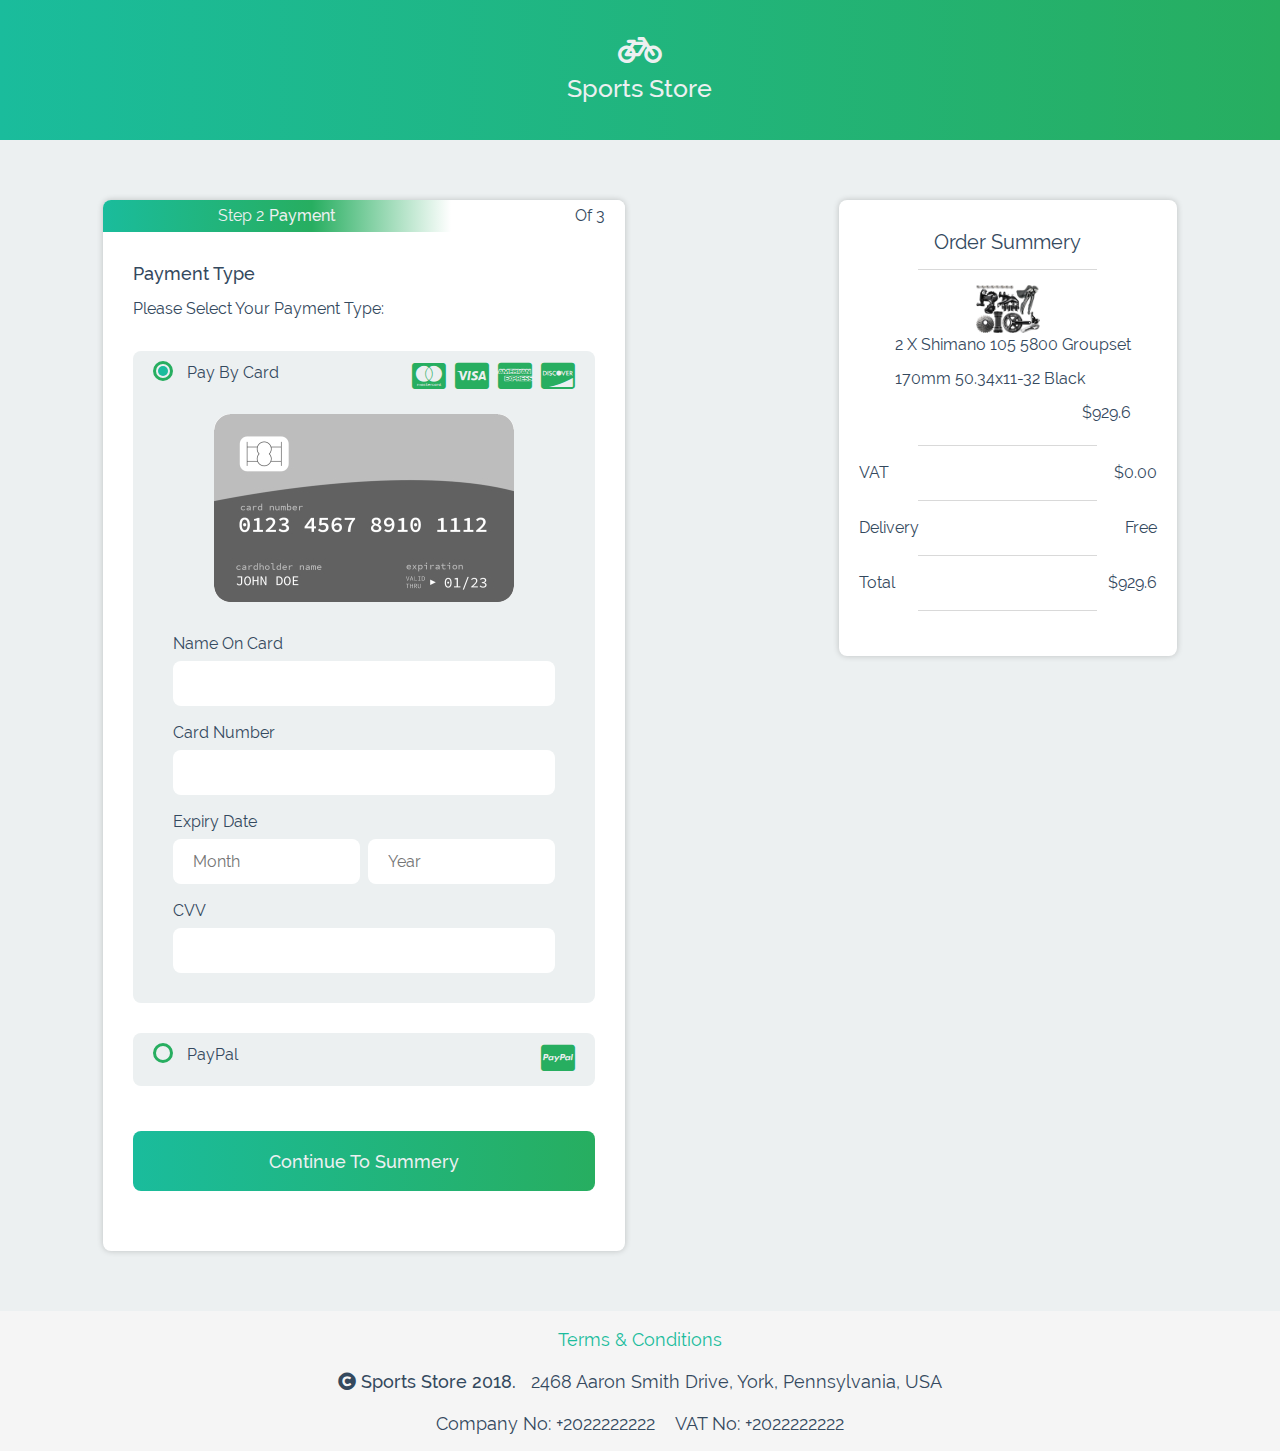
<file: pages/checkout-flow/page2/index.html>
<!DOCTYPE html>
<html lang="en">
<head>
	<!-- Required meta tags -->
	<meta charset="UTF-8">
	<meta name="viewport" content="width=device-width, initial-scale=1, shrink-to-fit=no">
	<meta name="theme-color" content="#1ABC9C">
	<!--<link rel="icon" sizes="192x192" href="..">-->
	<title>Checkout Page 2</title>
	<link rel="stylesheet" href="../../../css/bootstrap.min.css">
	<link rel="stylesheet" href="../../../css/fontawesome-all.min.css">
	<link rel="stylesheet" href="../../../css/owl.carousel.min.css">
	<link rel="stylesheet" href="../../../css/style.css">
</head>
<body class="checkoutPage">

	<!-- Start Small Nav -->
	<section class="small-nav">
		<div class="container h-100">
			<div class="row h-100">
				<div class="col-12 my-auto">
					<i class="fas fa-bicycle"></i>
					<p>Sports Store</p>
				</div>
			</div>
		</div>
	</section>
	<!-- End Small Nav -->
	<!-- Start Checkout Body -->
	<section class="checkout">
		<div class="container">
			<div class="row">
				<div class="col-sm-10 col-12 m-auto d-lg-none">
					<div class="order-summery-small">
						<div class="total-shown-price">
							<h5>Order Summery</h5>
							<span>$ 929.6</span>
							<div class="clearfix"></div>
						</div>
						<div class="order-information">
							<img class="img-fluid" src="../../../img/shimano-1.jpg">
							<div class="order-details">
								<p>2 x Shimano 105 5800 Groupset</p>
								<p>170mm 50.34x11-32 Black</p>
								<p>$929.6</p>
							</div>
							<div class="total-price">
								<div>
									<p>VAT</p>
									<p>$0.00</p>
									<div class="clearfix"></div>
								</div>
								<div>
									<p>Delivery</p>
									<p>Free</p>
									<div class="clearfix"></div>
								</div>
								<div>
									<p>Total</p>
									<p>$929.6</p>
									<div class="clearfix"></div>
								</div>
							</div>
						</div>
						<div class="show-order-summery-info closed">
							<i class="fas fa-chevron-down"></i>
						</div>
					</div>
				</div>
				<div class="col-lg-6 m-lg-0 col-sm-10 col-12 m-auto">
					<div class="payment-step">
						<div class="steps-meter d-sm-block d-none">
							<div class="step-two">Step 2<span>Payment</span></div>
							<div class="step-total">Of 3</div>
							<div class="clearfix"></div>
						</div>
						<div class="steps-meter d-sm-none d-block">
							<div class="step-two">Payment</div>
							<div class="clearfix"></div>
						</div>
						<div class="checkout-body">
							<p class="title">
								<span>Payment Type</span>
								<span>Please Select Your Payment Type:</span>
							</p>
							<div class="payment-methods">
								<div class="payment-method-card">
									<div class="radio-con">
										<div class="custom-radio"><span></span></div>
										<p>pay By Card</p>
									</div>
									<div class="cards">
										<i class="fab fa-cc-mastercard"></i>
										<i class="fab fa-cc-visa"></i>
										<i class="fab fa-cc-amex"></i>
										<i class="fab fa-cc-discover"></i>
									</div>
									<div class="clearfix"></div>
									<div class="payment-method-body">
										<img class="img-fluid" src="../../../img/CreditCardPayment.jpg">
										<div class="input-con">
											<p>Name On Card</p>
											<input type="text" title="Name">
										</div>
										<div class="input-con">
											<p>Card Number</p>
											<input type="text" title="Card Number">
										</div>
										<div class="input-con">
											<p>Expiry Date</p>
											<div class="two-input">
												<input type="text" placeholder="Month">
												<input type="text" placeholder="Year">
											</div>
										</div>
										<div class="input-con">
											<p>CVV</p>
											<input type="text" title="CVV">
										</div>
									</div>
								</div>
								<div class="payment-method-paypal">
									<div class="radio-con">
										<div class="custom-radio"></div>
										<p>payPal</p>
									</div>
									<div class="cards">
										<i class="fab fa-cc-paypal"></i>
									</div>
									<div class="clearfix"></div>
								</div>
							</div>
							<button>Continue To Summery</button>
						</div>
					</div>
				</div>
				<div class="col-lg-4 d-lg-block d-none ml-auto">
					<div class="order-summery">
						<h5>Order Summery</h5>
						<hr>
						<div class="order-information">
							<img class="img-fluid" src="../../../img/shimano-1.jpg">
							<div>
								<p>2 x Shimano 105 5800 Groupset</p>
								<p>170mm 50.34x11-32 Black</p>
								<p>$929.6</p>
							</div>
						</div>
						<hr>
						<div>
							<p>VAT</p>
							<p>$0.00</p>
							<div class="clearfix"></div>
						</div>
						<hr>
						<div>
							<p>Delivery</p>
							<p>Free</p>
							<div class="clearfix"></div>
						</div>
						<hr>
						<div>
							<p>Total</p>
							<p>$929.6</p>
							<div class="clearfix"></div>
						</div>
						<hr>
					</div>
				</div>
			</div>
		</div>
	</section>
	<!-- End Checkout Body -->

	<!-- Start Small Footer -->

	<section class="small-footer">
		<div class="container h-100">
			<div class="row h-100">
				<div class="col-12 my-auto">
					<a href="#">Terms & Conditions</a>
					<p>
						<span><i class="fas fa-copyright"></i>Sports Store 2018.</span>
						<span>2468 Aaron Smith Drive, York, Pennsylvania, USA</span>
					</p>
					<p>
						<span>Company No: +2022222222</span>
						<span>VAT No: +2022222222</span>
					</p>
				</div>
			</div>
		</div>
	</section>

	<!-- End Small Footer -->

	<!-- Start Script -->
	<script src="../../../js/jquery-3.3.1.min.js"></script>
	<script src="../../../js/bootstrap.bundle.min.js"></script>
	<script src="../../../js/owl.carousel.min.js"></script>
	<script src="../../../js/plugins.js"></script>
	<!-- End Script -->
</body>
</html>
</file>
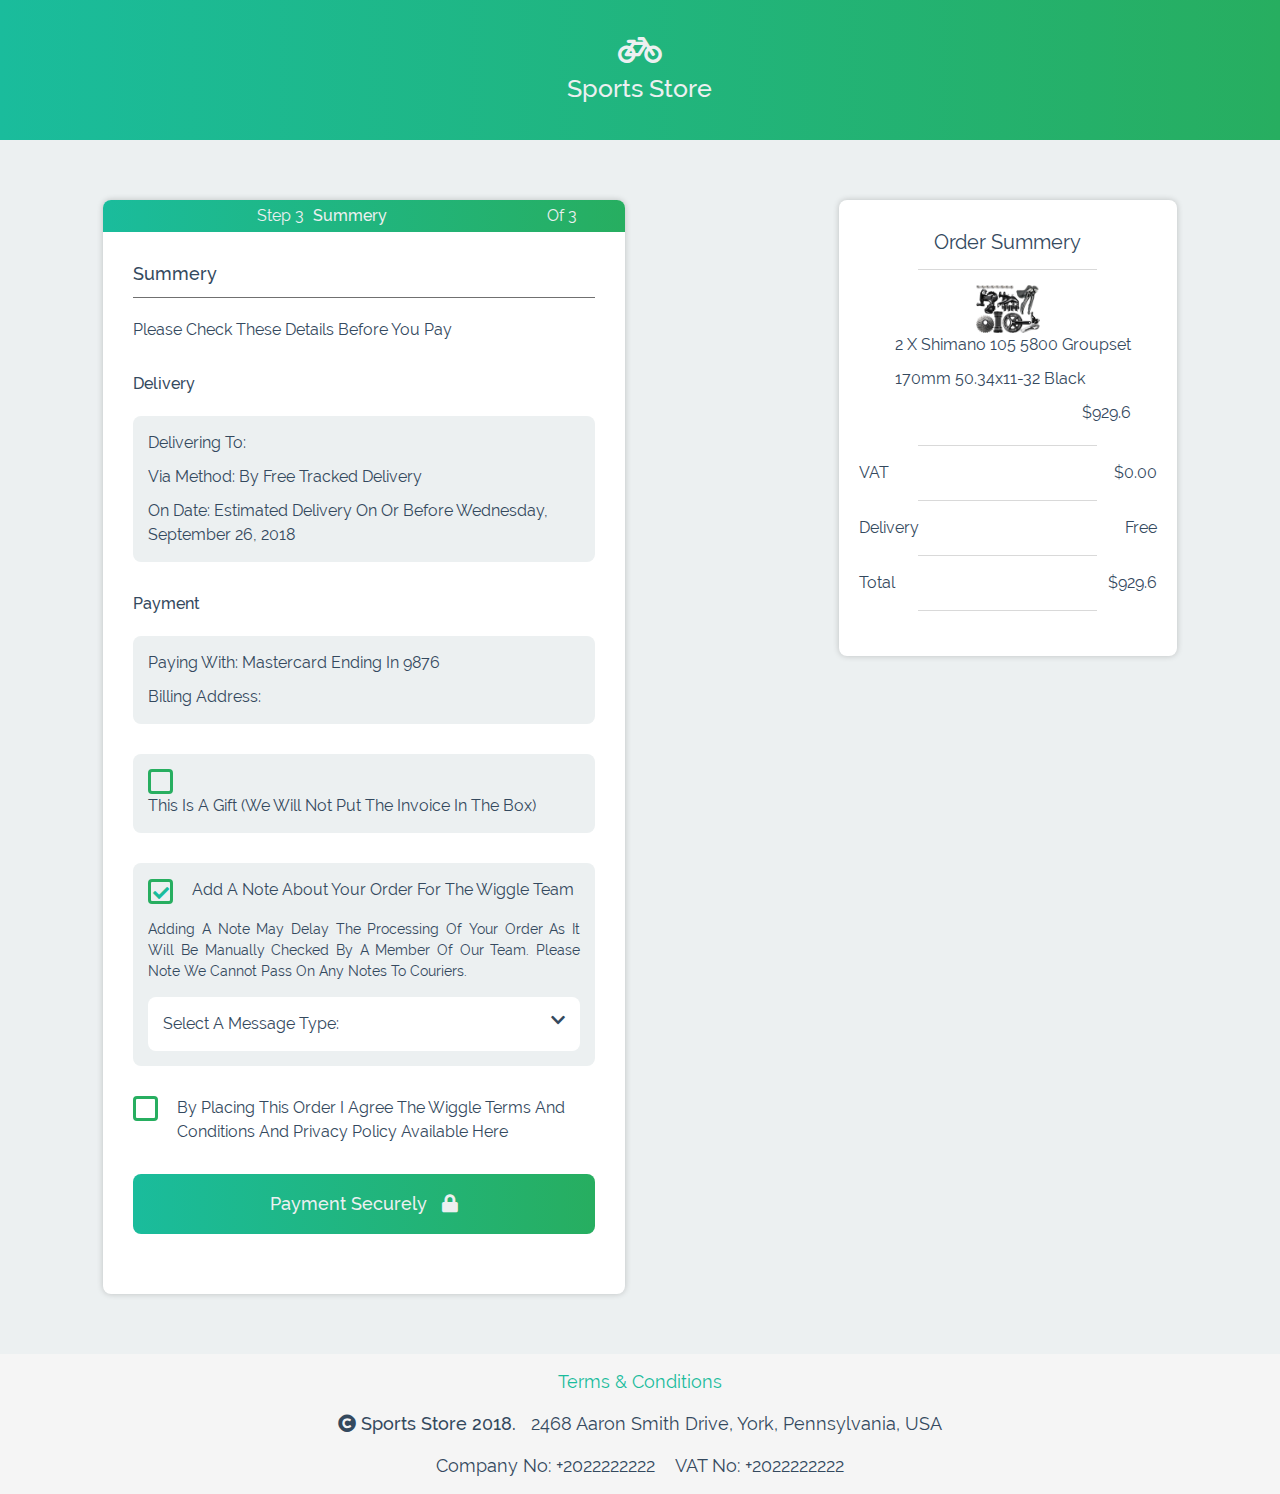
<file: pages/checkout-flow/page3/index.html>
<!DOCTYPE html>
<html lang="en">
<head>
	<!-- Required meta tags -->
	<meta charset="UTF-8">
	<meta name="viewport" content="width=device-width, initial-scale=1, shrink-to-fit=no">
	<meta name="theme-color" content="#1ABC9C">
	<!--<link rel="icon" sizes="192x192" href="..">-->
	<title>Checkout Page 3</title>
	<link rel="stylesheet" href="../../../css/bootstrap.min.css">
	<link rel="stylesheet" href="../../../css/fontawesome-all.min.css">
	<link rel="stylesheet" href="../../../css/owl.carousel.min.css">
	<link rel="stylesheet" href="../../../css/style.css">
</head>
<body class="checkoutPage">

	<!-- Start Small Nav -->
	<section class="small-nav">
		<div class="container h-100">
			<div class="row h-100">
				<div class="col-12 my-auto">
					<i class="fas fa-bicycle"></i>
					<p>Sports Store</p>
				</div>
			</div>
		</div>
	</section>
	<!-- End Small Nav -->
	<!-- Start Checkout Body -->
	<section class="checkout">
		<div class="container">
			<div class="row">
				<div class="col-sm-10 col-12 m-auto d-lg-none">
					<div class="order-summery-small">
						<div class="total-shown-price">
							<h5>Order Summery</h5>
							<span>$ 929.6</span>
							<div class="clearfix"></div>
						</div>
						<div class="order-information">
							<img class="img-fluid" src="../../../img/shimano-1.jpg">
							<div class="order-details">
								<p>2 x Shimano 105 5800 Groupset</p>
								<p>170mm 50.34x11-32 Black</p>
								<p>$929.6</p>
							</div>
							<div class="total-price">
								<div>
									<p>VAT</p>
									<p>$0.00</p>
									<div class="clearfix"></div>
								</div>
								<div>
									<p>Delivery</p>
									<p>Free</p>
									<div class="clearfix"></div>
								</div>
								<div>
									<p>Total</p>
									<p>$929.6</p>
									<div class="clearfix"></div>
								</div>
							</div>
						</div>
						<div class="show-order-summery-info closed">
							<i class="fas fa-chevron-down"></i>
						</div>
					</div>
				</div>
				<div class="col-lg-6 m-lg-0 col-sm-10 col-12 m-auto">
					<div class="summery-step">
						<div class="steps-meter d-sm-block d-none">
							<div class="step-three">Step 3 <span>Summery</span></div>
							<div class="step-total">Of 3</div>
							<div class="clearfix"></div>
						</div>
						<div class="steps-meter d-sm-none d-block">
							<div class="step-three w-100">Summery</div>
							<div class="clearfix"></div>
						</div>
						<div class="checkout-body">
							<p class="title">
								<span>Summery</span>
								<span>Please check these details before you pay</span>
							</p>
							<div class="summery-body">
								<div class="delivery-box">
									<p class="title">Delivery</p>
									<div class="delivery-information">
										<p>Delivering To:</p>
										<p>Via Method: By free tracked delivery</p>
										<p>On Date: Estimated delivery on or before Wednesday, September 26, 2018</p>
									</div>
								</div>
								<div class="payment-box">
									<p class="title">Payment</p>
									<div class="delivery-information">
										<p>Paying with: Mastercard ending in 9876</p>
										<p>Billing address:</p>
									</div>
								</div>
								<div class="gift-box">
									<div class="custom-checkbox"></div>
									<p>This is a gift (we will not put the invoice in the box)</p>
								</div>
								<div class="notice-box">
									<div class="custom-checkbox"><i class="fas fa-check"></i></div>
									<p>Add a note about your order for the Wiggle team</p>
									<div class="notice-body">
										<p>Adding a note may delay the processing of your order as it will be manually
											checked by a member of our team. Please note we cannot pass on any notes to
											couriers.</p>
										<div class="notice-input">
											<p>Select A Message Type:</p>
											<i class="fas fa-chevron-down"></i>
											<div class="clearfix"></div>
										</div>
									</div>
								</div>
								<div class="terms">
									<div class="custom-checkbox"></div>
									<p>By placing this order I agree the Wiggle Terms and Conditions and Privacy
										Policy available here</p>
									<div class="clearfix"></div>
								</div>
							</div>
							<button>Payment Securely <i class="fas fa-lock"></i></button>
						</div>
					</div>
				</div>
				<div class="col-lg-4 d-lg-block d-none ml-auto">
					<div class="order-summery">
						<h5>Order Summery</h5>
						<hr>
						<div class="order-information">
							<img class="img-fluid" src="../../../img/shimano-1.jpg">
							<div>
								<p>2 x Shimano 105 5800 Groupset</p>
								<p>170mm 50.34x11-32 Black</p>
								<p>$929.6</p>
							</div>
						</div>
						<hr>
						<div>
							<p>VAT</p>
							<p>$0.00</p>
							<div class="clearfix"></div>
						</div>
						<hr>
						<div>
							<p>Delivery</p>
							<p>Free</p>
							<div class="clearfix"></div>
						</div>
						<hr>
						<div>
							<p>Total</p>
							<p>$929.6</p>
							<div class="clearfix"></div>
						</div>
						<hr>
					</div>
				</div>
			</div>
		</div>
	</section>
	<!-- End Checkout Body -->

	<!-- Start Small Footer -->

	<section class="small-footer">
		<div class="container h-100">
			<div class="row h-100">
				<div class="col-12 my-auto">
					<a href="#">Terms & Conditions</a>
					<p>
						<span><i class="fas fa-copyright"></i>Sports Store 2018.</span>
						<span>2468 Aaron Smith Drive, York, Pennsylvania, USA</span>
					</p>
					<p>
						<span>Company No: +2022222222</span>
						<span>VAT No: +2022222222</span>
					</p>
				</div>
			</div>
		</div>
	</section>

	<!-- End Small Footer -->

	<!-- Start Script -->
	<script src="../../../js/jquery-3.3.1.min.js"></script>
	<script src="../../../js/bootstrap.bundle.min.js"></script>
	<script src="../../../js/owl.carousel.min.js"></script>
	<script src="../../../js/plugins.js"></script>
	<!-- End Script -->
</body>
</html>
</file>
<file: css/style.css>
/*
* Fonts
*/
@font-face {
  font-family: raleway-light;
  src: url("../webfonts/raleway/Raleway-Light.ttf"); }
@font-face {
  font-family: raleway-regular;
  src: url("../webfonts/raleway/Raleway-Regular.ttf"); }
@font-face {
  font-family: raleway-medium;
  src: url("../webfonts/raleway/Raleway-Medium.ttf"); }
@font-face {
  font-family: raleway-black;
  src: url("../webfonts/raleway/Raleway-Black.ttf"); }
/*
* Colors
*/
/*
  *Container Changes
*/
.container {
  min-width: 86.2%;
  width: 86.2%; }
  @media screen and (max-width: 767px) {
    .container {
      min-width: 96%;
      width: 96%; } }

/*
* Global Changes
*/
* {
  outline: none;
  color: #34495E;
  font-family: raleway-Regular, sans-serif;
  text-transform: capitalize; }

p {
  margin-bottom: 0; }

a, i, span {
  display: inline-block; }

body {
  /* Start Style Shared With Other Pages */
  background: #ECF0F1;
  /* Start Navbar-1 */
  /* End Navbar-1 */
  /* Start Navbar-2 */
  /* End Navbar-2 */
  /* Start Footer */
  /* End Footer */
  /* Start Side Menu */
  /* End Side Menu */
  /* End Style Shared With Other Pages */
  /* End Home Page */
  /* Start Category Page */
  /* End Category Page */
  /* Start Product Page */
  /* End Product Page */
  /* Start Cart Page */
  /* End Cart Page */ }
  body .navbar-1 {
    background: linear-gradient(90deg, #1ABC9C 0%, #27AE60 100%);
    height: 140px;
    position: fixed;
    top: 0;
    width: 100%;
    z-index: 2;
    transition: height 0.4s ease-in-out; }
    body .navbar-1 .logo {
      display: inline-block;
      color: #ECF0F1; }
      body .navbar-1 .logo .logo-con {
        text-align: center; }
        body .navbar-1 .logo .logo-con i.fa-bicycle {
          width: 100%;
          color: #ECF0F1;
          font-size: 2.2rem; }
          @media screen and (min-width: 768px) and (max-width: 1024px) {
            body .navbar-1 .logo .logo-con i.fa-bicycle {
              font-size: 3rem; } }
        body .navbar-1 .logo .logo-con i.fa-bars {
          font-size: 2.2rem; }
    body .navbar-1 .search-box {
      width: 100%; }
      body .navbar-1 .search-box input {
        border: none;
        border-radius: 0.5rem 0 0 0.5rem;
        width: 90%;
        height: 45px;
        background: #F5F5F5;
        padding-left: 20px;
        float: left; }
        body .navbar-1 .search-box input::placeholder {
          color: #D9D9D9; }
      body .navbar-1 .search-box button {
        float: left;
        width: 10%;
        height: 45px;
        background: #F5F5F5;
        border: none;
        box-shadow: none;
        border-radius: 0 0.5rem 0.5rem 0;
        font-size: 21px;
        line-height: 21px;
        transition: background-color 0.2s ease-in-out;
        cursor: pointer; }
        body .navbar-1 .search-box button i {
          color: #27AE60;
          transition: color 0.2s ease-in-out; }
        body .navbar-1 .search-box button:hover {
          background: #27AE60; }
          body .navbar-1 .search-box button:hover i {
            color: #F5F5F5; }
    body .navbar-1 .right-section {
      text-align: right; }
      body .navbar-1 .right-section .nav-links {
        display: inline-block; }
        body .navbar-1 .right-section .nav-links a {
          color: #ECF0F1; }
          body .navbar-1 .right-section .nav-links a:first-of-type {
            margin-right: 15px; }
      body .navbar-1 .right-section .country {
        display: inline-block;
        margin: 0 15px; }
        body .navbar-1 .right-section .country i {
          font-size: 21px;
          color: #ECF0F1; }
          body .navbar-1 .right-section .country i:first-of-type {
            margin-right: 10px; }
      body .navbar-1 .right-section .shop-cart {
        display: inline-block;
        color: #ECF0F1;
        border: 1px solid #ECF0F1;
        padding: 10px 15px;
        border-radius: 0.5rem; }
        body .navbar-1 .right-section .shop-cart i {
          color: #ECF0F1;
          margin-right: 15px; }
          @media screen and (min-width: 768px) and (max-width: 1024px) {
            body .navbar-1 .right-section .shop-cart i {
              margin-right: 5px; } }
        body .navbar-1 .right-section .shop-cart span {
          color: #ECF0F1; }
  body .navbar-2 {
    background: #F5F5F5;
    height: 70px;
    position: fixed;
    top: 140px;
    width: 100%;
    z-index: 2;
    border-bottom: 1px solid #1ABC9C;
    transition: height 0.4s ease-in-out, top 0.4s ease-in-out; }
    body .navbar-2 .right-links ul, body .navbar-2 .left-links ul {
      list-style: none;
      margin-bottom: 0;
      padding-left: 0; }
      body .navbar-2 .right-links ul li, body .navbar-2 .left-links ul li {
        display: inline-block; }
        body .navbar-2 .right-links ul li:not(:last-of-type), body .navbar-2 .left-links ul li:not(:last-of-type) {
          margin-right: 10px; }
        body .navbar-2 .right-links ul li a, body .navbar-2 .left-links ul li a {
          color: #34495E; }
    body .navbar-2 .left-links {
      text-align: right; }
  body .lg-navbar {
    background: linear-gradient(90deg, #1ABC9C 0%, #27AE60 100%);
    padding: 15px 0;
    position: fixed;
    top: 0;
    width: 100vw;
    z-index: 2;
    transition: height 0.4s ease-in-out; }
    body .lg-navbar .top-row i {
      font-size: 30px;
      color: #ECF0F1; }
    body .lg-navbar .top-row .logo-con {
      text-align: center; }
      body .lg-navbar .top-row .logo-con i.fa-bicycle {
        font-size: 35px; }
      body .lg-navbar .top-row .logo-con p {
        font-size: 1rem;
        color: #ECF0F1; }
    body .lg-navbar .bottom-row {
      padding-top: 15px; }
      body .lg-navbar .bottom-row .search-box {
        width: 100%; }
        body .lg-navbar .bottom-row .search-box input {
          border: none;
          border-radius: 0.5rem 0 0 0.5rem;
          width: 90%;
          height: 45px;
          background: #F5F5F5;
          padding-left: 20px;
          float: left; }
          body .lg-navbar .bottom-row .search-box input::placeholder {
            color: #D9D9D9; }
          @media screen and (max-width: 767px) {
            body .lg-navbar .bottom-row .search-box input {
              padding-left: 10px;
              width: 85%; } }
        body .lg-navbar .bottom-row .search-box button {
          float: left;
          width: 10%;
          height: 45px;
          background: #F5F5F5;
          border: none;
          box-shadow: none;
          border-radius: 0 0.5rem 0.5rem 0;
          font-size: 21px;
          line-height: 21px;
          transition: background-color 0.2s ease-in-out;
          cursor: pointer; }
          @media screen and (max-width: 767px) {
            body .lg-navbar .bottom-row .search-box button {
              width: 15%; } }
          body .lg-navbar .bottom-row .search-box button i {
            color: #27AE60;
            transition: color 0.2s ease-in-out; }
          body .lg-navbar .bottom-row .search-box button:hover {
            background: #27AE60; }
            body .lg-navbar .bottom-row .search-box button:hover i {
              color: #F5F5F5; }
      body .lg-navbar .bottom-row i.fa-user {
        font-size: 30px;
        color: #ECF0F1; }
  body .footer {
    margin-top: 100px;
    padding: 1rem 0;
    background-color: #34495E; }
    body .footer .left-section h4, body .footer .center-section h4, body .footer .right-section h4 {
      font-family: raleway-medium, sans-serif;
      font-size: 20px;
      color: #1ABC9C;
      margin-bottom: 20px; }
      @media screen and (max-width: 768px) {
        body .footer .left-section h4, body .footer .center-section h4, body .footer .right-section h4 {
          font-size: 16px; } }
    body .footer .left-section .footer-links, body .footer .center-section .footer-links, body .footer .right-section .footer-links {
      padding-left: 0;
      margin-bottom: 0;
      list-style: none; }
      body .footer .left-section .footer-links li, body .footer .center-section .footer-links li, body .footer .right-section .footer-links li {
        margin-bottom: 10px; }
        body .footer .left-section .footer-links li a, body .footer .center-section .footer-links li a, body .footer .right-section .footer-links li a {
          color: #ECF0F1; }
    body .footer .left-section .social-media a {
      margin-bottom: 20px; }
      body .footer .left-section .social-media a i {
        width: 40px;
        height: 40px;
        line-height: 40px;
        background-color: #ECF0F1;
        color: #34495E;
        border-radius: 0.5rem;
        font-size: 25px;
        text-align: center; }
        @media screen and (max-width: 768px) {
          body .footer .left-section .social-media a i {
            width: 26px;
            height: 26px;
            line-height: 26px;
            font-size: 17px; } }
      body .footer .left-section .social-media a:not(:last-of-type) {
        margin-right: 10px; }
    body .footer .copy-right {
      font-size: 18px;
      font-family: raleway-black, sans-serif;
      color: #1ABC9C; }
  body .side-menu {
    position: fixed;
    top: 0;
    left: 0;
    z-index: 99;
    background: #ECF0F1;
    min-height: 100vh;
    width: 0;
    overflow-x: hidden;
    overflow-y: scroll;
    height: 100%; }
    body .side-menu .side-menu-con {
      opacity: 0;
      position: relative;
      height: 100%; }
      body .side-menu .side-menu-con .close-menu {
        background: #34495E;
        text-align: right;
        padding: 15px 0;
        margin-bottom: 3rem;
        position: sticky;
        top: 0;
        left: 0;
        z-index: 999; }
        body .side-menu .side-menu-con .close-menu p {
          float: right;
          color: #ECF0F1;
          font-size: 18px;
          cursor: pointer; }
          body .side-menu .side-menu-con .close-menu p i {
            font-size: 20px;
            color: #ECF0F1;
            margin-left: 5px; }
      body .side-menu .side-menu-con .sections .section-con .sec-header {
        border-bottom: 1px solid #707070;
        padding-bottom: 10px;
        margin: 15px 0; }
        body .side-menu .side-menu-con .sections .section-con .sec-header span {
          float: left;
          font-size: 20px;
          font-family: raleway-medium, sans-serif; }
        body .side-menu .side-menu-con .sections .section-con .sec-header i {
          float: right;
          font-size: 18px; }
      body .side-menu .side-menu-con .sections .section-con .inner-sections {
        padding-left: 10px;
        margin-bottom: 0;
        list-style: none; }
        body .side-menu .side-menu-con .sections .section-con .inner-sections li a {
          margin-bottom: 5px;
          color: #34495E;
          font-size: 1rem; }
        body .side-menu .side-menu-con .sections .section-con .inner-sections.hidden {
          display: none; }
      body .side-menu .side-menu-con .bottom-labels {
        margin-top: 50px;
        position: sticky; }
        body .side-menu .side-menu-con .bottom-labels .account-label {
          background: #34495E;
          width: 100%;
          padding: 10px 0;
          border-bottom: 1px solid #ECF0F1; }
          body .side-menu .side-menu-con .bottom-labels .account-label a {
            color: #ECF0F1;
            font-size: 18px; }
        body .side-menu .side-menu-con .bottom-labels .country-label {
          background: #34495E;
          width: 100%;
          padding: 10px 0; }
          body .side-menu .side-menu-con .bottom-labels .country-label button {
            background: transparent;
            border: none;
            box-shadow: none;
            font-size: 18px;
            color: #ECF0F1; }
  body.homePage {
    /* Start Home Page */
    /* Start Header */
    /* End Header */
    /* Start Category */
    /* End Category */
    /* Start Advantages */
    /* End Advantages */
    /* Start Sale */
    /* End Sale */ }
    body.homePage .header {
      background: url("../img/bicycle.jpg") fixed no-repeat center;
      background-size: cover;
      position: relative; }
      body.homePage .header .card-img-overlay {
        background: rgba(0, 0, 0, 0.7); }
        body.homePage .header .card-img-overlay .header-text {
          color: #ECF0F1;
          text-align: center; }
          body.homePage .header .card-img-overlay .header-text h2 {
            font-family: raleway-black, sans-serif;
            margin-bottom: 60px; }
          body.homePage .header .card-img-overlay .header-text a {
            width: 260px;
            height: 60px;
            line-height: 60px;
            border: none;
            border-radius: 0.5rem;
            background-color: #27AE60;
            color: #ECF0F1;
            font-size: 30px;
            font-family: raleway-medium, sans-serif;
            cursor: pointer;
            text-decoration: none;
            transition: color 0.2s ease-in-out, background-color 0.2s ease-in-out; }
            body.homePage .header .card-img-overlay .header-text a:hover {
              background-color: #ECF0F1;
              color: #27AE60; }
            @media screen and (max-width: 767px) {
              body.homePage .header .card-img-overlay .header-text a {
                width: 100%; } }
    body.homePage .category {
      padding: 300px 0 80px 0;
      text-align: center; }
      body.homePage .category h2 {
        font-family: raleway-medium, sans-serif;
        color: #27AE60;
        margin-bottom: 80px; }
      body.homePage .category .product {
        margin-bottom: 40px;
        position: relative;
        border: 2px solid #D9D9D9;
        border-radius: 0.5rem;
        overflow: hidden; }
        body.homePage .category .product:hover .card-img-overlay {
          visibility: visible;
          opacity: 1; }
        body.homePage .category .product .card-img-overlay {
          background: linear-gradient(135deg, rgba(26, 188, 156, 0.5) 0%, rgba(39, 174, 96, 0.5) 50%, rgba(31, 182, 131, 0.5) 100%);
          transition: opacity 0.2s ease-in-out;
          visibility: hidden;
          opacity: 0; }
          body.homePage .category .product .card-img-overlay .overlay-text {
            display: inline-block;
            background: rgba(245, 245, 245, 0.75);
            width: 70%;
            border-radius: 1rem;
            padding: 0.5rem; }
            @media screen and (max-width: 768px) {
              body.homePage .category .product .card-img-overlay .overlay-text {
                width: 80%; } }
            body.homePage .category .product .card-img-overlay .overlay-text p, body.homePage .category .product .card-img-overlay .overlay-text a {
              font-size: 1.5rem;
              color: #34495E; }
            body.homePage .category .product .card-img-overlay .overlay-text a {
              color: #27AE60;
              text-decoration: none; }
              body.homePage .category .product .card-img-overlay .overlay-text a:hover {
                color: #34495E; }
    body.homePage .advantages {
      overflow: hidden;
      height: 950px;
      text-align: center;
      position: relative;
      padding: 10px 0; }
      body.homePage .advantages .card-img-overlay {
        background-color: #D9D9D9;
        height: 850px;
        width: 107vw;
        margin-left: -3.5vw;
        margin-top: 50px;
        margin-bottom: 50px;
        transform: rotate(-3deg); }
        @media screen and (max-width: 767px) {
          body.homePage .advantages .card-img-overlay {
            width: 112vw;
            margin-left: -6vw; } }
      body.homePage .advantages h2 {
        font-family: raleway-medium, sans-serif;
        color: #27AE60;
        margin-bottom: 80px; }
      body.homePage .advantages .advantage i {
        font-size: 50px;
        color: #27AE60;
        margin-bottom: 30px; }
      body.homePage .advantages .advantage p {
        font-size: 18px; }
    body.homePage .sale {
      overflow: hidden;
      height: 1050px;
      text-align: center;
      position: relative;
      padding: 10px 0;
      margin-top: 80px; }
      @media screen and (max-width: 767px) {
        body.homePage .sale {
          padding-top: 100px; } }
      body.homePage .sale .card-img-overlay {
        background: linear-gradient(135deg, #1ABC9C 0%, #27AE60 50%, #1FB683 100%);
        opacity: 0.4;
        height: 950px;
        width: 107vw;
        margin-left: -3.5vw;
        margin-top: 50px;
        margin-bottom: 50px;
        transform: rotate(3deg); }
        @media screen and (max-width: 767px) {
          body.homePage .sale .card-img-overlay {
            width: 112vw;
            margin-left: -6vw;
            margin-top: 60px; } }
      body.homePage .sale .col-sm-1 {
        flex: 0 0 1%;
        max-width: 1%; }
        body.homePage .sale .col-sm-1 .vertical-line {
          position: relative;
          text-align: center; }
          body.homePage .sale .col-sm-1 .vertical-line:after {
            content: '';
            border-right: 5px solid #ECF0F1;
            position: absolute;
            left: 0;
            right: 0;
            top: 0;
            bottom: 0;
            height: 1050px; }
  body.categoryPage .header {
    font-size: 0;
    margin-top: 210px; }
  body.categoryPage .category {
    padding: 100px 0; }
    body.categoryPage .category .sort, body.categoryPage .category .filter {
      background: linear-gradient(180deg, #FFF 0%, #ECF0F1 100%);
      display: inline-block;
      width: 210px;
      text-align: center;
      padding: 12px 0;
      border-radius: 0.5rem;
      margin-bottom: 16px;
      border: none;
      box-shadow: none;
      cursor: pointer; }
      @media screen and (max-width: 767px) {
        body.categoryPage .category .sort, body.categoryPage .category .filter {
          display: block; } }
    body.categoryPage .category .sort {
      padding: 0; }
      body.categoryPage .category .sort .custom-select {
        background: transparent;
        height: 100%;
        border-radius: 0.5rem;
        padding: 12px;
        border: none; }
    body.categoryPage .category .filter {
      width: 110px;
      margin-left: 20px; }
      @media screen and (max-width: 767px) {
        body.categoryPage .category .filter {
          margin-left: 0; } }
    body.categoryPage .category .categories {
      background: #F8F9FA;
      padding: 40px;
      box-shadow: 0 0 6px 0 rgba(0, 0, 0, 0.2);
      border-radius: 0.5rem; }
      body.categoryPage .category .categories .category-list:not(:last-of-type) {
        margin-bottom: 20px; }
      body.categoryPage .category .categories .category-list .title {
        width: 100%;
        border-bottom: 1px solid #707070;
        cursor: pointer; }
        body.categoryPage .category .categories .category-list .title h5 {
          font-family: raleway-medium, sans-serif;
          display: inline-block;
          float: left;
          margin-bottom: 10px; }
        body.categoryPage .category .categories .category-list .title i {
          font-size: 16px;
          float: right; }
      body.categoryPage .category .categories .category-list .inner-sections {
        list-style: none;
        margin-top: 15px;
        margin-bottom: 0;
        padding-left: 15px; }
        body.categoryPage .category .categories .category-list .inner-sections li:not(:last-of-type) {
          margin-bottom: 5px; }
        body.categoryPage .category .categories .category-list .inner-sections li a {
          color: #34495E; }
        body.categoryPage .category .categories .category-list .inner-sections.hidden {
          display: none; }
    body.categoryPage .category .products .product {
      background: linear-gradient(180deg, #FFF 0%, #ECF0F1 100%);
      text-align: center;
      border-radius: 0.5rem;
      padding: 40px;
      margin-bottom: 16px; }
      @media screen and (max-width: 767px) {
        body.categoryPage .category .products .product {
          background: linear-gradient(90deg, #FFF 0%, #ECF0F1 100%); } }
      body.categoryPage .category .products .product .img-con hr {
        width: 65%;
        margin: 30px auto;
        background: #D9D9D9; }
        @media screen and (max-width: 767px) {
          body.categoryPage .category .products .product .img-con hr {
            display: none; } }
      @media screen and (max-width: 767px) {
        body.categoryPage .category .products .product .img-con {
          width: 38%;
          display: inline-block; } }
      body.categoryPage .category .products .product .product-details {
        text-align: left; }
        body.categoryPage .category .products .product .product-details h5 {
          margin-bottom: 20px; }
          @media screen and (max-width: 767px) {
            body.categoryPage .category .products .product .product-details h5 {
              margin-bottom: 5px; } }
        body.categoryPage .category .products .product .product-details .price {
          font-size: 20px;
          margin-bottom: 20px; }
          body.categoryPage .category .products .product .product-details .price .sale {
            font-size: 16px;
            font-family: raleway-Light, sans-serif;
            color: #1ABC9C;
            margin-left: 15px; }
          @media screen and (max-width: 767px) {
            body.categoryPage .category .products .product .product-details .price {
              margin-bottom: 5px; } }
        body.categoryPage .category .products .product .product-details .rating {
          color: #1ABC9C;
          margin-bottom: 25px; }
          body.categoryPage .category .products .product .product-details .rating i {
            color: #FFD700; }
            body.categoryPage .category .products .product .product-details .rating i:last-of-type {
              margin-right: 10px; }
          @media screen and (max-width: 767px) {
            body.categoryPage .category .products .product .product-details .rating {
              margin-bottom: 0; } }
        @media screen and (max-width: 767px) {
          body.categoryPage .category .products .product .product-details {
            width: 55%;
            display: inline-block;
            vertical-align: middle;
            margin-left: 15px; } }
      body.categoryPage .category .products .product .add-compare {
        text-align: left; }
        body.categoryPage .category .products .product .add-compare .check-square {
          display: inline-block;
          width: 20px;
          height: 20px;
          border-radius: 3px;
          background: #FFF;
          border: 1px solid #34495E;
          margin-right: 5px;
          cursor: pointer; }
      body.categoryPage .category .products .product .btn {
        width: 210px;
        height: 40px;
        border-radius: 0.5rem;
        background: #FFF;
        border: none;
        box-shadow: 0 3px 6px 0 rgba(0, 0, 0, 0.16);
        cursor: pointer;
        color: #34495E;
        font-size: 18px;
        margin-top: 40px; }
        body.categoryPage .category .products .product .btn i {
          font-size: 16px;
          margin-right: 5px; }
  body.categoryPage #filterMenu .side-menu-con .sections .section-con .inner-sections .price-range {
    display: inline-block;
    width: 20%; }
    body.categoryPage #filterMenu .side-menu-con .sections .section-con .inner-sections .price-range > span {
      display: block; }
    body.categoryPage #filterMenu .side-menu-con .sections .section-con .inner-sections .price-range div {
      background: #FFF;
      display: inline-block;
      border-radius: 0.5rem;
      width: 80%; }
      body.categoryPage #filterMenu .side-menu-con .sections .section-con .inner-sections .price-range div span {
        border-right: 1px solid #707070;
        font-size: 1rem;
        padding: 10px; }
      body.categoryPage #filterMenu .side-menu-con .sections .section-con .inner-sections .price-range div input {
        border: none;
        font-size: 1rem;
        padding: 10px;
        width: 60%; }
    @media screen and (max-width: 767px) {
      body.categoryPage #filterMenu .side-menu-con .sections .section-con .inner-sections .price-range {
        width: 40%; } }
  body.categoryPage #filterMenu .side-menu-con .sections .filter-menu-btns {
    text-align: center; }
    body.categoryPage #filterMenu .side-menu-con .sections .filter-menu-btns button {
      background: #FFF;
      border: none;
      border-radius: 0.5rem;
      width: 140px;
      height: 45px;
      font-size: 1.1rem;
      font-family: raleway-medium, sans-serif;
      cursor: pointer; }
      body.categoryPage #filterMenu .side-menu-con .sections .filter-menu-btns button:first-of-type {
        margin-right: 16px; }
  body.categoryPage .modal#addToBasket {
    background-color: rgba(0, 0, 0, 0.75); }
    body.categoryPage .modal#addToBasket .modal-dialog {
      width: 50%;
      max-width: 50%; }
      @media screen and (max-width: 768px) {
        body.categoryPage .modal#addToBasket .modal-dialog {
          width: 80%;
          max-width: 80%; } }
      @media screen and (max-width: 767px) {
        body.categoryPage .modal#addToBasket .modal-dialog {
          width: 90%;
          max-width: 90%;
          margin: auto; } }
      body.categoryPage .modal#addToBasket .modal-dialog .modal-content {
        background-color: #ECF0F1;
        border: none;
        border-radius: 0.5rem;
        overflow: hidden;
        position: relative;
        padding: 50px; }
        body.categoryPage .modal#addToBasket .modal-dialog .modal-content .close-btn {
          width: 30px;
          height: 30px;
          line-height: 30px;
          position: absolute;
          top: 20px;
          right: 20px;
          background: none;
          border: none;
          outline: none;
          box-shadow: none;
          cursor: pointer; }
          body.categoryPage .modal#addToBasket .modal-dialog .modal-content .close-btn i {
            font-size: 20px;
            color: #27AE60; }
        body.categoryPage .modal#addToBasket .modal-dialog .modal-content .success-add {
          margin-bottom: 25px; }
          body.categoryPage .modal#addToBasket .modal-dialog .modal-content .success-add i {
            color: #27AE60;
            font-size: 20px;
            margin-right: 15px; }
        body.categoryPage .modal#addToBasket .modal-dialog .modal-content .product-information {
          font-size: 0; }
          body.categoryPage .modal#addToBasket .modal-dialog .modal-content .product-information img {
            display: inline-block;
            width: 45%;
            border-radius: 0.5rem; }
            @media screen and (max-width: 768px) {
              body.categoryPage .modal#addToBasket .modal-dialog .modal-content .product-information img {
                display: block;
                width: 100%; } }
            @media screen and (max-width: 767px) {
              body.categoryPage .modal#addToBasket .modal-dialog .modal-content .product-information img {
                display: block;
                width: 70%;
                margin: auto; } }
          body.categoryPage .modal#addToBasket .modal-dialog .modal-content .product-information .product-details {
            display: inline-block;
            vertical-align: top;
            margin-left: 5%;
            width: 50%;
            font-size: 1rem; }
            @media screen and (max-width: 768px) {
              body.categoryPage .modal#addToBasket .modal-dialog .modal-content .product-information .product-details {
                margin-left: 0; } }
            @media screen and (max-width: 767px) {
              body.categoryPage .modal#addToBasket .modal-dialog .modal-content .product-information .product-details {
                display: block;
                width: 100%; } }
            body.categoryPage .modal#addToBasket .modal-dialog .modal-content .product-information .product-details .title {
              font-size: 18px;
              font-family: raleway-medium, sans-serif;
              margin-bottom: 0.5rem; }
              @media screen and (max-width: 768px) {
                body.categoryPage .modal#addToBasket .modal-dialog .modal-content .product-information .product-details .title {
                  margin-top: 15px; } }
            body.categoryPage .modal#addToBasket .modal-dialog .modal-content .product-information .product-details p:not(:last-of-type) {
              margin-bottom: 0.5rem; }
        body.categoryPage .modal#addToBasket .modal-dialog .modal-content .full-basket {
          background: #F5F5F5;
          border-radius: 0.5rem;
          margin: 40px 0 20px 0;
          padding: 20px 30px; }
          @media screen and (max-width: 768px) {
            body.categoryPage .modal#addToBasket .modal-dialog .modal-content .full-basket {
              margin: 20px 0; } }
          body.categoryPage .modal#addToBasket .modal-dialog .modal-content .full-basket a {
            float: left;
            display: block;
            font-size: 18px;
            color: #1ABC9C; }
            @media screen and (max-width: 767px) {
              body.categoryPage .modal#addToBasket .modal-dialog .modal-content .full-basket a {
                display: block; } }
          body.categoryPage .modal#addToBasket .modal-dialog .modal-content .full-basket p {
            float: right; }
            @media screen and (max-width: 767px) {
              body.categoryPage .modal#addToBasket .modal-dialog .modal-content .full-basket p {
                display: block;
                margin-top: 15px; } }
        body.categoryPage .modal#addToBasket .modal-dialog .modal-content .modal-btns {
          text-align: center; }
          body.categoryPage .modal#addToBasket .modal-dialog .modal-content .modal-btns button, body.categoryPage .modal#addToBasket .modal-dialog .modal-content .modal-btns a {
            width: 40%;
            height: 45px;
            line-height: 45px;
            text-decoration: none;
            background: linear-gradient(90deg, #1ABC9C 0%, #27AE60 100%);
            border-radius: 0.5rem;
            border: none;
            box-shadow: none;
            outline: none;
            color: #ECF0F1;
            cursor: pointer; }
            @media screen and (max-width: 767px) {
              body.categoryPage .modal#addToBasket .modal-dialog .modal-content .modal-btns button, body.categoryPage .modal#addToBasket .modal-dialog .modal-content .modal-btns a {
                display: block;
                width: 100%; } }
          body.categoryPage .modal#addToBasket .modal-dialog .modal-content .modal-btns button {
            margin-right: 50px; }
            @media screen and (max-width: 767px) {
              body.categoryPage .modal#addToBasket .modal-dialog .modal-content .modal-btns button {
                margin-bottom: 15px; } }
  body.productPage .link {
    margin-top: 260px; }
    @media screen and (max-width: 767px) {
      body.productPage .link {
        margin-top: 160px; } }
    body.productPage .link a {
      color: #34495E; }
    body.productPage .link hr {
      margin-top: 5px;
      margin-bottom: 25px; }
  @media screen and (min-width: 769px) {
    body.productPage .product .product-img-gallery .gallery-imgs {
      flex: 0 0 12.5%;
      max-width: 12.5%; } }
  body.productPage .product .product-img-gallery .gallery-imgs .gallery-imgs-con {
    transform: rotate(90deg) translate(292px, 292px); }
    body.productPage .product .product-img-gallery .gallery-imgs .gallery-imgs-con .owl-product-imgs {
      position: relative; }
      body.productPage .product .product-img-gallery .gallery-imgs .gallery-imgs-con .owl-product-imgs .owl-item .owl-product img {
        transform: rotate(-90deg); }
      body.productPage .product .product-img-gallery .gallery-imgs .gallery-imgs-con .owl-product-imgs .owl-nav {
        display: block;
        position: absolute;
        top: 0;
        bottom: 0;
        left: 0;
        right: 0; }
        body.productPage .product .product-img-gallery .gallery-imgs .gallery-imgs-con .owl-product-imgs .owl-nav button {
          background: rgba(236, 240, 241, 0.5);
          height: 100%;
          outline: none; }
          body.productPage .product .product-img-gallery .gallery-imgs .gallery-imgs-con .owl-product-imgs .owl-nav button.owl-next {
            position: absolute;
            right: calc(-55px / 2); }
          body.productPage .product .product-img-gallery .gallery-imgs .gallery-imgs-con .owl-product-imgs .owl-nav button.owl-prev {
            position: absolute;
            left: calc(-55px / 2); }
          body.productPage .product .product-img-gallery .gallery-imgs .gallery-imgs-con .owl-product-imgs .owl-nav button i {
            font-size: 40px;
            color: #34495E; }
  @media screen and (min-width: 769px) {
    body.productPage .product .product-img-gallery .gallery-big-img {
      flex: 0 0 87%;
      max-width: 87%; } }
  body.productPage .product .img-carousal {
    text-align: center; }
    body.productPage .product .img-carousal i {
      font-size: 40px; }
      @media screen and (max-width: 768px) {
        body.productPage .product .img-carousal i {
          transform: rotate(-90deg);
          vertical-align: text-top; } }
    body.productPage .product .img-carousal img {
      margin-top: 20px;
      border-radius: 0.5rem; }
      @media screen and (max-width: 768px) {
        body.productPage .product .img-carousal img {
          width: calc((100% - 95px) / 5); } }
      body.productPage .product .img-carousal img:first-of-type {
        margin-top: 0;
        box-shadow: 3px 3px 6px 0 #BBB; }
        @media screen and (max-width: 768px) {
          body.productPage .product .img-carousal img:first-of-type {
            margin-top: 20px; } }
  body.productPage .product .product-img img {
    border-radius: 0.5rem; }
  @media screen and (max-width: 768px) {
    body.productPage .product .product-details {
      margin-top: 20px; } }
  body.productPage .product .product-details h4 {
    font-family: raleway-medium, sans-serif;
    margin-bottom: 20px; }
  body.productPage .product .product-details .price {
    font-family: raleway-medium, sans-serif;
    margin-bottom: 20px; }
    body.productPage .product .product-details .price .current-price {
      font-size: 1.75rem; }
    body.productPage .product .product-details .price .old-price {
      font-size: 18px;
      margin-left: 5px; }
    body.productPage .product .product-details .price .sale {
      font-size: 18px;
      margin-left: 5px;
      color: #1ABC9C; }
  body.productPage .product .product-details .rating {
    margin-bottom: 20px;
    color: #1ABC9C; }
    body.productPage .product .product-details .rating i {
      color: #FFD700; }
    body.productPage .product .product-details .rating a {
      color: #34495E;
      font-size: 14px; }
  body.productPage .product .product-details .color {
    font-size: 20px;
    margin-bottom: 20px; }
  body.productPage .product .product-details .size-choice {
    border: 1px solid #D9D9D9;
    border-radius: 0.5rem;
    font-size: 1rem;
    padding: 14px;
    margin-bottom: 20px; }
    body.productPage .product .product-details .size-choice p {
      display: inline-block;
      float: left; }
    body.productPage .product .product-details .size-choice i {
      float: right;
      display: inline-block;
      font-size: 22px; }
  body.productPage .product .product-details .quantity {
    margin-bottom: 20px; }
    body.productPage .product .product-details .quantity p {
      font-family: raleway-medium, sans-serif;
      font-size: 18px;
      margin-bottom: 10px; }
      @media screen and (max-width: 767px) {
        body.productPage .product .product-details .quantity p {
          display: inline-block; } }
    body.productPage .product .product-details .quantity .quantity-meter {
      margin-left: 40px; }
      @media screen and (max-width: 767px) {
        body.productPage .product .product-details .quantity .quantity-meter {
          display: inline-block; } }
      body.productPage .product .product-details .quantity .quantity-meter i {
        text-align: center;
        font-size: 25px;
        width: 40px;
        height: 40px;
        line-height: 40px;
        border: 1px solid #D9D9D9; }
        body.productPage .product .product-details .quantity .quantity-meter i:first-of-type {
          border-radius: 40px 0 0 40px; }
        body.productPage .product .product-details .quantity .quantity-meter i:last-of-type {
          border-radius: 0 40px 40px 0; }
        @media screen and (max-width: 767px) {
          body.productPage .product .product-details .quantity .quantity-meter i {
            width: 30px;
            height: 30px;
            line-height: 27px;
            font-size: 18px; } }
      body.productPage .product .product-details .quantity .quantity-meter span {
        font-size: 30px;
        font-family: raleway-medium, sans-serif;
        text-align: center;
        width: 60px;
        height: 60px;
        line-height: 60px;
        border-radius: 10px;
        border: 1px solid #D9D9D9;
        margin: 0 -5px; }
        @media screen and (max-width: 767px) {
          body.productPage .product .product-details .quantity .quantity-meter span {
            width: 40px;
            height: 40px;
            line-height: 30px;
            border-radius: 6px; } }
  body.productPage .product .product-details .cart-btn {
    margin-bottom: 20px; }
    body.productPage .product .product-details .cart-btn button {
      width: 100%;
      height: 50px;
      border-radius: 0.5rem;
      background: linear-gradient(90deg, #1ABC9C 0%, #27AE60 100%);
      border: none;
      cursor: pointer;
      color: #ECF0F1;
      font-size: 18px; }
      body.productPage .product .product-details .cart-btn button i {
        color: #ECF0F1;
        font-size: 16px;
        margin-right: 5px; }
  body.productPage .product .product-details .alth-options .wishlist, body.productPage .product .product-details .alth-options .compare, body.productPage .product .product-details .alth-options .share {
    text-align: center;
    background: #F5F5F5;
    border-radius: 0.5rem;
    padding: 10px 0; }
    body.productPage .product .product-details .alth-options .wishlist i, body.productPage .product .product-details .alth-options .compare i, body.productPage .product .product-details .alth-options .share i {
      font-size: 22px;
      margin-bottom: 10px; }
  body.productPage .product .product-information {
    margin-top: 80px; }
    body.productPage .product .product-information .Product-description > h5 {
      font-family: raleway-medium, sans-serif;
      line-height: 1.4;
      padding-bottom: 20px;
      margin-bottom: 20px;
      border-bottom: 1px solid #707070; }
    body.productPage .product .product-information .Product-description > p {
      text-align: justify;
      margin-bottom: 50px; }
    body.productPage .product .product-information .Product-description .warning {
      background: #F5F5F5;
      padding: 20px;
      border-radius: 0.5rem; }
      body.productPage .product .product-information .Product-description .warning h5 {
        font-family: raleway-medium, sans-serif;
        color: #1ABC9C;
        margin-bottom: 20px; }
      body.productPage .product .product-information .Product-description .warning p {
        margin-left: 20px; }
    body.productPage .product .product-information .product-component {
      margin-bottom: 50px; }
      body.productPage .product .product-information .product-component > h5 {
        font-family: raleway-medium, sans-serif; }
      body.productPage .product .product-information .product-component ul {
        padding-left: 10px;
        list-style-position: inside; }
        body.productPage .product .product-information .product-component ul li:not(:last-of-type) {
          margin-bottom: 5px; }
    body.productPage .product .product-information .delivery {
      margin-bottom: 50px; }
      body.productPage .product .product-information .delivery h5 {
        font-family: raleway-medium, sans-serif;
        padding-bottom: 20px;
        margin-bottom: 20px;
        border-bottom: 1px solid #707070; }
      body.productPage .product .product-information .delivery ul {
        list-style-position: inside;
        padding-left: 10px; }
        body.productPage .product .product-information .delivery ul li:not(:last-of-type) {
          margin-bottom: 5px; }
    body.productPage .product .product-information .returns {
      margin-bottom: 50px; }
      body.productPage .product .product-information .returns h5 {
        font-family: raleway-medium, sans-serif;
        padding-bottom: 20px;
        margin-bottom: 20px;
        border-bottom: 1px solid #707070; }
      body.productPage .product .product-information .returns p:not(:last-of-type) {
        margin-bottom: 20px; }
      body.productPage .product .product-information .returns a {
        color: #1ABC9C;
        margin-top: 20px; }
    body.productPage .product .product-information .reviews > h5 {
      font-family: raleway-medium, sans-serif;
      margin-bottom: 20px;
      padding-bottom: 20px;
      border-bottom: 1px solid #707070; }
    body.productPage .product .product-information .reviews > .rate-summery {
      padding-bottom: 20px;
      margin-bottom: 40px;
      border-bottom: 1px solid #707070; }
      body.productPage .product .product-information .reviews > .rate-summery p {
        margin-bottom: 10px; }
      body.productPage .product .product-information .reviews > .rate-summery .rating i {
        font-size: 20px;
        color: #FFD700; }
      body.productPage .product .product-information .reviews > .rate-summery .rating span {
        margin-left: 10px; }
    body.productPage .product .product-information .reviews > .reviews-container .review {
      background: #FFF;
      margin-bottom: 30px;
      border-radius: 0.5rem; }
    body.productPage .product .product-information .reviews > .reviews-container .user {
      text-align: center;
      border-right: 1px solid #ECF0F1;
      height: 100%;
      background: linear-gradient(90deg, #ECF0F1 0%, #FFF 100%);
      padding-top: 20px; }
      @media screen and (max-width: 767px) {
        body.productPage .product .product-information .reviews > .reviews-container .user {
          background: linear-gradient(180deg, #ECF0F1 0%, #FFF 100%);
          border-right: none;
          border-bottom: 1px solid #ECF0F1;
          padding-bottom: 20px; } }
      body.productPage .product .product-information .reviews > .reviews-container .user i {
        width: 90px;
        height: 90px;
        line-height: 90px;
        font-size: 40px;
        border-radius: 50%;
        background: #ECF0F1; }
      body.productPage .product .product-information .reviews > .reviews-container .user .user-name {
        margin: 20px 0 10px 0; }
    body.productPage .product .product-information .reviews > .reviews-container .customer-review {
      padding-top: 20px;
      padding-right: 20px;
      text-align: center; }
      @media screen and (max-width: 767px) {
        body.productPage .product .product-information .reviews > .reviews-container .customer-review {
          padding: 20px 20px 0 20px; } }
      body.productPage .product .product-information .reviews > .reviews-container .customer-review .review-title {
        display: inline-block;
        float: left;
        font-size: 18px;
        text-align: left; }
      body.productPage .product .product-information .reviews > .reviews-container .customer-review .review-date {
        display: inline-block;
        float: right;
        text-align: right; }
      body.productPage .product .product-information .reviews > .reviews-container .customer-review .rating {
        margin: 15px 0;
        text-align: left; }
        body.productPage .product .product-information .reviews > .reviews-container .customer-review .rating i {
          color: #FFD700; }
      body.productPage .product .product-information .reviews > .reviews-container .customer-review .review-comment {
        margin-bottom: 15px;
        text-align: left; }
      body.productPage .product .product-information .reviews > .reviews-container .customer-review .pros, body.productPage .product .product-information .reviews > .reviews-container .customer-review .cons {
        text-align: left; }
        body.productPage .product .product-information .reviews > .reviews-container .customer-review .pros i, body.productPage .product .product-information .reviews > .reviews-container .customer-review .cons i {
          font-size: 18px;
          margin-right: 5px; }
          body.productPage .product .product-information .reviews > .reviews-container .customer-review .pros i.fa-plus-circle, body.productPage .product .product-information .reviews > .reviews-container .customer-review .cons i.fa-plus-circle {
            color: #27AE60; }
          body.productPage .product .product-information .reviews > .reviews-container .customer-review .pros i.fa-minus-circle, body.productPage .product .product-information .reviews > .reviews-container .customer-review .cons i.fa-minus-circle {
            color: #D50100; }
        body.productPage .product .product-information .reviews > .reviews-container .customer-review .pros span, body.productPage .product .product-information .reviews > .reviews-container .customer-review .cons span {
          font-size: 18px;
          font-family: raleway-medium, sans-serif; }
        body.productPage .product .product-information .reviews > .reviews-container .customer-review .pros p, body.productPage .product .product-information .reviews > .reviews-container .customer-review .cons p {
          margin-top: 5px; }
      body.productPage .product .product-information .reviews > .reviews-container .customer-review .pros {
        margin-bottom: 10px; }
      body.productPage .product .product-information .reviews > .reviews-container .customer-review .review-evaluation {
        background-color: #ECF0F1;
        display: inline-block;
        text-align: center;
        border-radius: 9px 9px 0 0;
        font-size: 18px;
        margin-top: 30px; }
        body.productPage .product .product-information .reviews > .reviews-container .customer-review .review-evaluation .helpful, body.productPage .product .product-information .reviews > .reviews-container .customer-review .review-evaluation .unhelpful {
          display: inline-block;
          padding: 10px 20px; }
    body.productPage .product .product-information .reviews-navigator {
      font-size: 18px;
      text-align: center; }
      body.productPage .product .product-information .reviews-navigator a {
        color: #34495E;
        margin-left: 5px; }
        body.productPage .product .product-information .reviews-navigator a:first-of-type {
          color: #1ABC9C;
          margin-left: 0; }
      body.productPage .product .product-information .reviews-navigator span {
        margin-left: 5px; }
  body.productPage .products-viewed {
    position: relative;
    margin-top: 40px; }
    @media screen and (min-width: 768px) and (max-width: 1024px) {
      body.productPage .products-viewed {
        width: 90%;
        margin: 40px auto 0 auto; } }
    @media screen and (max-width: 768px) {
      body.productPage .products-viewed {
        margin: 50px auto 0 auto; } }
    @media screen and (max-width: 767px) {
      body.productPage .products-viewed {
        width: 80%;
        margin: 40px auto 0 auto; } }
    body.productPage .products-viewed .container > h5 {
      text-align: center;
      margin-bottom: 15px; }
    body.productPage .products-viewed .container .owl-products {
      border: 1px solid #707070;
      border-radius: 0.5rem;
      padding: 25px 45px; }
      body.productPage .products-viewed .container .owl-products .owl-product .title {
        text-align: left;
        font-size: 18px;
        margin-top: 20px; }
      body.productPage .products-viewed .container .owl-products .owl-product .price {
        margin-top: 10px;
        color: #1ABC9C; }
    body.productPage .products-viewed .container .owl-prev, body.productPage .products-viewed .container .owl-next {
      position: absolute;
      top: 0;
      height: 100%;
      background-color: transparent;
      border: none;
      outline: none; }
      body.productPage .products-viewed .container .owl-prev:hover, body.productPage .products-viewed .container .owl-next:hover {
        color: rgba(77, 192, 33, 0.5); }
        body.productPage .products-viewed .container .owl-prev:hover i, body.productPage .products-viewed .container .owl-next:hover i {
          color: #34495E; }
      body.productPage .products-viewed .container .owl-prev i, body.productPage .products-viewed .container .owl-next i {
        font-size: 25px;
        color: rgba(52, 73, 94, 0.5);
        transition: color 0.2s ease-in-out;
        width: 35px;
        height: 35px;
        line-height: 35px;
        border: 1px solid #707070; }
    body.productPage .products-viewed .container .owl-prev {
      left: -35px; }
      body.productPage .products-viewed .container .owl-prev i {
        border-radius: 50px 0 0 50px; }
    body.productPage .products-viewed .container .owl-next {
      right: -35px; }
      body.productPage .products-viewed .container .owl-next i {
        border-radius: 0 50px 50px 0; }
    body.productPage .products-viewed .container .owl-nav {
      display: block; }
    body.productPage .products-viewed .container .owl-dots-con {
      position: absolute;
      bottom: -35px;
      left: 0;
      right: 0;
      margin: auto;
      text-align: center; }
      body.productPage .products-viewed .container .owl-dots-con .owl-dots {
        display: inline-block;
        height: 35px;
        padding: 0 10px;
        text-align: center;
        border: 1px solid #707070;
        border-radius: 0 0 0.5rem 0.5rem; }
        body.productPage .products-viewed .container .owl-dots-con .owl-dots .owl-dot {
          width: 15px;
          height: 15px;
          background-color: #34495E;
          margin: 10px 5px 10px 0;
          border-radius: 100%; }
          body.productPage .products-viewed .container .owl-dots-con .owl-dots .owl-dot.active {
            background-color: #1ABC9C; }
          body.productPage .products-viewed .container .owl-dots-con .owl-dots .owl-dot:last-child {
            margin-right: 0; }
  body.productPage .modal#addToBasket {
    background-color: rgba(0, 0, 0, 0.75); }
    body.productPage .modal#addToBasket .modal-dialog {
      width: 50%;
      max-width: 50%; }
      @media screen and (max-width: 768px) {
        body.productPage .modal#addToBasket .modal-dialog {
          width: 80%;
          max-width: 80%; } }
      @media screen and (max-width: 767px) {
        body.productPage .modal#addToBasket .modal-dialog {
          width: 90%;
          max-width: 90%;
          margin: auto; } }
      body.productPage .modal#addToBasket .modal-dialog .modal-content {
        background-color: #ECF0F1;
        border: none;
        border-radius: 0.5rem;
        overflow: hidden;
        position: relative;
        padding: 50px; }
        body.productPage .modal#addToBasket .modal-dialog .modal-content .close-btn {
          width: 30px;
          height: 30px;
          line-height: 30px;
          position: absolute;
          top: 20px;
          right: 20px;
          background: none;
          border: none;
          outline: none;
          box-shadow: none;
          cursor: pointer; }
          body.productPage .modal#addToBasket .modal-dialog .modal-content .close-btn i {
            font-size: 20px;
            color: #27AE60; }
        body.productPage .modal#addToBasket .modal-dialog .modal-content .success-add {
          margin-bottom: 25px; }
          body.productPage .modal#addToBasket .modal-dialog .modal-content .success-add i {
            color: #27AE60;
            font-size: 20px;
            margin-right: 15px; }
        body.productPage .modal#addToBasket .modal-dialog .modal-content .product-information {
          font-size: 0; }
          body.productPage .modal#addToBasket .modal-dialog .modal-content .product-information img {
            display: inline-block;
            width: 45%;
            border-radius: 0.5rem; }
            @media screen and (max-width: 768px) {
              body.productPage .modal#addToBasket .modal-dialog .modal-content .product-information img {
                display: block;
                width: 100%; } }
            @media screen and (max-width: 767px) {
              body.productPage .modal#addToBasket .modal-dialog .modal-content .product-information img {
                display: block;
                width: 70%;
                margin: auto; } }
          body.productPage .modal#addToBasket .modal-dialog .modal-content .product-information .product-details {
            display: inline-block;
            vertical-align: top;
            margin-left: 5%;
            width: 50%;
            font-size: 1rem; }
            @media screen and (max-width: 768px) {
              body.productPage .modal#addToBasket .modal-dialog .modal-content .product-information .product-details {
                margin-left: 0; } }
            @media screen and (max-width: 767px) {
              body.productPage .modal#addToBasket .modal-dialog .modal-content .product-information .product-details {
                display: block;
                width: 100%; } }
            body.productPage .modal#addToBasket .modal-dialog .modal-content .product-information .product-details .title {
              font-size: 18px;
              font-family: raleway-medium, sans-serif;
              margin-bottom: 0.5rem; }
              @media screen and (max-width: 768px) {
                body.productPage .modal#addToBasket .modal-dialog .modal-content .product-information .product-details .title {
                  margin-top: 15px; } }
            body.productPage .modal#addToBasket .modal-dialog .modal-content .product-information .product-details p:not(:last-of-type) {
              margin-bottom: 0.5rem; }
        body.productPage .modal#addToBasket .modal-dialog .modal-content .full-basket {
          background: #F5F5F5;
          border-radius: 0.5rem;
          margin: 40px 0 20px 0;
          padding: 20px 30px; }
          @media screen and (max-width: 768px) {
            body.productPage .modal#addToBasket .modal-dialog .modal-content .full-basket {
              margin: 20px 0; } }
          body.productPage .modal#addToBasket .modal-dialog .modal-content .full-basket a {
            float: left;
            display: block;
            font-size: 18px;
            color: #1ABC9C; }
            @media screen and (max-width: 767px) {
              body.productPage .modal#addToBasket .modal-dialog .modal-content .full-basket a {
                display: block; } }
          body.productPage .modal#addToBasket .modal-dialog .modal-content .full-basket p {
            float: right; }
            @media screen and (max-width: 767px) {
              body.productPage .modal#addToBasket .modal-dialog .modal-content .full-basket p {
                display: block;
                margin-top: 15px; } }
        body.productPage .modal#addToBasket .modal-dialog .modal-content .modal-btns {
          text-align: center; }
          body.productPage .modal#addToBasket .modal-dialog .modal-content .modal-btns button, body.productPage .modal#addToBasket .modal-dialog .modal-content .modal-btns a {
            width: 40%;
            height: 45px;
            line-height: 45px;
            text-decoration: none;
            background: linear-gradient(90deg, #1ABC9C 0%, #27AE60 100%);
            border-radius: 0.5rem;
            border: none;
            box-shadow: none;
            outline: none;
            color: #ECF0F1;
            cursor: pointer; }
            @media screen and (max-width: 767px) {
              body.productPage .modal#addToBasket .modal-dialog .modal-content .modal-btns button, body.productPage .modal#addToBasket .modal-dialog .modal-content .modal-btns a {
                display: block;
                width: 100%; } }
          body.productPage .modal#addToBasket .modal-dialog .modal-content .modal-btns button {
            margin-right: 50px; }
            @media screen and (max-width: 767px) {
              body.productPage .modal#addToBasket .modal-dialog .modal-content .modal-btns button {
                margin-bottom: 15px; } }
  body.productPage .modal#imgFullPage {
    padding-right: 0 !important; }
    body.productPage .modal#imgFullPage .modal-dialog {
      max-width: 90%;
      width: auto; }
      body.productPage .modal#imgFullPage .modal-dialog .modal-content .close-btn {
        display: inline-block;
        width: 35px;
        height: 35px;
        margin-left: auto;
        text-align: center;
        background: linear-gradient(90deg, #1ABC9C 0%, #27AE60 100%);
        border: none;
        cursor: pointer; }
        body.productPage .modal#imgFullPage .modal-dialog .modal-content .close-btn i {
          color: #ECF0F1; }
      body.productPage .modal#imgFullPage .modal-dialog .modal-content .img-con {
        max-height: 90vh;
        width: 100%;
        text-align: center; }
  body.cartPage .cart-body {
    margin-top: 260px; }
    @media screen and (max-width: 767px) {
      body.cartPage .cart-body {
        margin-top: 160px; } }
    body.cartPage .cart-body h5 {
      font-family: raleway-medium, sans-serif;
      margin-bottom: 50px; }
    body.cartPage .cart-body .cart-btns {
      margin-bottom: 50px; }
      body.cartPage .cart-body .cart-btns button {
        width: 200px;
        height: 45px;
        background: linear-gradient(90deg, #1ABC9C 0%, #27AE60 100%);
        border-radius: 0.5rem;
        border: none;
        box-shadow: none;
        outline: none;
        color: #ECF0F1;
        cursor: pointer; }
        body.cartPage .cart-body .cart-btns button:first-of-type {
          float: left; }
        body.cartPage .cart-body .cart-btns button:last-of-type {
          float: right; }
          @media screen and (max-width: 767px) {
            body.cartPage .cart-body .cart-btns button:last-of-type {
              margin-top: 15px; } }
        @media screen and (max-width: 767px) {
          body.cartPage .cart-body .cart-btns button {
            display: block;
            width: 100%; } }
    body.cartPage .cart-body .cart-products {
      background: #FFF;
      box-shadow: 0 3px 6px 0 rgba(0, 0, 0, 0.2);
      border-radius: 0.5rem; }
      body.cartPage .cart-body .cart-products .table-head {
        border-bottom: 1px solid #ECF0F1;
        padding: 20px; }
        body.cartPage .cart-body .cart-products .table-head h5 {
          margin-bottom: 0; }
      body.cartPage .cart-body .cart-products .table-body .product-row {
        border-bottom: 1px solid #ECF0F1;
        padding: 20px; }
        body.cartPage .cart-body .cart-products .table-body .product-row .item-description img {
          width: 150px; }
        body.cartPage .cart-body .cart-products .table-body .product-row .item-description .product-details {
          vertical-align: middle;
          margin-left: 30px; }
          body.cartPage .cart-body .cart-products .table-body .product-row .item-description .product-details .title {
            color: #1ABC9C;
            font-size: 18px;
            margin-bottom: 10px; }
          body.cartPage .cart-body .cart-products .table-body .product-row .item-description .product-details a {
            color: #D50100;
            margin-top: 10px; }
        body.cartPage .cart-body .cart-products .table-body .product-row .quantity-meter i {
          text-align: center;
          font-size: 18px; }
        body.cartPage .cart-body .cart-products .table-body .product-row .quantity-meter span {
          font-size: 18px;
          font-family: raleway-medium, sans-serif;
          text-align: center;
          width: 35px;
          height: 35px;
          line-height: 35px;
          border-radius: 10px;
          border: 1px solid #D9D9D9;
          margin: 0 5px; }
        body.cartPage .cart-body .cart-products .table-body .product-row .price p:first-of-type {
          font-size: 18px; }
        body.cartPage .cart-body .cart-products .table-body .product-row .price p:last-of-type {
          font-size: 15px; }
        body.cartPage .cart-body .cart-products .table-body .product-row .details-col .product-details {
          vertical-align: middle; }
          body.cartPage .cart-body .cart-products .table-body .product-row .details-col .product-details .title {
            color: #1ABC9C;
            font-size: 18px;
            margin-bottom: 10px; }
          body.cartPage .cart-body .cart-products .table-body .product-row .details-col .product-details a {
            color: #D50100;
            margin-top: 10px; }
          body.cartPage .cart-body .cart-products .table-body .product-row .details-col .product-details .price {
            margin: 10px 0; }
            body.cartPage .cart-body .cart-products .table-body .product-row .details-col .product-details .price p {
              display: inline-block; }
              body.cartPage .cart-body .cart-products .table-body .product-row .details-col .product-details .price p:first-of-type {
                font-size: 18px; }
              body.cartPage .cart-body .cart-products .table-body .product-row .details-col .product-details .price p:last-of-type {
                font-size: 15px;
                color: #27AE60; }
          body.cartPage .cart-body .cart-products .table-body .product-row .details-col .product-details .total-price {
            margin-top: 10px; }
            body.cartPage .cart-body .cart-products .table-body .product-row .details-col .product-details .total-price p span {
              margin-left: 10px;
              color: #27AE60; }
    body.cartPage .cart-body .delivery, body.cartPage .cart-body .voucher, body.cartPage .cart-body .total-box {
      background: #FFF;
      box-shadow: 0 3px 6px 0 rgba(0, 0, 0, 0.2);
      border-radius: 0.5rem;
      margin-top: 50px;
      padding: 20px 30px; }
    body.cartPage .cart-body .delivery h5 {
      margin-bottom: 20px; }
    body.cartPage .cart-body .delivery .country-box {
      background: #ECF0F1;
      border-radius: 0.5rem;
      width: 100%;
      height: 40px;
      padding: 0 2%;
      font-size: 0; }
      @media screen and (max-width: 768px) {
        body.cartPage .cart-body .delivery .country-box {
          width: 60%;
          height: 45px; } }
      body.cartPage .cart-body .delivery .country-box img {
        display: inline-block;
        width: 10%;
        vertical-align: middle; }
      body.cartPage .cart-body .delivery .country-box input {
        display: inline-block;
        width: 80%;
        height: 40px;
        border: none;
        box-shadow: none;
        background: #ECF0F1;
        padding-left: 10px;
        font-size: 1rem;
        vertical-align: middle; }
      @media screen and (max-width: 768px) {
        body.cartPage .cart-body .delivery .country-box {
          height: 45px; } }
      body.cartPage .cart-body .delivery .country-box button {
        background: none;
        border: none;
        box-shadow: none;
        outline: none;
        cursor: pointer;
        padding: 0;
        width: 10%;
        vertical-align: middle; }
        body.cartPage .cart-body .delivery .country-box button i {
          font-size: 18px; }
    body.cartPage .cart-body .delivery .delivery-type div {
      margin-top: 20px; }
      body.cartPage .cart-body .delivery .delivery-type div .delivery-type {
        font-family: raleway-medium, sans-serif;
        float: left; }
      body.cartPage .cart-body .delivery .delivery-type div .delivery-price {
        float: right; }
      body.cartPage .cart-body .delivery .delivery-type div .delivery-description {
        margin-top: 10px; }
    body.cartPage .cart-body .voucher p {
      font-family: raleway-medium, sans-serif;
      font-size: 18px; }
    body.cartPage .cart-body .voucher .voucher-input {
      margin: 20px 0; }
      body.cartPage .cart-body .voucher .voucher-input input {
        height: 40px;
        border: none;
        box-shadow: none;
        background: #ECF0F1;
        padding-left: 10px;
        border-radius: 0.5rem;
        width: 100%;
        margin-bottom: 10px; }
        @media screen and (max-width: 768px) {
          body.cartPage .cart-body .voucher .voucher-input input {
            width: 40%;
            height: 45px; } }
        @media screen and (max-width: 767px) {
          body.cartPage .cart-body .voucher .voucher-input input {
            width: 50%;
            height: 45px; } }
      body.cartPage .cart-body .voucher .voucher-input button {
        background: linear-gradient(90deg, #1ABC9C 0%, #27AE60 100%);
        border-radius: 0.5rem;
        border: none;
        box-shadow: none;
        outline: none;
        color: #ECF0F1;
        cursor: pointer;
        height: 35px;
        display: block;
        margin-left: auto;
        width: 50%; }
        @media screen and (max-width: 768px) {
          body.cartPage .cart-body .voucher .voucher-input button {
            width: 30%;
            height: 45px;
            float: right; } }
        @media screen and (max-width: 767px) {
          body.cartPage .cart-body .voucher .voucher-input button {
            width: 40%; } }
    body.cartPage .cart-body .voucher a {
      color: #1ABC9C; }
    body.cartPage .cart-body .total-box .cost div:not(.clearfix) {
      margin-bottom: 20px; }
      body.cartPage .cart-body .total-box .cost div:not(.clearfix):not(:last-of-type) {
        padding-bottom: 10px;
        border-bottom: 1px solid #D9D9D9; }
      body.cartPage .cart-body .total-box .cost div:not(.clearfix):last-of-type p {
        font-family: raleway-medium, sans-serif; }
      body.cartPage .cart-body .total-box .cost div:not(.clearfix) p:first-of-type {
        float: left; }
      body.cartPage .cart-body .total-box .cost div:not(.clearfix) p:last-of-type {
        float: right; }
    body.cartPage .cart-body .total-box .payment-types {
      font-size: 0;
      display: inline-block;
      width: 50%; }
      body.cartPage .cart-body .total-box .payment-types i {
        font-size: 35px;
        color: #1ABC9C;
        margin-right: 5px; }
    body.cartPage .cart-body .sec-payment {
      display: inline-block;
      vertical-align: top;
      margin-left: 10px;
      width: 45%; }
      @media screen and (max-width: 768px) {
        body.cartPage .cart-body .sec-payment {
          width: 30%; } }
  body.checkoutPage .small-nav {
    background: linear-gradient(90deg, #1ABC9C 0%, #27AE60 100%);
    height: 140px;
    position: sticky;
    top: 0;
    width: 100%;
    z-index: 2;
    text-align: center;
    margin-bottom: 60px; }
    body.checkoutPage .small-nav i {
      color: #ECF0F1;
      font-size: 35px; }
    body.checkoutPage .small-nav p {
      color: #ECF0F1;
      font-size: 25px;
      font-family: raleway-medium, sans-serif; }
  body.checkoutPage .order-summery-small {
    background: #FFF;
    box-shadow: 0 0 6px 0 rgba(0, 0, 0, 0.2);
    margin: 40px 0;
    border-radius: 0.5rem;
    padding: 20px; }
    body.checkoutPage .order-summery-small .total-shown-price {
      margin-bottom: 20px; }
      body.checkoutPage .order-summery-small .total-shown-price h5 {
        float: left;
        font-family: raleway-medium, sans-serif; }
      body.checkoutPage .order-summery-small .total-shown-price span {
        float: right;
        font-family: raleway-medium, sans-serif; }
    body.checkoutPage .order-summery-small .order-information {
      display: none; }
      body.checkoutPage .order-summery-small .order-information img {
        width: 20%; }
      body.checkoutPage .order-summery-small .order-information .order-details {
        display: inline-block;
        vertical-align: middle;
        margin-left: 20px; }
      body.checkoutPage .order-summery-small .order-information .total-price {
        margin: 20px 0;
        text-align: center; }
        body.checkoutPage .order-summery-small .order-information .total-price > div {
          display: inline-block;
          width: calc(100% / 3.1);
          text-align: center; }
    body.checkoutPage .order-summery-small .show-order-summery-info {
      text-align: center;
      font-size: 24px; }
  body.checkoutPage .delivery-step {
    background: #FFF;
    box-shadow: 0 0 6px 0 rgba(0, 0, 0, 0.2);
    border-radius: 0.5rem;
    overflow: hidden;
    position: relative;
    padding: 60px 30px; }
    body.checkoutPage .delivery-step .steps-meter {
      position: absolute;
      top: 0;
      left: 0;
      right: 0;
      background: linear-gradient(90deg, #1ABC9C 0%, #27AE60 20%, #FFF 33.3333%, #FFF 100%);
      padding: 4px 0; }
      body.checkoutPage .delivery-step .steps-meter .step-one {
        text-align: center;
        width: 33.333%;
        color: #ECF0F1;
        float: left;
        display: inline-block; }
        body.checkoutPage .delivery-step .steps-meter .step-one span {
          color: #ECF0F1;
          font-family: raleway-medium, sans-serif;
          margin-left: 5px; }
      body.checkoutPage .delivery-step .steps-meter .step-total {
        float: right;
        display: inline-block;
        padding-right: 20px; }
    body.checkoutPage .delivery-step .checkout-body .title {
      font-size: 18px;
      font-family: raleway-medium, sans-serif;
      margin-bottom: 30px; }
    body.checkoutPage .delivery-step .checkout-body .country-box > p {
      margin-bottom: 10px; }
    body.checkoutPage .delivery-step .checkout-body .country-box .country-input {
      margin-bottom: 30px;
      background: #ECF0F1;
      border-radius: 0.5rem;
      overflow: hidden; }
      body.checkoutPage .delivery-step .checkout-body .country-box .country-input p {
        float: left;
        background: #ECF0F1;
        height: 45px;
        line-height: 45px;
        padding-left: 20px; }
      body.checkoutPage .delivery-step .checkout-body .country-box .country-input i {
        float: right;
        line-height: 45px;
        font-size: 18px;
        background: #ECF0F1;
        padding-right: 20px; }
    body.checkoutPage .delivery-step .checkout-body .set-location {
      font-family: raleway-medium, sans-serif;
      padding-bottom: 20px;
      margin-bottom: 20px;
      border-bottom: 1px solid #ECF0F1; }
    body.checkoutPage .delivery-step .checkout-body .recipient {
      margin-bottom: 20px; }
      body.checkoutPage .delivery-step .checkout-body .recipient p {
        margin-bottom: 10px; }
      body.checkoutPage .delivery-step .checkout-body .recipient input {
        background: #ECF0F1;
        border-radius: 0.5rem;
        width: 100%;
        height: 45px;
        border: none;
        box-shadow: none;
        padding-left: 20px; }
    body.checkoutPage .delivery-step .checkout-body .address {
      font-size: 0; }
      body.checkoutPage .delivery-step .checkout-body .address > p {
        font-size: 1rem;
        margin-bottom: 10px; }
      body.checkoutPage .delivery-step .checkout-body .address input {
        font-size: 1rem;
        width: 49%;
        height: 45px;
        background: #ECF0F1;
        border-radius: 0.5rem;
        border: none;
        box-shadow: none;
        padding-left: 20px; }
      body.checkoutPage .delivery-step .checkout-body .address i {
        font-size: 1rem;
        background-color: #ECF0F1; }
      @media screen and (max-width: 767px) {
        body.checkoutPage .delivery-step .checkout-body .address .input-con:nth-of-type(1) input {
          display: block;
          width: 100%; }
          body.checkoutPage .delivery-step .checkout-body .address .input-con:nth-of-type(1) input:last-of-type {
            margin-top: 15px; } }
      @media screen and (max-width: 767px) {
        body.checkoutPage .delivery-step .checkout-body .address .input-con:nth-of-type(2) > input, body.checkoutPage .delivery-step .checkout-body .address .input-con:nth-of-type(3) > input {
          display: block;
          width: 100%;
          margin-top: 15px; } }
      body.checkoutPage .delivery-step .checkout-body .address .input-con .city {
        width: 49%;
        display: inline-block;
        margin-right: 2%; }
        @media screen and (max-width: 767px) {
          body.checkoutPage .delivery-step .checkout-body .address .input-con .city {
            display: block;
            width: 100%; } }
        body.checkoutPage .delivery-step .checkout-body .address .input-con .city input {
          width: 90%;
          border-radius: 0.5rem 0 0 0.5rem; }
        body.checkoutPage .delivery-step .checkout-body .address .input-con .city i {
          width: 10%;
          line-height: 45px;
          height: 45px;
          border-radius: 0 0.5rem 0.5rem 0; }
      body.checkoutPage .delivery-step .checkout-body .address .input-con .country-box {
        display: inline-block;
        width: 49%;
        margin-left: 2%; }
        @media screen and (max-width: 767px) {
          body.checkoutPage .delivery-step .checkout-body .address .input-con .country-box {
            display: block;
            width: 100%;
            margin-left: 0;
            margin-top: 15px; }
            body.checkoutPage .delivery-step .checkout-body .address .input-con .country-box input {
              width: 100%; } }
        body.checkoutPage .delivery-step .checkout-body .address .input-con .country-box input {
          width: 90%;
          border-radius: 0.5rem 0 0 0.5rem; }
        body.checkoutPage .delivery-step .checkout-body .address .input-con .country-box i {
          width: 10%;
          line-height: 45px;
          height: 45px;
          border-radius: 0 0.5rem 0.5rem 0; }
      body.checkoutPage .delivery-step .checkout-body .address .input-con:first-of-type input:first-of-type {
        margin-right: 2%; }
      body.checkoutPage .delivery-step .checkout-body .address .input-con:not(:last-of-type) {
        margin-bottom: 15px; }
    body.checkoutPage .delivery-step .checkout-body .phone-con p {
      margin: 20px 0 10px 0; }
    body.checkoutPage .delivery-step .checkout-body .phone-con input {
      width: 100%;
      height: 45px;
      background: #ECF0F1;
      border-radius: 0.5rem;
      border: none;
      box-shadow: none;
      padding-left: 20px; }
    body.checkoutPage .delivery-step .checkout-body .delivery-method {
      margin-top: 30px; }
      body.checkoutPage .delivery-step .checkout-body .delivery-method .title {
        font-family: raleway-medium, sans-serif;
        margin-bottom: 10px; }
      body.checkoutPage .delivery-step .checkout-body .delivery-method > p {
        margin-bottom: 20px; }
      body.checkoutPage .delivery-step .checkout-body .delivery-method .methodOne, body.checkoutPage .delivery-step .checkout-body .delivery-method .methodTwo, body.checkoutPage .delivery-step .checkout-body .delivery-method .methodThree {
        margin-bottom: 15px; }
        body.checkoutPage .delivery-step .checkout-body .delivery-method .methodOne .custom-radio, body.checkoutPage .delivery-step .checkout-body .delivery-method .methodTwo .custom-radio, body.checkoutPage .delivery-step .checkout-body .delivery-method .methodThree .custom-radio {
          width: 20px;
          height: 20px;
          border: 3px solid #27AE60;
          border-radius: 100%;
          display: inline-block;
          vertical-align: top;
          text-align: center; }
          body.checkoutPage .delivery-step .checkout-body .delivery-method .methodOne .custom-radio span, body.checkoutPage .delivery-step .checkout-body .delivery-method .methodTwo .custom-radio span, body.checkoutPage .delivery-step .checkout-body .delivery-method .methodThree .custom-radio span {
            width: 10px;
            height: 10px;
            background: #1ABC9C;
            border-radius: 100%;
            display: inline-block;
            vertical-align: text-top; }
        body.checkoutPage .delivery-step .checkout-body .delivery-method .methodOne .delivery-details, body.checkoutPage .delivery-step .checkout-body .delivery-method .methodTwo .delivery-details, body.checkoutPage .delivery-step .checkout-body .delivery-method .methodThree .delivery-details {
          display: inline-block;
          width: 90%;
          margin-left: 10px; }
          @media screen and (max-width: 767px) {
            body.checkoutPage .delivery-step .checkout-body .delivery-method .methodOne .delivery-details, body.checkoutPage .delivery-step .checkout-body .delivery-method .methodTwo .delivery-details, body.checkoutPage .delivery-step .checkout-body .delivery-method .methodThree .delivery-details {
              width: 88%; } }
          body.checkoutPage .delivery-step .checkout-body .delivery-method .methodOne .delivery-details p:first-of-type, body.checkoutPage .delivery-step .checkout-body .delivery-method .methodTwo .delivery-details p:first-of-type, body.checkoutPage .delivery-step .checkout-body .delivery-method .methodThree .delivery-details p:first-of-type {
            float: left;
            margin-bottom: 10px; }
          body.checkoutPage .delivery-step .checkout-body .delivery-method .methodOne .delivery-details p:nth-of-type(2), body.checkoutPage .delivery-step .checkout-body .delivery-method .methodTwo .delivery-details p:nth-of-type(2), body.checkoutPage .delivery-step .checkout-body .delivery-method .methodThree .delivery-details p:nth-of-type(2) {
            float: right; }
    body.checkoutPage .delivery-step button {
      width: 100%;
      height: 60px;
      color: #ECF0F1;
      background: linear-gradient(90deg, #1ABC9C 0%, #27AE60 100%);
      font-size: 18px;
      font-family: raleway-medium, sans-serif;
      border-radius: 0.5rem;
      border: none;
      cursor: pointer;
      margin-top: 15px; }
  body.checkoutPage .order-summery {
    background: #FFF;
    box-shadow: 0 0 6px 0 rgba(0, 0, 0, 0.2);
    border-radius: 0.5rem;
    overflow: hidden;
    position: relative;
    padding: 30px 20px;
    text-align: center; }
    body.checkoutPage .order-summery hr {
      width: 60%;
      border-color: #D9D9D9;
      margin: 15px auto; }
    body.checkoutPage .order-summery .order-information img {
      width: 64px;
      vertical-align: top; }
    body.checkoutPage .order-summery .order-information div {
      display: inline-block;
      text-align: left;
      margin-left: 10px; }
      body.checkoutPage .order-summery .order-information div p {
        margin-bottom: 10px; }
        body.checkoutPage .order-summery .order-information div p:last-of-type {
          margin-bottom: 5px;
          float: right;
          text-align: right; }
    body.checkoutPage .order-summery div:not(.order-information) {
      text-align: left; }
      body.checkoutPage .order-summery div:not(.order-information) p:first-of-type {
        float: left; }
      body.checkoutPage .order-summery div:not(.order-information) p:last-of-type {
        float: right; }
  body.checkoutPage .payment-step {
    background: #FFF;
    box-shadow: 0 0 6px 0 rgba(0, 0, 0, 0.2);
    border-radius: 0.5rem;
    overflow: hidden;
    position: relative;
    padding: 60px 30px; }
    body.checkoutPage .payment-step .steps-meter {
      position: absolute;
      top: 0;
      left: 0;
      right: 0;
      background: linear-gradient(90deg, #1ABC9C 0%, #27AE60 40%, #FFF 66.6666%, #FFF 100%);
      padding: 4px 0; }
      body.checkoutPage .payment-step .steps-meter .step-two {
        text-align: center;
        width: 66.6666%;
        color: #ECF0F1;
        float: left;
        display: inline-block; }
        body.checkoutPage .payment-step .steps-meter .step-two span {
          color: #ECF0F1;
          font-family: raleway-medium, sans-serif;
          margin-left: 5px; }
      body.checkoutPage .payment-step .steps-meter .step-total {
        float: right;
        display: inline-block;
        padding-right: 20px; }
    body.checkoutPage .payment-step .checkout-body .title {
      margin-bottom: 30px; }
      body.checkoutPage .payment-step .checkout-body .title span {
        display: block; }
        body.checkoutPage .payment-step .checkout-body .title span:first-of-type {
          font-size: 18px;
          font-family: raleway-medium, sans-serif;
          margin-bottom: 10px; }
    body.checkoutPage .payment-step .checkout-body .payment-methods .payment-method-card {
      background: #ECF0F1;
      padding: 10px 20px;
      border-radius: 0.5rem; }
      body.checkoutPage .payment-step .checkout-body .payment-methods .payment-method-card .radio-con {
        float: left; }
        body.checkoutPage .payment-step .checkout-body .payment-methods .payment-method-card .radio-con .custom-radio {
          width: 20px;
          height: 20px;
          border: 3px solid #27AE60;
          border-radius: 100%;
          display: inline-block;
          vertical-align: top;
          text-align: center; }
          body.checkoutPage .payment-step .checkout-body .payment-methods .payment-method-card .radio-con .custom-radio span {
            width: 10px;
            height: 10px;
            background: #1ABC9C;
            border-radius: 100%;
            display: inline-block;
            vertical-align: text-top; }
        body.checkoutPage .payment-step .checkout-body .payment-methods .payment-method-card .radio-con p {
          display: inline-block;
          margin-left: 10px; }
      body.checkoutPage .payment-step .checkout-body .payment-methods .payment-method-card .cards {
        float: right; }
        body.checkoutPage .payment-step .checkout-body .payment-methods .payment-method-card .cards i {
          font-size: 30px;
          color: #27AE60; }
          body.checkoutPage .payment-step .checkout-body .payment-methods .payment-method-card .cards i:not(:last-of-type) {
            margin-right: 5px; }
      body.checkoutPage .payment-step .checkout-body .payment-methods .payment-method-card .payment-method-body {
        padding: 20px; }
        body.checkoutPage .payment-step .checkout-body .payment-methods .payment-method-card .payment-method-body img {
          display: block;
          margin: 0 auto 30px auto;
          border-radius: 1rem; }
        body.checkoutPage .payment-step .checkout-body .payment-methods .payment-method-card .payment-method-body .input-con p {
          margin-bottom: 5px; }
        body.checkoutPage .payment-step .checkout-body .payment-methods .payment-method-card .payment-method-body .input-con input {
          background: #FFF;
          border-radius: 0.5rem;
          width: 100%;
          height: 45px;
          border: none;
          box-shadow: none;
          padding-left: 20px; }
        body.checkoutPage .payment-step .checkout-body .payment-methods .payment-method-card .payment-method-body .input-con .two-input {
          font-size: 0; }
          body.checkoutPage .payment-step .checkout-body .payment-methods .payment-method-card .payment-method-body .input-con .two-input input {
            width: 49%;
            font-size: 1rem; }
            body.checkoutPage .payment-step .checkout-body .payment-methods .payment-method-card .payment-method-body .input-con .two-input input:last-of-type {
              margin-left: 2%; }
        body.checkoutPage .payment-step .checkout-body .payment-methods .payment-method-card .payment-method-body .input-con:not(:last-of-type) {
          margin-bottom: 15px; }
    body.checkoutPage .payment-step .checkout-body .payment-methods .payment-method-paypal {
      background: #ECF0F1;
      padding: 10px 20px;
      border-radius: 0.5rem;
      margin: 30px 0; }
      body.checkoutPage .payment-step .checkout-body .payment-methods .payment-method-paypal .radio-con {
        float: left; }
        body.checkoutPage .payment-step .checkout-body .payment-methods .payment-method-paypal .radio-con .custom-radio {
          width: 20px;
          height: 20px;
          border: 3px solid #27AE60;
          border-radius: 100%;
          display: inline-block;
          vertical-align: top;
          text-align: center; }
          body.checkoutPage .payment-step .checkout-body .payment-methods .payment-method-paypal .radio-con .custom-radio span {
            width: 10px;
            height: 10px;
            background: #1ABC9C;
            border-radius: 100%;
            display: inline-block;
            vertical-align: text-top; }
        body.checkoutPage .payment-step .checkout-body .payment-methods .payment-method-paypal .radio-con p {
          display: inline-block;
          margin-left: 10px; }
      body.checkoutPage .payment-step .checkout-body .payment-methods .payment-method-paypal .cards {
        float: right; }
        body.checkoutPage .payment-step .checkout-body .payment-methods .payment-method-paypal .cards i {
          font-size: 30px;
          color: #27AE60; }
    body.checkoutPage .payment-step button {
      width: 100%;
      height: 60px;
      color: #ECF0F1;
      background: linear-gradient(90deg, #1ABC9C 0%, #27AE60 100%);
      font-size: 18px;
      font-family: raleway-medium, sans-serif;
      border-radius: 0.5rem;
      border: none;
      cursor: pointer;
      margin-top: 15px; }
  body.checkoutPage .summery-step {
    background: #FFF;
    box-shadow: 0 0 6px 0 rgba(0, 0, 0, 0.2);
    border-radius: 0.5rem;
    overflow: hidden;
    position: relative;
    padding: 60px 30px; }
    body.checkoutPage .summery-step .steps-meter {
      position: absolute;
      top: 0;
      left: 0;
      right: 0;
      background: linear-gradient(90deg, #1ABC9C 0%, #27AE60 100%);
      padding: 4px 0; }
      body.checkoutPage .summery-step .steps-meter .step-three {
        text-align: center;
        color: #ECF0F1;
        float: left;
        display: inline-block;
        width: 84%; }
        body.checkoutPage .summery-step .steps-meter .step-three span {
          color: #ECF0F1;
          font-family: raleway-medium, sans-serif;
          margin-left: 5px; }
      body.checkoutPage .summery-step .steps-meter .step-total {
        float: right;
        display: inline-block;
        padding-right: 20px;
        width: 15%;
        color: #ECF0F1; }
    body.checkoutPage .summery-step .checkout-body .title {
      margin-bottom: 30px; }
      body.checkoutPage .summery-step .checkout-body .title span {
        display: block; }
        body.checkoutPage .summery-step .checkout-body .title span:first-of-type {
          font-family: raleway-medium, sans-serif;
          font-size: 18px;
          padding-bottom: 10px;
          border-bottom: 1px solid #707070;
          margin-bottom: 20px; }
    body.checkoutPage .summery-step .checkout-body .summery-body .delivery-box {
      margin-bottom: 30px; }
      body.checkoutPage .summery-step .checkout-body .summery-body .delivery-box .title {
        margin-bottom: 20px;
        font-family: raleway-medium, sans-serif; }
      body.checkoutPage .summery-step .checkout-body .summery-body .delivery-box .delivery-information {
        padding: 15px;
        background: #ECF0F1;
        border-radius: 0.5rem; }
        body.checkoutPage .summery-step .checkout-body .summery-body .delivery-box .delivery-information p:not(:last-of-type) {
          margin-bottom: 10px; }
    body.checkoutPage .summery-step .checkout-body .summery-body .payment-box {
      margin-bottom: 30px; }
      body.checkoutPage .summery-step .checkout-body .summery-body .payment-box .title {
        margin-bottom: 20px;
        font-family: raleway-medium, sans-serif; }
      body.checkoutPage .summery-step .checkout-body .summery-body .payment-box .delivery-information {
        padding: 15px;
        background: #ECF0F1;
        border-radius: 0.5rem; }
        body.checkoutPage .summery-step .checkout-body .summery-body .payment-box .delivery-information p:not(:last-of-type) {
          margin-bottom: 10px; }
    body.checkoutPage .summery-step .checkout-body .summery-body .gift-box {
      padding: 15px;
      background: #ECF0F1;
      border-radius: 0.5rem;
      margin-bottom: 30px; }
      body.checkoutPage .summery-step .checkout-body .summery-body .gift-box .custom-checkbox {
        display: inline-block;
        width: 25px;
        height: 25px;
        border-radius: 4px;
        background: none;
        border: 3px solid #27AE60;
        vertical-align: middle;
        margin-right: 15px; }
      body.checkoutPage .summery-step .checkout-body .summery-body .gift-box p {
        display: inline-block; }
    body.checkoutPage .summery-step .checkout-body .summery-body .notice-box {
      padding: 15px;
      background: #ECF0F1;
      border-radius: 0.5rem; }
      body.checkoutPage .summery-step .checkout-body .summery-body .notice-box .custom-checkbox {
        display: inline-block;
        width: 25px;
        height: 25px;
        border-radius: 4px;
        background: none;
        border: 3px solid #27AE60;
        vertical-align: middle;
        margin-right: 15px;
        text-align: center; }
        body.checkoutPage .summery-step .checkout-body .summery-body .notice-box .custom-checkbox i {
          color: #1ABC9C; }
      body.checkoutPage .summery-step .checkout-body .summery-body .notice-box > p {
        display: inline-block; }
      body.checkoutPage .summery-step .checkout-body .summery-body .notice-box .notice-body > p {
        text-align: justify;
        margin: 15px 0;
        font-size: 14px; }
      body.checkoutPage .summery-step .checkout-body .summery-body .notice-box .notice-body .notice-input {
        background: #FFF;
        border-radius: 0.5rem;
        padding: 15px; }
        body.checkoutPage .summery-step .checkout-body .summery-body .notice-box .notice-body .notice-input p {
          float: left; }
        body.checkoutPage .summery-step .checkout-body .summery-body .notice-box .notice-body .notice-input i {
          float: right; }
    body.checkoutPage .summery-step .checkout-body .summery-body .terms {
      margin: 30px 0; }
      body.checkoutPage .summery-step .checkout-body .summery-body .terms .custom-checkbox {
        display: inline-block;
        width: 25px;
        height: 25px;
        border-radius: 4px;
        background: none;
        border: 3px solid #27AE60;
        vertical-align: top;
        margin-right: 15px; }
      body.checkoutPage .summery-step .checkout-body .summery-body .terms p {
        display: inline-block;
        width: 90%; }
    body.checkoutPage .summery-step .checkout-body button {
      width: 100%;
      height: 60px;
      color: #ECF0F1;
      background: linear-gradient(90deg, #1ABC9C 0%, #27AE60 100%);
      font-size: 18px;
      font-family: raleway-medium, sans-serif;
      border-radius: 0.5rem;
      border: none;
      cursor: pointer;
      text-align: center; }
      body.checkoutPage .summery-step .checkout-body button i {
        margin-left: 10px;
        color: #ECF0F1; }
  body.checkoutPage .small-footer {
    background: #F5F5F5;
    margin-top: 60px;
    height: 140px;
    text-align: center;
    font-size: 18px; }
    @media screen and (max-width: 767px) {
      body.checkoutPage .small-footer {
        height: 200px; } }
    body.checkoutPage .small-footer a {
      margin-bottom: 15px;
      display: inline-block;
      color: #1ABC9C; }
    body.checkoutPage .small-footer p:first-of-type {
      margin-bottom: 15px; }
      body.checkoutPage .small-footer p:first-of-type span:first-of-type {
        margin-right: 10px;
        font-family: raleway-medium, sans-serif; }
        body.checkoutPage .small-footer p:first-of-type span:first-of-type i {
          margin-right: 5px; }
    body.checkoutPage .small-footer p:last-of-type span:first-of-type {
      margin-right: 15px; }
  body.signinPage .small-nav {
    background: linear-gradient(90deg, #1ABC9C 0%, #27AE60 100%);
    height: 140px;
    position: sticky;
    top: 0;
    width: 100%;
    z-index: 2;
    text-align: center;
    margin-bottom: 60px; }
    body.signinPage .small-nav i {
      color: #ECF0F1;
      font-size: 35px; }
    body.signinPage .small-nav p {
      color: #ECF0F1;
      font-size: 25px;
      font-family: raleway-medium, sans-serif; }
  body.signinPage .signin .signin-form {
    padding: 50px 40px;
    background: #FFF;
    box-shadow: 0 3px 6px 0 rgba(0, 0, 0, 0.2);
    border-radius: 0.5rem;
    text-align: center; }
    body.signinPage .signin .signin-form h3 {
      color: #1ABC9C;
      margin-bottom: 30px; }
    body.signinPage .signin .signin-form .signin-btns {
      margin-bottom: 30px;
      font-size: 0; }
      body.signinPage .signin .signin-form .signin-btns a {
        height: 45px;
        line-height: 45px;
        width: 50%;
        font-size: 16px;
        color: #ECF0F1;
        text-decoration: none; }
        @media screen and (max-width: 767px) {
          body.signinPage .signin .signin-form .signin-btns a {
            display: block;
            width: 100%;
            border-radius: 0.5rem !important; }
            body.signinPage .signin .signin-form .signin-btns a:first-of-type {
              margin-bottom: 15px; } }
        body.signinPage .signin .signin-form .signin-btns a:first-of-type {
          background: #3B5998;
          border-radius: 0.5rem 0 0 0.5rem;
          border-right: 1px solid #FFF; }
        body.signinPage .signin .signin-form .signin-btns a:last-of-type {
          background: #4184F3;
          border-radius: 0 0.5rem 0.5rem 0;
          border-left: 1px solid #FFF; }
        body.signinPage .signin .signin-form .signin-btns a i {
          color: #ECF0F1;
          font-size: 18px;
          margin-right: 10px; }
    body.signinPage .signin .signin-form p:first-of-type {
      margin-bottom: 30px;
      font-size: 18px; }
    body.signinPage .signin .signin-form .input-con {
      text-align: left;
      position: relative;
      height: 30px; }
      body.signinPage .signin .signin-form .input-con i {
        font-size: 21px;
        color: rgba(52, 73, 94, 0.5); }
        body.signinPage .signin .signin-form .input-con i.fa-lock, body.signinPage .signin .signin-form .input-con i.fa-envelope {
          position: absolute;
          left: 0;
          top: 0;
          z-index: 1; }
      body.signinPage .signin .signin-form .input-con i.fa-eye-slash {
        position: absolute;
        right: 0;
        top: 0;
        z-index: 1; }
      body.signinPage .signin .signin-form .input-con input {
        position: absolute;
        top: 0;
        left: 0;
        background: transparent;
        border: none;
        border-bottom: 1px solid #707070;
        width: 100%;
        padding-left: 30px;
        z-index: 1; }
        body.signinPage .signin .signin-form .input-con input::placeholder {
          color: rgba(52, 73, 94, 0.5); }
      body.signinPage .signin .signin-form .input-con:not(:last-of-type) {
        margin-bottom: 30px; }
    body.signinPage .signin .signin-form .remember {
      text-align: left;
      margin-bottom: 40px; }
      body.signinPage .signin .signin-form .remember i {
        font-size: 20px;
        margin-right: 15px; }
    body.signinPage .signin .signin-form .signin-btn {
      margin-bottom: 40px; }
      body.signinPage .signin .signin-form .signin-btn button {
        width: 300px;
        height: 40px;
        background: linear-gradient(90deg, #1ABC9C 0%, #27AE60 100%);
        border-radius: 0.5rem;
        border: none;
        color: #ECF0F1;
        font-size: 21px;
        cursor: pointer; }
    body.signinPage .signin .signin-form .forget {
      color: #34495E;
      margin-bottom: 30px; }
    body.signinPage .signin .signin-form p:last-of-type {
      font-size: 18px; }
      body.signinPage .signin .signin-form p:last-of-type a {
        margin-top: 10px;
        display: block; }
  body.signinPage .small-footer {
    background: #F5F5F5;
    margin-top: 60px;
    height: 140px;
    text-align: center;
    font-size: 18px; }
    @media screen and (max-width: 767px) {
      body.signinPage .small-footer {
        height: 200px; } }
    body.signinPage .small-footer a {
      margin-bottom: 15px;
      display: inline-block;
      color: #1ABC9C; }
    body.signinPage .small-footer p:first-of-type {
      margin-bottom: 15px; }
      body.signinPage .small-footer p:first-of-type span:first-of-type {
        margin-right: 10px;
        font-family: raleway-medium, sans-serif; }
        body.signinPage .small-footer p:first-of-type span:first-of-type i {
          margin-right: 5px; }
    body.signinPage .small-footer p:last-of-type span:first-of-type {
      margin-right: 15px; }
  body.profilePage .profile-page-body {
    margin-top: 260px; }
    @media screen and (max-width: 767px) {
      body.profilePage .profile-page-body {
        margin-top: 160px; } }
    body.profilePage .profile-page-body h4 {
      margin-bottom: 30px; }
    body.profilePage .profile-page-body .orders-table {
      background: #FFF;
      box-shadow: 0 3px 6px 0 rgba(0, 0, 0, 0.2);
      border-radius: 0.5rem;
      display: flex;
      flex-wrap: wrap;
      width: 100%; }
      body.profilePage .profile-page-body .orders-table .order-col {
        flex: 0 0 16.6666%;
        max-width: calc(100% / 6);
        border-right: 1px solid #ECF0F1;
        margin-top: 16px; }
        @media screen and (max-width: 768px) {
          body.profilePage .profile-page-body .orders-table .order-col {
            flex: 0 0 33.3333%;
            max-width: calc(100% / 3); } }
        @media screen and (max-width: 767px) {
          body.profilePage .profile-page-body .orders-table .order-col {
            flex: 0 0 50%;
            max-width: calc(100% / 2); } }
        body.profilePage .profile-page-body .orders-table .order-col p {
          text-align: center; }
          body.profilePage .profile-page-body .orders-table .order-col p:not(:first-of-type) {
            padding-top: 16px; }
          body.profilePage .profile-page-body .orders-table .order-col p:not(:last-of-type) {
            border-bottom: 1px solid #ECF0F1;
            padding-bottom: 16px; }
        body.profilePage .profile-page-body .orders-table .order-col:nth-of-type(1) p {
          margin-left: 16px; }
          @media screen and (max-width: 767px) {
            body.profilePage .profile-page-body .orders-table .order-col:nth-of-type(1) p {
              margin-left: 0; } }
        body.profilePage .profile-page-body .orders-table .order-col:nth-of-type(6) {
          border-right: none; }
          body.profilePage .profile-page-body .orders-table .order-col:nth-of-type(6) p {
            margin-right: 16px;
            font-family: raleway-black, sans-serif;
            font-size: 16px; }
        body.profilePage .profile-page-body .orders-table .order-col:nth-of-type(7) {
          flex: 0 0 100%;
          max-width: 100%;
          border-right: none;
          text-align: center; }
          body.profilePage .profile-page-body .orders-table .order-col:nth-of-type(7) button {
            width: 260px;
            height: 45px;
            background: linear-gradient(90deg, #1ABC9C 0%, #27AE60 100%);
            border-radius: 0.5rem;
            border: none;
            color: #ECF0F1;
            font-size: 21px;
            cursor: pointer;
            margin: 30px 0; }
    body.profilePage .profile-page-body .wishlist, body.profilePage .profile-page-body .refer, body.profilePage .profile-page-body .alert-div {
      background: #FFF;
      box-shadow: 0 3px 6px 0 rgba(0, 0, 0, 0.2);
      padding: 30px;
      border-radius: 0.5rem;
      margin-top: 40px; }
      @media screen and (max-width: 767px) {
        body.profilePage .profile-page-body .wishlist, body.profilePage .profile-page-body .refer, body.profilePage .profile-page-body .alert-div {
          height: 80%;
          text-align: center; } }
      body.profilePage .profile-page-body .wishlist i, body.profilePage .profile-page-body .refer i, body.profilePage .profile-page-body .alert-div i {
        font-size: 30px;
        margin-bottom: 20px; }
        body.profilePage .profile-page-body .wishlist i.fa-exchange-alt, body.profilePage .profile-page-body .refer i.fa-exchange-alt, body.profilePage .profile-page-body .alert-div i.fa-exchange-alt {
          font-size: 20px; }
      body.profilePage .profile-page-body .wishlist p:first-of-type, body.profilePage .profile-page-body .refer p:first-of-type, body.profilePage .profile-page-body .alert-div p:first-of-type {
        color: #27AE60;
        font-size: 18px;
        margin-bottom: 10px; }
    body.profilePage .profile-page-body hr {
      margin: 40px 0;
      border-top: 1px solid #D9D9D9; }
    body.profilePage .profile-page-body .your-details h5 {
      margin-bottom: 40px;
      font-family: raleway-medium, sans-serif; }
    body.profilePage .profile-page-body .your-details .address-book, body.profilePage .profile-page-body .your-details .your-cards, body.profilePage .profile-page-body .your-details .personal-details {
      background: #FFF;
      box-shadow: 0 3px 6px 0 rgba(0, 0, 0, 0.2);
      padding: 30px;
      border-radius: 0.5rem;
      height: 360px; }
      body.profilePage .profile-page-body .your-details .address-book .title, body.profilePage .profile-page-body .your-details .your-cards .title, body.profilePage .profile-page-body .your-details .personal-details .title {
        float: left;
        color: #27AE60;
        font-size: 18px;
        font-family: raleway-medium, sans-serif;
        margin-bottom: 20px; }
      body.profilePage .profile-page-body .your-details .address-book i, body.profilePage .profile-page-body .your-details .your-cards i, body.profilePage .profile-page-body .your-details .personal-details i {
        font-size: 25px;
        color: #27AE60;
        float: right; }
    body.profilePage .profile-page-body .your-details .address-book h6 {
      margin-top: 10px;
      margin-bottom: 5px;
      font-family: raleway-black, sans-serif; }
    body.profilePage .profile-page-body .your-details .your-cards img {
      margin-top: 20px; }
    body.profilePage .profile-page-body .your-details .personal-details > p:not(.title) {
      margin-bottom: 10px;
      font-family: raleway-medium, sans-serif; }
      body.profilePage .profile-page-body .your-details .personal-details > p:not(.title):last-of-type {
        margin-top: 10px; }
    body.profilePage .profile-page-body .your-details .personal-details .details-con:not(:last-of-type) {
      margin-bottom: 5px; }
    body.profilePage .profile-page-body .your-details .personal-details .details-con p:first-of-type {
      float: left; }
    body.profilePage .profile-page-body .your-details .personal-details .details-con p:last-of-type {
      float: right; }

/*# sourceMappingURL=style.css.map */
</file>
